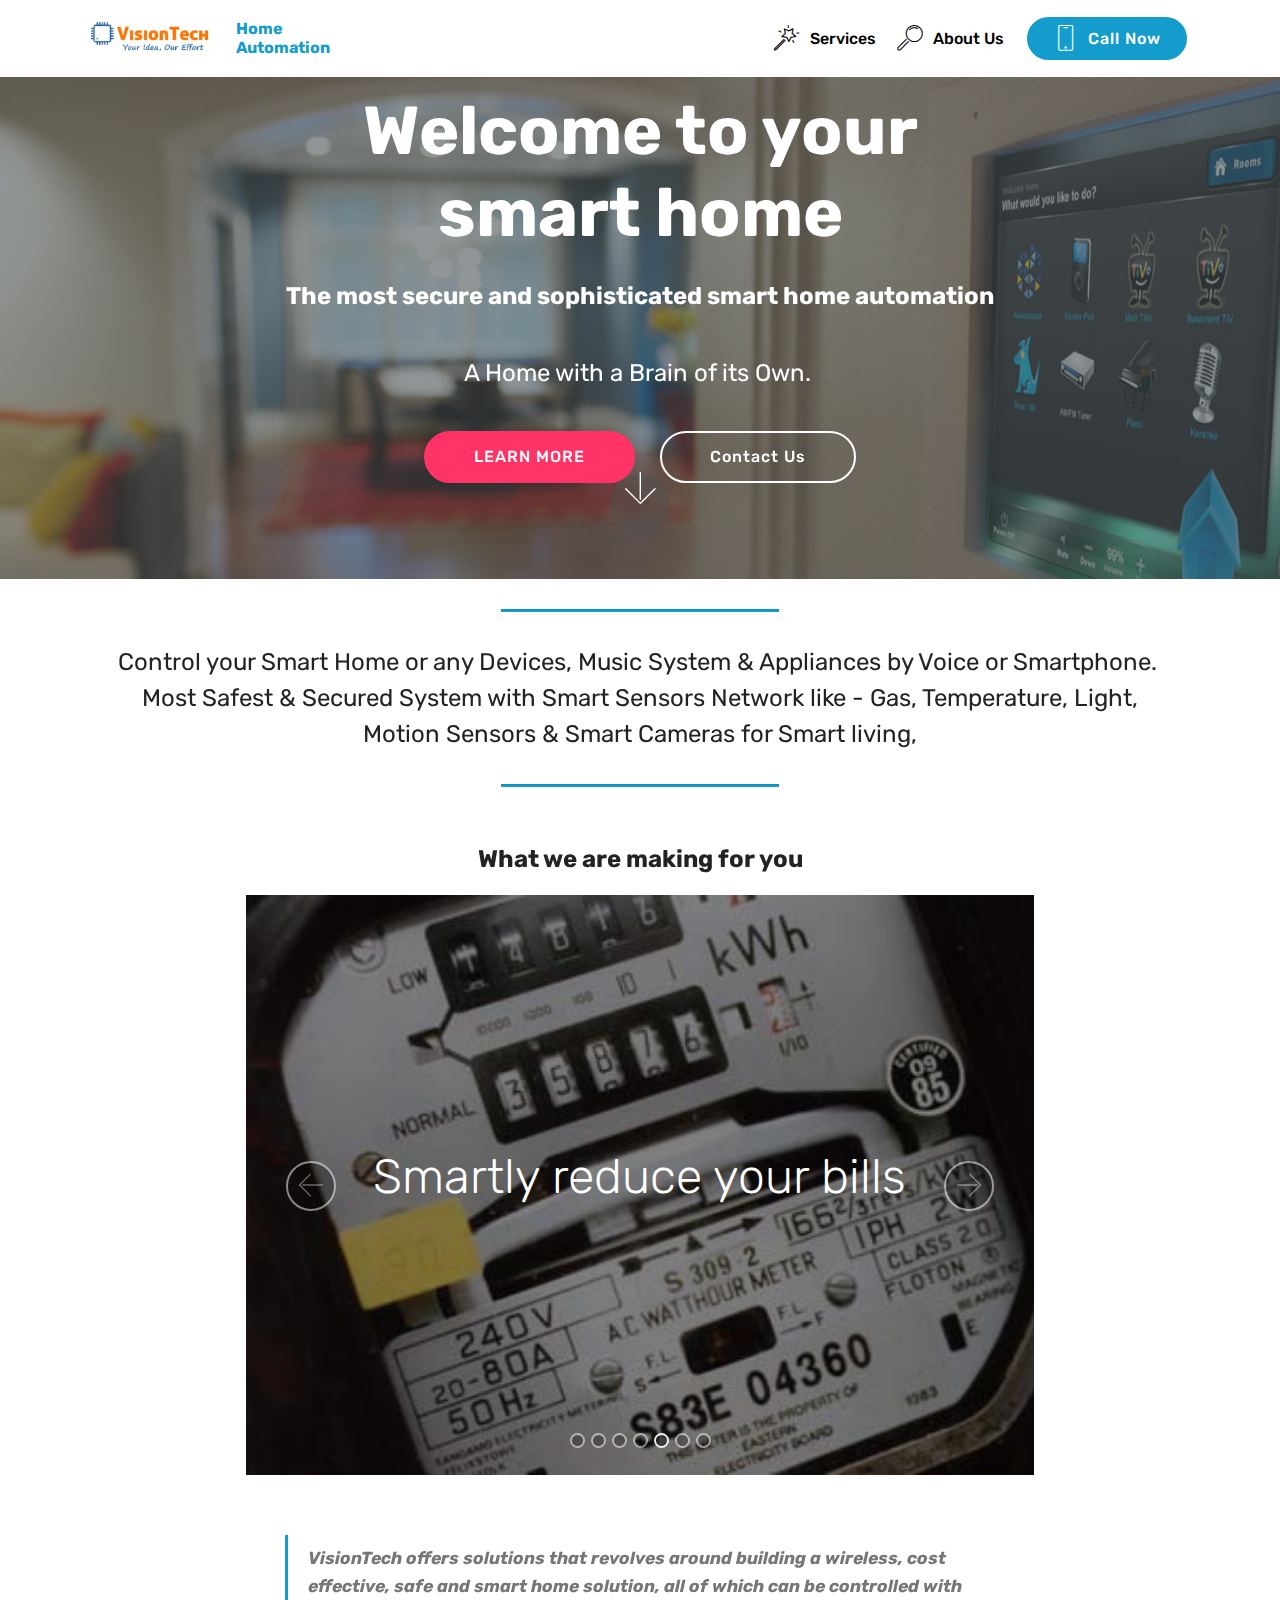
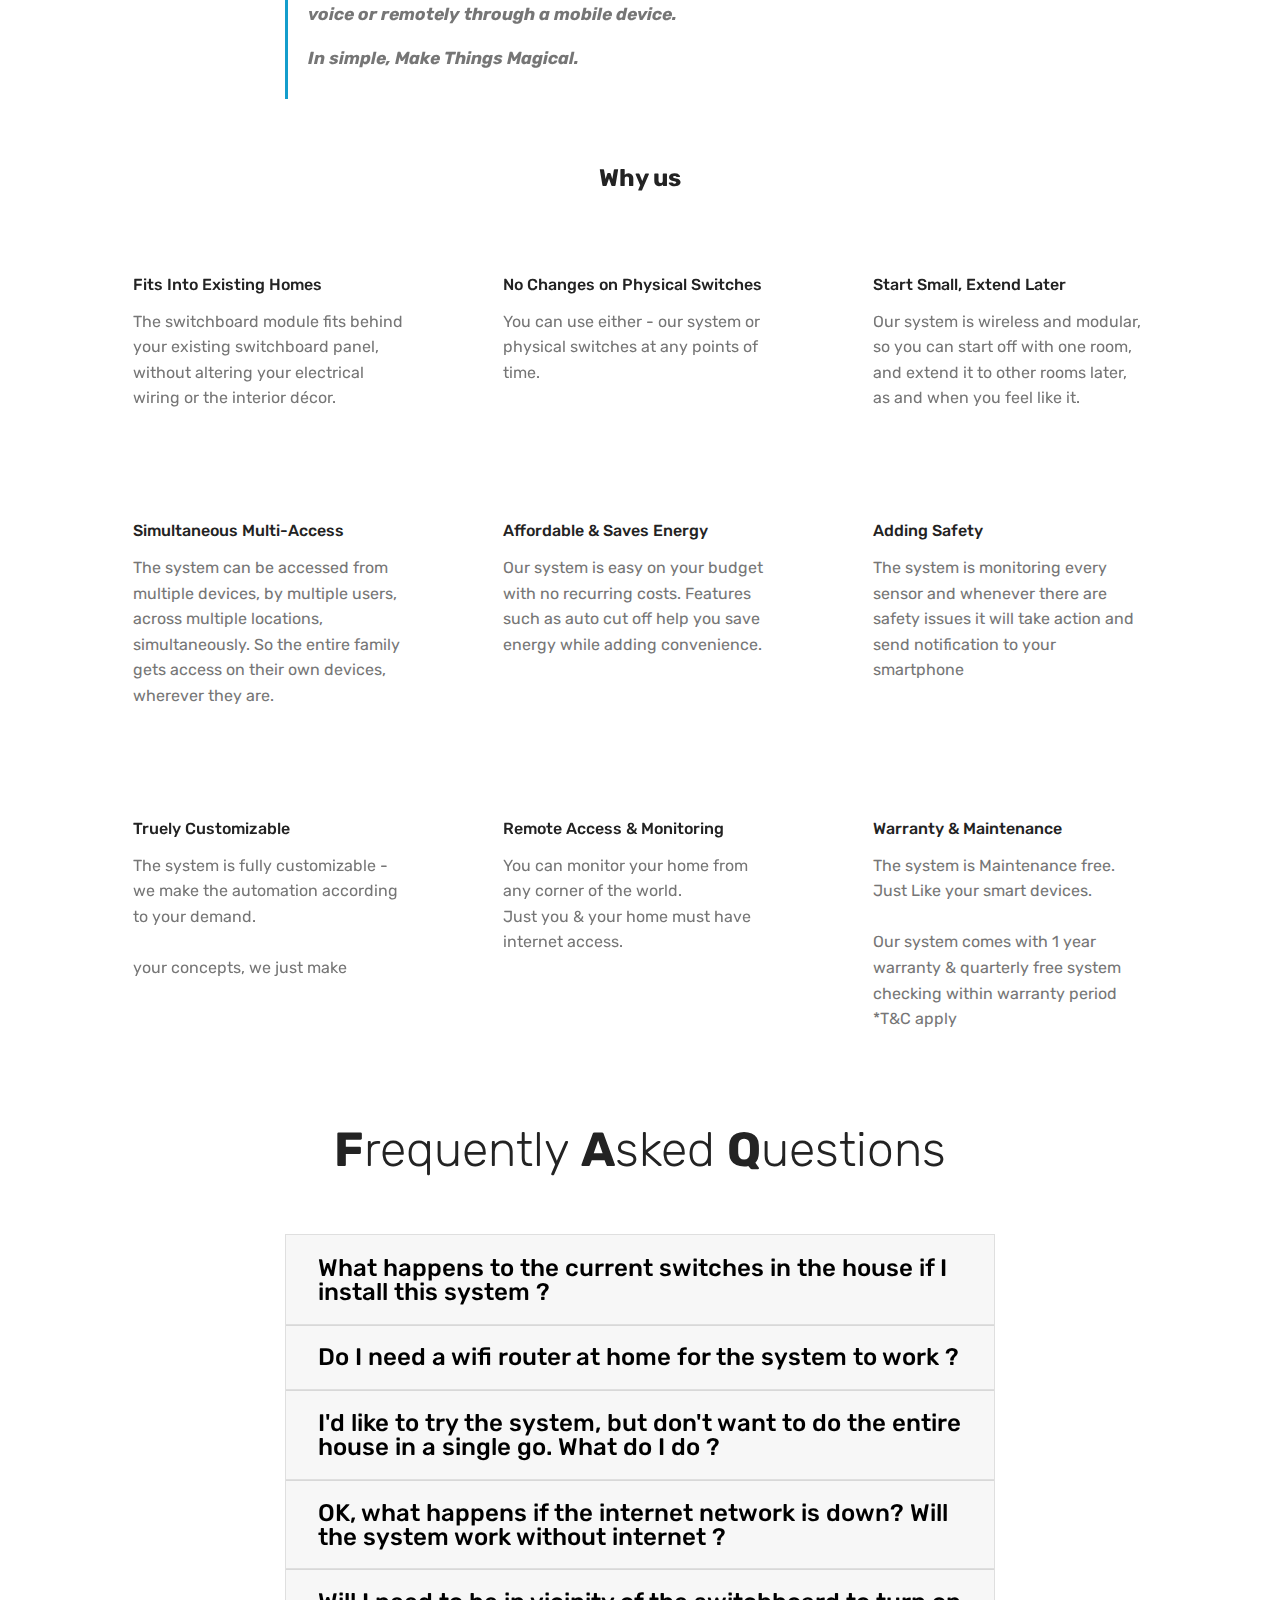
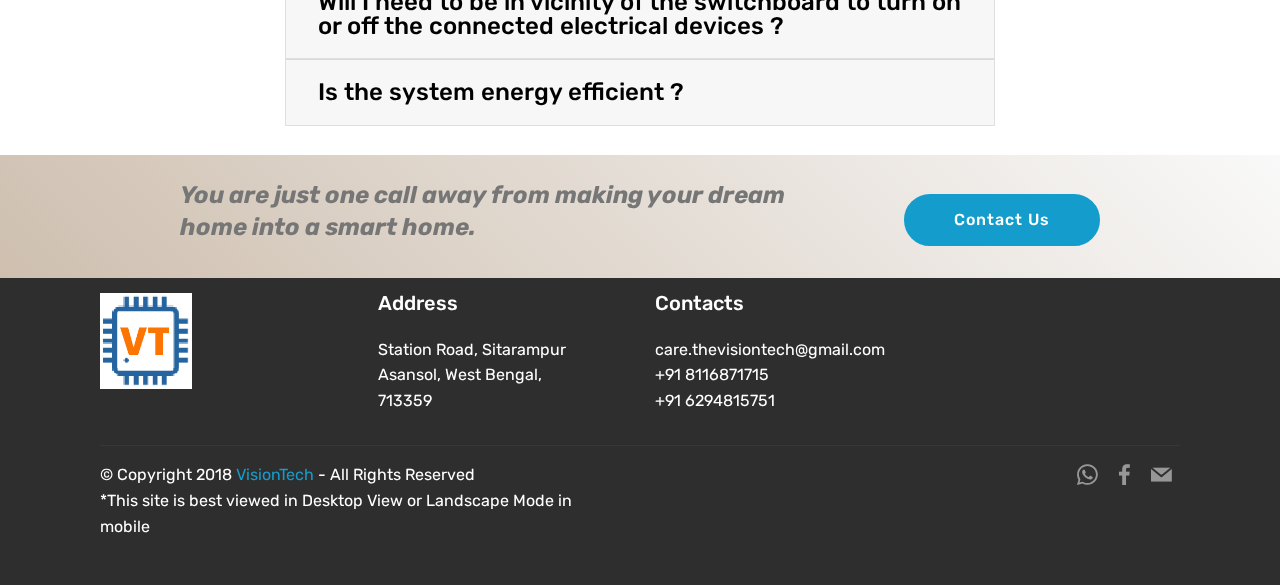
<file: index.html>
<!DOCTYPE html>
<html >
<head>
  <!-- Site made with Mobirise Website Builder v4.8.10, https://mobirise.com -->
  <meta charset="UTF-8">
  <meta http-equiv="X-UA-Compatible" content="IE=edge">
  <meta name="generator" content="Mobirise v4.8.10, mobirise.com">
  <meta name="viewport" content="width=device-width, initial-scale=1, minimum-scale=1">
  <link rel="shortcut icon" href="assets/images/vt-logo-for-favicon-128x134.png" type="image/x-icon">
  <meta name="description" content="">
  <title>Home</title>
  <link rel="stylesheet" href="assets/web/assets/mobirise-icons/mobirise-icons.css">
  <link rel="stylesheet" href="assets/tether/tether.min.css">
  <link rel="stylesheet" href="assets/bootstrap/css/bootstrap.min.css">
  <link rel="stylesheet" href="assets/bootstrap/css/bootstrap-grid.min.css">
  <link rel="stylesheet" href="assets/bootstrap/css/bootstrap-reboot.min.css">
  <link rel="stylesheet" href="assets/dropdown/css/style.css">
  <link rel="stylesheet" href="assets/socicon/css/styles.css">
  <link rel="stylesheet" href="assets/theme/css/style.css">
  <link rel="stylesheet" href="assets/mobirise/css/mbr-additional.css" type="text/css">
  
  
  
</head>
<body>
  <section class="menu cid-qTkzRZLJNu" once="menu" id="menu1-0">

    

    <nav class="navbar navbar-expand beta-menu navbar-dropdown align-items-center navbar-toggleable-sm">
        <button class="navbar-toggler navbar-toggler-right" type="button" data-toggle="collapse" data-target="#navbarSupportedContent" aria-controls="navbarSupportedContent" aria-expanded="false" aria-label="Toggle navigation">
            <div class="hamburger">
                <span></span>
                <span></span>
                <span></span>
                <span></span>
            </div>
        </button>
        <div class="menu-logo">
            <div class="navbar-brand">
                <span class="navbar-logo">
                    <a href="index.html">
                         <img src="assets/images/visiontech-2-418x178.png" alt="Mobirise" title="" style="height: 3.8rem;">
                    </a>
                </span>
                <span class="navbar-caption-wrap"><a class="navbar-caption text-primary display-4" href="https://mobirise.com">Home <br>Automation</a></span>
            </div>
        </div>
        <div class="collapse navbar-collapse" id="navbarSupportedContent">
            <ul class="navbar-nav nav-dropdown" data-app-modern-menu="true"><li class="nav-item dropdown">
                    <a class="nav-link link text-black display-4" href="page1.html#slider1-l"><span class="mbri-magic-stick mbr-iconfont mbr-iconfont-btn"></span>Services</a>
                </li>
                <li class="nav-item">
                    <a class="nav-link link text-black display-4" href="page2.html#content6-p"><span class="mbri-search mbr-iconfont mbr-iconfont-btn"></span>
                        
                        About Us
                    </a>
                </li></ul>
            <div class="navbar-buttons mbr-section-btn"><a class="btn btn-sm btn-primary display-4" href="tel:+918116871715"><span class="mbri-mobile mbr-iconfont mbr-iconfont-btn"></span>
                    Call Now</a></div>
        </div>
    </nav>
</section>

<section class="engine"><a href="https://mobirise.info/l">free web templates</a></section><section class="cid-qTkA127IK8 mbr-parallax-background" id="header2-1">

    

    <div class="mbr-overlay" style="opacity: 0.6; background-color: rgb(70, 80, 82);"></div>

    <div class="container align-center">
        <div class="row justify-content-md-center">
            <div class="mbr-white col-md-10">
                <h1 class="mbr-section-title mbr-bold pb-3 mbr-fonts-style display-1">Welcome to your <br>smart home</h1>
                
                <p class="mbr-text pb-3 mbr-fonts-style display-5"><strong>The most secure and sophisticated smart home automation</strong>
<br>
<br>A Home with a Brain of its Own.&nbsp;</p>
                <div class="mbr-section-btn"><a class="btn btn-md btn-secondary display-4" href="index.html#content5-d">LEARN MORE</a>
                    <a class="btn btn-md btn-white-outline display-4" href="index.html#footer1-9">Contact Us</a></div>
            </div>
        </div>
    </div>
    <div class="mbr-arrow hidden-sm-down" aria-hidden="true">
        <a href="#next">
            <i class="mbri-down mbr-iconfont"></i>
        </a>
    </div>
</section>

<section class="mbr-section article content9 cid-rdTnfEA1BL" id="content9-7">
    
     

    <div class="container">
        <div class="inner-container" style="width: 100%;">
            <hr class="line" style="width: 25%;">
            <div class="section-text align-center mbr-fonts-style display-5">Control your Smart Home or any Devices, Music System &amp; Appliances by Voice or Smartphone.&nbsp;<div>Most Safest &amp; Secured System with Smart Sensors Network like - Gas, Temperature, Light, </div><div>Motion Sensors &amp; Smart Cameras for Smart living,</div></div>
            <hr class="line" style="width: 25%;">
        </div>
        </div>
</section>

<section class="mbr-section content5 cid-rdQ2F6NtHG" id="content5-5">

    

    

    <div class="container">
        <div class="media-container-row">
            <div class="title col-12 col-md-8">
                <h2 class="align-center mbr-bold mbr-white pb-3 mbr-fonts-style display-5">What we are making for you</h2>
                
                
                
            </div>
        </div>
    </div>
</section>

<section class="carousel slide cid-rdPYr3YK9y" data-interval="false" id="slider2-4">

    
    <div class="container content-slider">
        <div class="content-slider-wrap">
            <div><div class="mbr-slider slide carousel" data-pause="true" data-keyboard="false" data-ride="carousel" data-interval="4000"><ol class="carousel-indicators"><li data-app-prevent-settings="" data-target="#slider2-4" data-slide-to="0"></li><li data-app-prevent-settings="" data-target="#slider2-4" data-slide-to="1"></li><li data-app-prevent-settings="" data-target="#slider2-4" data-slide-to="2"></li><li data-app-prevent-settings="" data-target="#slider2-4" data-slide-to="3"></li><li data-app-prevent-settings="" data-target="#slider2-4" class=" active" data-slide-to="4"></li><li data-app-prevent-settings="" data-target="#slider2-4" data-slide-to="5"></li><li data-app-prevent-settings="" data-target="#slider2-4" data-slide-to="6"></li></ol><div class="carousel-inner" role="listbox"><div class="carousel-item slider-fullscreen-image" data-bg-video-slide="false" style="background-image: url(assets/images/control-your-home-with-voice-902x489.jpg);"><div class="container container-slide"><div class="image_wrapper"><div class="mbr-overlay"></div><img src="assets/images/control-your-home-with-voice-902x489.jpg"><div class="carousel-caption justify-content-center"><div class="col-10 align-center"><p class="lead mbr-text mbr-fonts-style display-2">Control home with your voice</p></div></div></div></div></div><div class="carousel-item slider-fullscreen-image" data-bg-video-slide="false" style="background-image: url(assets/images/leave-home-care-free-627x364.jpg);"><div class="container container-slide"><div class="image_wrapper"><div class="mbr-overlay"></div><img src="assets/images/leave-home-care-free-627x364.jpg"><div class="carousel-caption justify-content-center"><div class="col-10 align-center"><p class="lead mbr-text mbr-fonts-style display-2">Leave your home care free</p></div></div></div></div></div><div class="carousel-item slider-fullscreen-image" data-bg-video-slide="false" style="background-image: url(assets/images/home-at-your-finger-tip-810x456.jpg);"><div class="container container-slide"><div class="image_wrapper"><div class="mbr-overlay"></div><img src="assets/images/home-at-your-finger-tip-810x456.jpg"><div class="carousel-caption justify-content-center"><div class="col-10 align-center"><p class="lead mbr-text mbr-fonts-style display-2">Home at your finger tip</p></div></div></div></div></div><div class="carousel-item slider-fullscreen-image" data-bg-video-slide="false" style="background-image: url(assets/images/house-alarm-companies-2000x1545.jpg);"><div class="container container-slide"><div class="image_wrapper"><div class="mbr-overlay"></div><img src="assets/images/house-alarm-companies-2000x1545.jpg"><div class="carousel-caption justify-content-center"><div class="col-10 align-center"><p class="lead mbr-text mbr-fonts-style display-2">Smart sensors for more safety&nbsp;</p></div></div></div></div></div><div class="carousel-item slider-fullscreen-image active" data-bg-video-slide="false" style="background-image: url(assets/images/reduce-bill-smartly-460x276.jpg);"><div class="container container-slide"><div class="image_wrapper"><div class="mbr-overlay"></div><img src="assets/images/reduce-bill-smartly-460x276.jpg"><div class="carousel-caption justify-content-center"><div class="col-10 align-center"><p class="lead mbr-text mbr-fonts-style display-2">Smartly reduce your bills</p></div></div></div></div></div><div class="carousel-item slider-fullscreen-image" data-bg-video-slide="false" style="background-image: url(assets/images/tb2qtumfbjtbknjszfnxxasfxxa-6000000002094-0-tbvideo-1-1920x1080.jpg);"><div class="container container-slide"><div class="image_wrapper"><div class="mbr-overlay"></div><img src="assets/images/tb2qtumfbjtbknjszfnxxasfxxa-6000000002094-0-tbvideo-1-1920x1080.jpg"><div class="carousel-caption justify-content-center"><div class="col-10 align-center"><p class="lead mbr-text mbr-fonts-style display-2">Stay safe from LPG leak &amp; fire&nbsp;</p></div></div></div></div></div><div class="carousel-item slider-fullscreen-image" data-bg-video-slide="false" style="background-image: url(assets/images/hd-ip-security-cameras-1024x768.png);"><div class="container container-slide"><div class="image_wrapper"><div class="mbr-overlay"></div><img src="assets/images/hd-ip-security-cameras-1024x768.png"><div class="carousel-caption justify-content-center"><div class="col-10 align-center"><p class="lead mbr-text mbr-fonts-style display-2">Securing home &amp; <br>live monitoring&nbsp;</p></div></div></div></div></div></div><a data-app-prevent-settings="" class="carousel-control carousel-control-prev" role="button" data-slide="prev" href="#slider2-4"><span aria-hidden="true" class="mbri-left mbr-iconfont"></span><span class="sr-only">Previous</span></a><a data-app-prevent-settings="" class="carousel-control carousel-control-next" role="button" data-slide="next" href="#slider2-4"><span aria-hidden="true" class="mbri-right mbr-iconfont"></span><span class="sr-only">Next</span></a></div></div> 
        </div>
    </div>
</section>

<section class="mbr-section article content1 cid-rdTQiOmdom" id="content2-a">

     

    <div class="container">
        <div class="media-container-row">
            <div class="mbr-text col-12 col-md-8 mbr-fonts-style display-5">
                <blockquote><p><strong>VisionTech offers solutions that revolves around building a wireless, cost effective, safe and smart home solution, all of which can be controlled with voice or remotely through a mobile device.</strong></p><p><strong>In simple, Make Things Magical.</strong></p></blockquote>
            </div>
        </div>
    </div>
</section>

<section class="mbr-section content5 cid-rdTSeSwbmg" id="content5-d">

    

    

    <div class="container">
        <div class="media-container-row">
            <div class="title col-12 col-md-8">
                <h2 class="align-center mbr-bold mbr-white pb-3 mbr-fonts-style display-5">Why us</h2>
                
                
                
            </div>
        </div>
    </div>
</section>

<section class="features4 cid-rdTRRc69SG" id="features4-b">
    
         

    
    <div class="container">
        <div class="media-container-row">
            <div class="card p-3 col-12 col-md-6 col-lg-4">
                <div class="card-wrapper media-container-row media-container-row">
                    <div class="card-box">
                        <h4 class="card-title pb-3 mbr-fonts-style display-7">Fits Into Existing Homes</h4>
                        <p class="mbr-text mbr-fonts-style display-7">
                            The switchboard module fits behind your existing switchboard panel, without altering your electrical wiring or the interior décor.
                        </p>
                    </div>
                </div>
            </div>

            <div class="card p-3 col-12 col-md-6 col-12 col-md-6 col-lg-4">
                <div class="card-wrapper media-container-row">
                    <div class="card-box">
                        <h4 class="card-title pb-3 mbr-fonts-style display-7">No Changes on Physical Switches</h4>
                        <p class="mbr-text mbr-fonts-style display-7">
                            You can use either - our system or physical switches at any points of time.<br><br></p>
                    </div>
                </div>
            </div>

            <div class="card p-3 col-12 col-md-6 col-lg-4">
                <div class="card-wrapper media-container-row">
                    <div class="card-box">
                        <h4 class="card-title pb-3 mbr-fonts-style display-7">Start Small, Extend Later</h4>
                        <p class="mbr-text mbr-fonts-style display-7">Our system is wireless and modular, so you can start off with one room, and extend it to other rooms later, as and when you feel like it.
                        </p>
                    </div>
                </div>
            </div>

            
        </div>
    </div>
</section>

<section class="features4 cid-rdTTwhq0zo" id="features4-e">
    
         

    
    <div class="container">
        <div class="media-container-row">
            <div class="card p-3 col-12 col-md-6 col-lg-4">
                <div class="card-wrapper media-container-row media-container-row">
                    <div class="card-box">
                        <h4 class="card-title pb-3 mbr-fonts-style display-7">Simultaneous Multi-Access</h4>
                        <p class="mbr-text mbr-fonts-style display-7">The system can be accessed from multiple devices, by multiple users, across multiple locations, simultaneously. So the entire family gets access on their own devices, wherever they are.
                        </p>
                    </div>
                </div>
            </div>

            <div class="card p-3 col-12 col-md-6 col-12 col-md-6 col-lg-4">
                <div class="card-wrapper media-container-row">
                    <div class="card-box">
                        <h4 class="card-title pb-3 mbr-fonts-style display-7">Affordable &amp; Saves Energy</h4>
                        <p class="mbr-text mbr-fonts-style display-7">Our system is easy on your budget with no recurring costs. Features such as auto cut off help you save energy while adding convenience.
                        </p>
                    </div>
                </div>
            </div>

            <div class="card p-3 col-12 col-md-6 col-lg-4">
                <div class="card-wrapper media-container-row">
                    <div class="card-box">
                        <h4 class="card-title pb-3 mbr-fonts-style display-7">Adding Safety</h4>
                        <p class="mbr-text mbr-fonts-style display-7">The system is monitoring every sensor and whenever there are safety issues it will take action and send notification to your smartphone&nbsp;</p>
                    </div>
                </div>
            </div>

            
        </div>
    </div>
</section>

<section class="features4 cid-rdTVGviU2m" id="features4-f">
    
         

    
    <div class="container">
        <div class="media-container-row">
            <div class="card p-3 col-12 col-md-6 col-lg-4">
                <div class="card-wrapper media-container-row media-container-row">
                    <div class="card-box">
                        <h4 class="card-title pb-3 mbr-fonts-style display-7">Truely Customizable</h4>
                        <p class="mbr-text mbr-fonts-style display-7">The system is fully customizable -<br>we make the automation according to your demand.&nbsp;<br><br>your concepts, we just make&nbsp;<br></p>
                    </div>
                </div>
            </div>

            <div class="card p-3 col-12 col-md-6 col-12 col-md-6 col-lg-4">
                <div class="card-wrapper media-container-row">
                    <div class="card-box">
                        <h4 class="card-title pb-3 mbr-fonts-style display-7">Remote Access &amp; Monitoring</h4>
                        <p class="mbr-text mbr-fonts-style display-7">You can monitor your home from any corner of the world.<br>Just you &amp; your home must have internet access.</p>
                    </div>
                </div>
            </div>

            <div class="card p-3 col-12 col-md-6 col-lg-4">
                <div class="card-wrapper media-container-row">
                    <div class="card-box">
                        <h4 class="card-title pb-3 mbr-fonts-style display-7">Warranty &amp; Maintenance</h4>
                        <p class="mbr-text mbr-fonts-style display-7">The system is Maintenance free.<br>Just Like your smart devices.<br><br>Our system comes with 1 year warranty &amp; quarterly free system checking within warranty period<br>*T&amp;C apply&nbsp;<br><br></p>
                    </div>
                </div>
            </div>

            
        </div>
    </div>
</section>

<section class="accordion1 cid-rdU6RTFRvb" id="accordion1-g">

    

    
    <div class="container">
        <div class="media-container-row">
            <div class="col-12 col-md-8">
                <div class="section-head text-center space30">
                    <h2 class="mbr-section-title pb-5 mbr-fonts-style display-2"><strong>F</strong>requently <strong>A</strong>sked <strong>Q</strong>uestions</h2>
                </div>
                <div class="clearfix"></div>
                <div id="bootstrap-accordion_10" class="panel-group accordionStyles accordion" role="tablist" aria-multiselectable="true">
                    <div class="card">
                        <div class="card-header" role="tab" id="headingOne">
                            <a role="button" class="panel-title collapsed text-black" data-toggle="collapse" data-core="" href="#collapse1_10" aria-expanded="false" aria-controls="collapse1">
                                <h4 class="mbr-fonts-style display-5">What happens to the current switches in the house if I install this system ?</h4>
                            </a>
                        </div>
                        <div id="collapse1_10" class="panel-collapse noScroll collapse " role="tabpanel" aria-labelledby="headingOne" data-parent="#bootstrap-accordion_10">
                            <div class="panel-body p-4">
                                <p class="mbr-fonts-style panel-text display-7">They work as they have always done. Our system works in tandem with the physical switches, so you can use either to control your devices.</p>
                            </div>
                        </div>
                    </div>
                    <div class="card">
                        <div class="card-header" role="tab" id="headingTwo">
                            <a role="button" class="collapsed panel-title text-black" data-toggle="collapse" data-core="" href="#collapse2_10" aria-expanded="false" aria-controls="collapse2">
                                <h4 class="mbr-fonts-style display-5">Do I need a wifi router at home for the system to work ?</h4>
                            </a>
                            
                        </div>
                        <div id="collapse2_10" class="panel-collapse noScroll collapse" role="tabpanel" aria-labelledby="headingTwo" data-parent="#bootstrap-accordion_10">
                            <div class="panel-body p-4">
                                <p class="mbr-fonts-style panel-text display-7">Yes, a wifi router is required. The system controller needs to be connected to the wifi router.</p>
                            </div>
                        </div>
                    </div>
                    <div class="card">
                        <div class="card-header" role="tab" id="headingThree">
                            <a role="button" class="collapsed text-black panel-title" data-toggle="collapse" data-core="" href="#collapse3_10" aria-expanded="false" aria-controls="collapse3">
                                <h4 class="mbr-fonts-style display-5">I'd like to try the system, but don't want to do the entire house in a single go. What do I do ?</h4>
                            </a>
                        </div>
                        <div id="collapse3_10" class="panel-collapse noScroll collapse" role="tabpanel" aria-labelledby="headingThree" data-parent="#bootstrap-accordion_10">
                            <div class="panel-body p-4">
                                <p class="mbr-fonts-style panel-text display-7">For trying out, we suggest you start with a single switchboard or a single room. So when you feel like it, you can keep expand the sytem to your entire home or other&nbsp;rooms.</p>
                            </div>
                        </div>
                    </div>
                    <div class="card">
                        <div class="card-header" role="tab" id="headingFour">
                            <a role="button" class="collapsed panel-title text-black" data-toggle="collapse" data-core="" href="#collapse4_10" aria-expanded="false" aria-controls="collapse4">
                                <h4 class="mbr-fonts-style display-5">OK, what happens if the internet network is down? Will the system work without internet ?</h4>
                            </a> 
                        </div>
                        <div id="collapse4_10" class="panel-collapse noScroll collapse" role="tabpanel" aria-labelledby="headingFour" data-parent="#bootstrap-accordion_10">
                            <div class="panel-body p-4">
                                <p class="mbr-fonts-style panel-text display-7">Its depends on what system you choosed. If the system is only "SMARTPHONE" controlled &amp; When you are at home, then no internet is required, as your phone and the home controller would be on the same wifi network. But if the system is "VOICE" controlled &nbsp;or when you are out of the home, then both the home controller and the phone will need internet access to talk to each other.</p>
                            </div>
                        </div>
                    </div>
                    <div class="card">
                        <div class="card-header" role="tab" id="headingFive">
                            <a role="button" class="collapsed panel-title text-black" data-toggle="collapse" data-core="" href="#collapse5_10" aria-expanded="false" aria-controls="collapse5">
                                <h4 class="mbr-fonts-style display-5">Will I need to be in vicinity of the switchboard to turn on or off the connected electrical devices ?</h4>
                            </a>
                        </div>
                        <div id="collapse5_10" class="panel-collapse noScroll collapse" role="tabpanel" aria-labelledby="headingFive" data-parent="#bootstrap-accordion_10">
                            <div class="panel-body p-4">
                                <p class="mbr-fonts-style panel-text display-7">No, being in vicinity is not required at all. In fact, you can control your electrical devices from anywhere in the world.</p>
                            </div>
                        </div>
                    </div>
                    <div class="card">
                        <div class="card-header" role="tab" id="headingSix">
                            <a role="button" class="collapsed panel-title text-black" data-toggle="collapse" data-core="" href="#collapse6_10" aria-expanded="false" aria-controls="collapse6">
                                <h4 class="mbr-fonts-style display-5">Is the system energy efficient ?&nbsp;</h4>
                            </a>
                        </div>
                        <div id="collapse6_10" class="panel-collapse noScroll collapse" role="tabpanel" aria-labelledby="headingSix" data-parent="#bootstrap-accordion_10">
                            <div class="panel-body p-4">
                                <p class="mbr-fonts-style panel-text display-7">The system is totaly energy efficients comapre to other makers. It is less than &lt;10 Watts/Room when fully functional. &nbsp;</p>
                            </div>
                        </div>
                    </div>
                </div>
            </div>
        </div>
    </div>
</section>

<section class="mbr-section info1 cid-rdUe2PC663" id="info1-i">

    

    
    <div class="container">
        <div class="row justify-content-center content-row">
            <div class="media-container-column title col-12 col-lg-7 col-md-6">
                <h3 class="mbr-section-subtitle align-left mbr-light pb-3 mbr-fonts-style display-5"><strong><em>You are just one call away from making your&nbsp;</em></strong><strong><em>dream home into a smart home.</em></strong></h3>
                
            </div>
            <div class="media-container-column col-12 col-lg-3 col-md-4">
                <div class="mbr-section-btn align-right py-4"><a class="btn btn-primary display-4" href="page1.html#form1-m">Contact Us</a></div>
            </div>
        </div>
    </div>
</section>

<section class="cid-rdTGPVH5od" id="footer1-9">

    

    

    <div class="container">
        <div class="media-container-row content text-white">
            <div class="col-12 col-md-3">
                <div class="media-wrap">
                    <a href="https://mobirise.co/">
                        <img src="assets/images/vt-logo-for-favicon-173x181.png" alt="Mobirise" title="">
                    </a>
                </div>
            </div>
            <div class="col-12 col-md-3 mbr-fonts-style display-7">
                <h5 class="pb-3">
                    Address
                </h5>
                <p class="mbr-text">Station Road, Sitarampur<br>Asansol, West Bengal,<br>713359</p>
            </div>
            <div class="col-12 col-md-3 mbr-fonts-style display-7">
                <h5 class="pb-3">
                    Contacts
                </h5>
                <p class="mbr-text">care.thevisiontech@gmail.com&nbsp;<br>+91 8116871715&nbsp;<br>+91 6294815751</p>
            </div>
            <div class="col-12 col-md-3 mbr-fonts-style display-7">
                <h5 class="pb-3"></h5>
                <p class="mbr-text"></p>
            </div>
        </div>
        <div class="footer-lower">
            <div class="media-container-row">
                <div class="col-sm-12">
                    <hr>
                </div>
            </div>
            <div class="media-container-row mbr-white">
                <div class="col-sm-6 copyright">
                    <p class="mbr-text mbr-fonts-style display-7">
                        © Copyright 2018 <a href="https://www.thevisiontech.in" target="_blank">VisionTech</a> - All Rights Reserved &nbsp; &nbsp;<br>*This site is best viewed in Desktop View or Landscape Mode in mobile &nbsp;</p>
                </div>
                <div class="col-md-6">
                    <div class="social-list align-right">
                        <div class="soc-item">
                            <a href="tel:+91-8116871715">
                                <span class="mbr-iconfont mbr-iconfont-social socicon-whatsapp socicon"></span>
                            </a>
                        </div>
                        <div class="soc-item">
                            <a href="https://www.facebook.com/VisionTech2018" target="_blank">
                                <span class="mbr-iconfont mbr-iconfont-social socicon-facebook socicon"></span>
                            </a>
                        </div>
                        <div class="soc-item">
                            <a href="mailto:care.thevisiontech@gmail.com">
                                <span class="mbr-iconfont mbr-iconfont-social socicon-mail socicon"></span>
                            </a>
                        </div>
                        
                        
                        
                    </div>
                </div>
            </div>
        </div>
    </div>
</section>


  <script src="assets/web/assets/jquery/jquery.min.js"></script>
  <script src="assets/popper/popper.min.js"></script>
  <script src="assets/tether/tether.min.js"></script>
  <script src="assets/bootstrap/js/bootstrap.min.js"></script>
  <script src="assets/smoothscroll/smooth-scroll.js"></script>
  <script src="assets/dropdown/js/script.min.js"></script>
  <script src="assets/touchswipe/jquery.touch-swipe.min.js"></script>
  <script src="assets/ytplayer/jquery.mb.ytplayer.min.js"></script>
  <script src="assets/vimeoplayer/jquery.mb.vimeo_player.js"></script>
  <script src="assets/mbr-switch-arrow/mbr-switch-arrow.js"></script>
  <script src="assets/bootstrapcarouselswipe/bootstrap-carousel-swipe.js"></script>
  <script src="assets/parallax/jarallax.min.js"></script>
  <script src="assets/theme/js/script.js"></script>
  <script src="assets/slidervideo/script.js"></script>
  
  
</body>
</html>
</file>
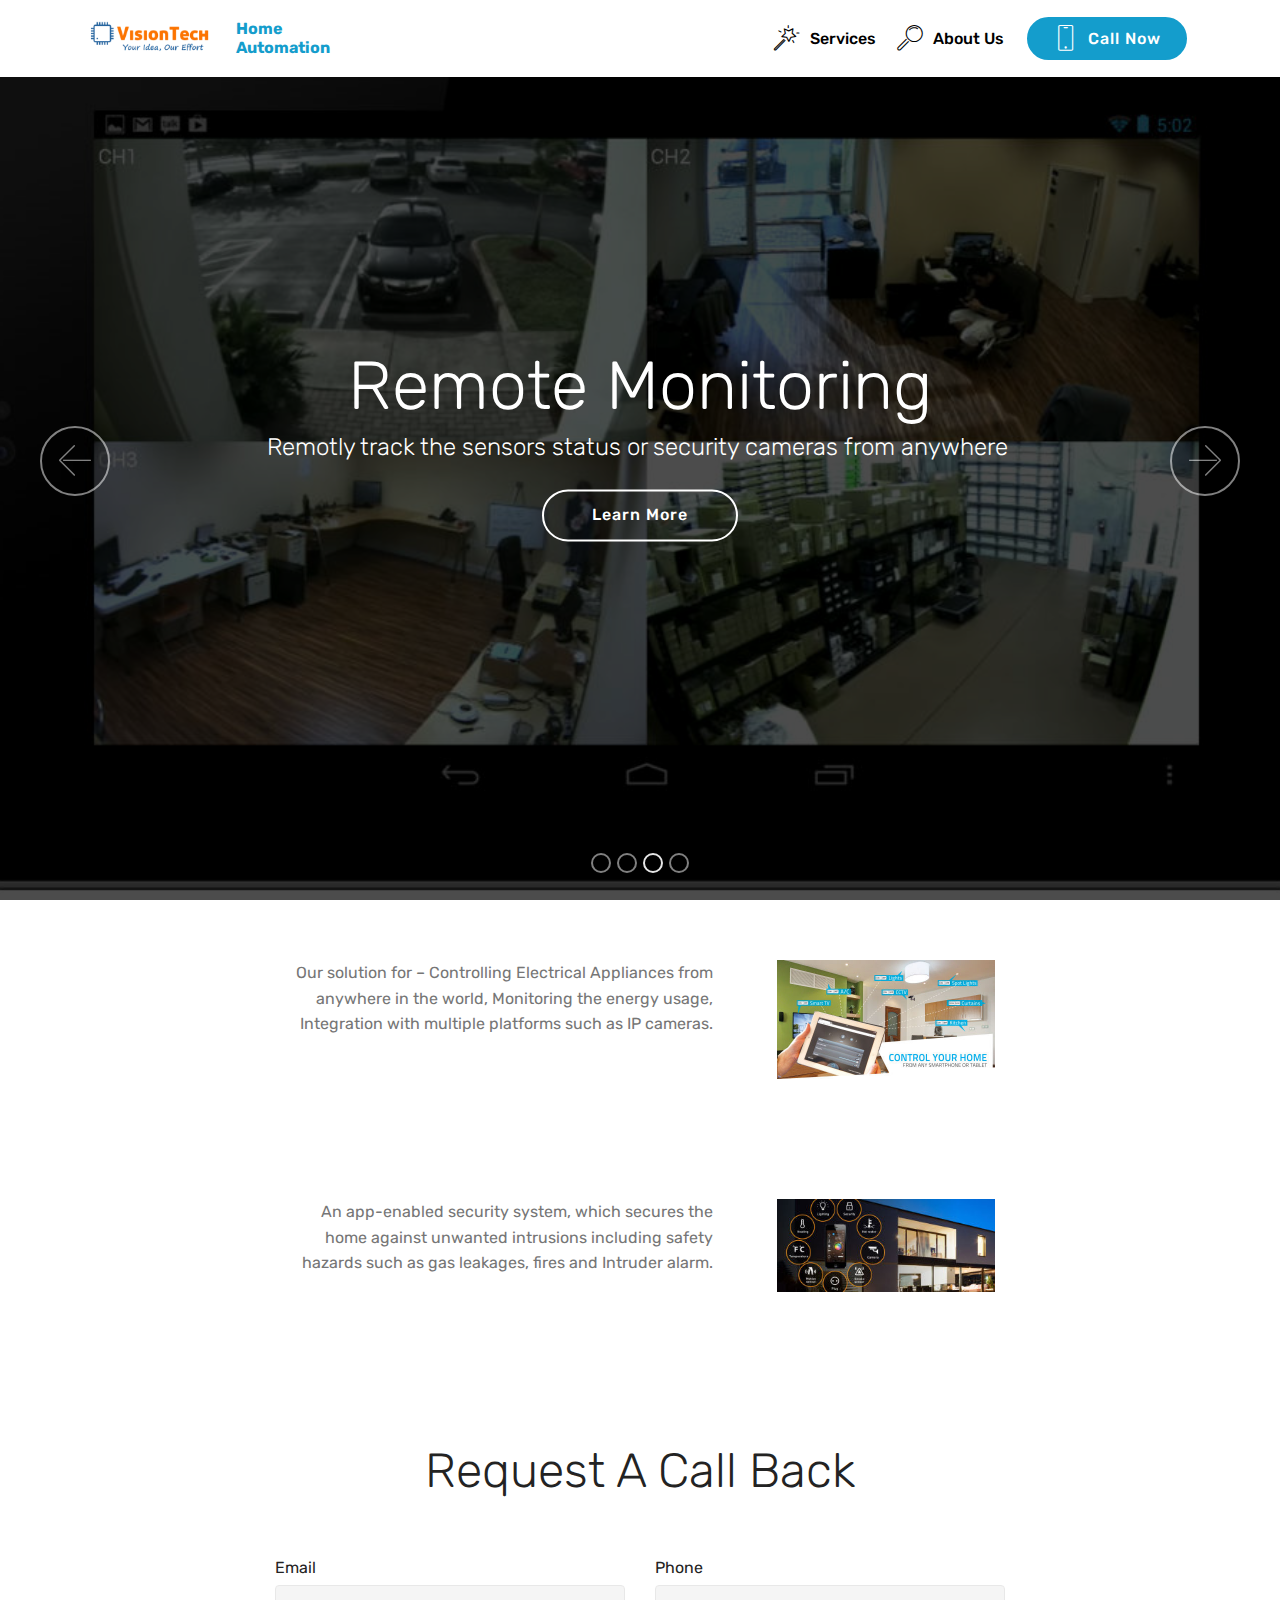
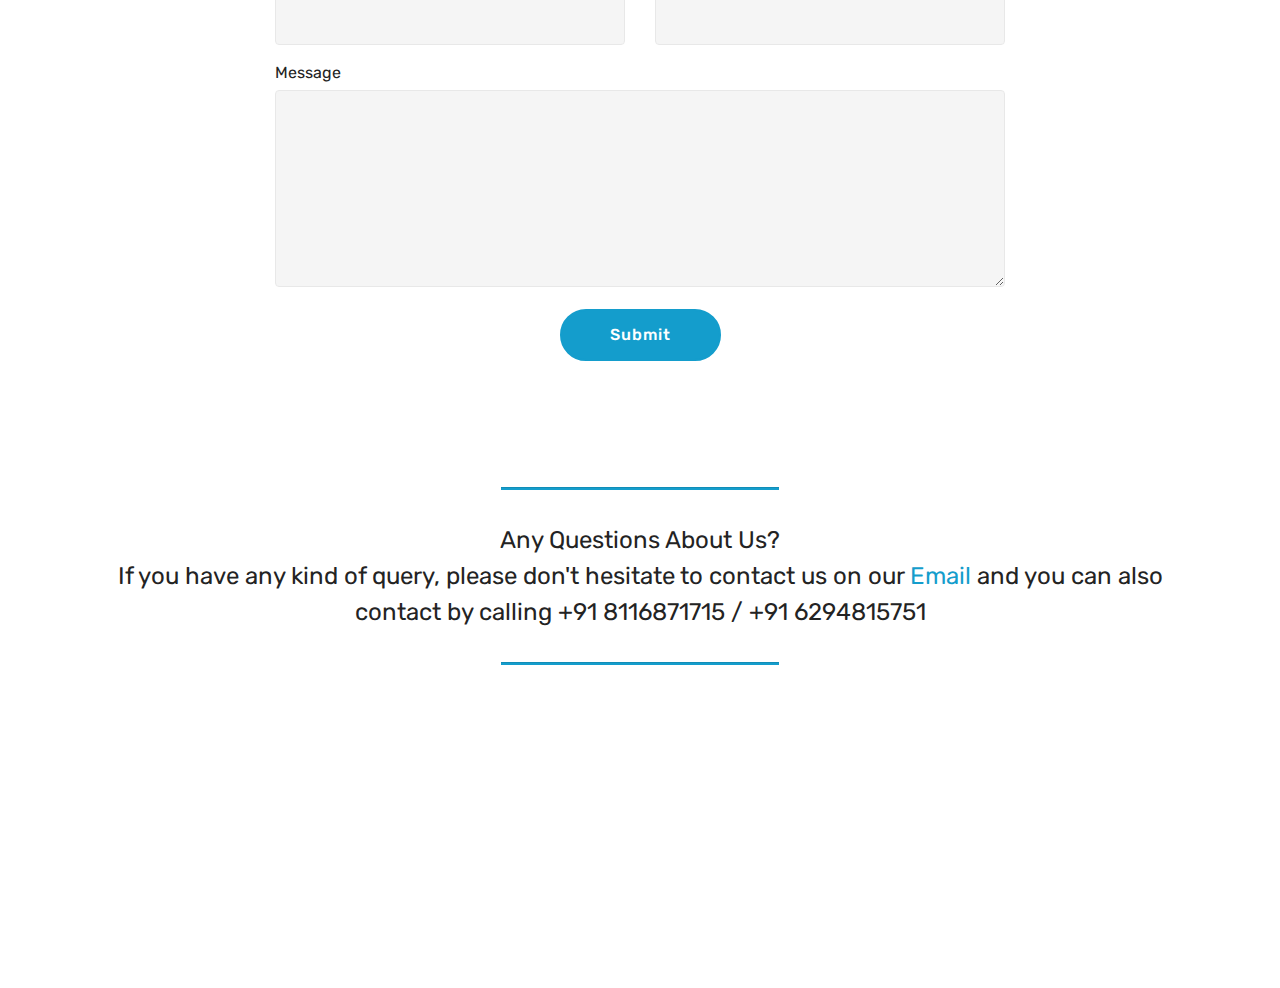
<file: page1.html>
<!DOCTYPE html>
<html >
<head>
  <!-- Site made with Mobirise Website Builder v4.8.10, https://mobirise.com -->
  <meta charset="UTF-8">
  <meta http-equiv="X-UA-Compatible" content="IE=edge">
  <meta name="generator" content="Mobirise v4.8.10, mobirise.com">
  <meta name="viewport" content="width=device-width, initial-scale=1, minimum-scale=1">
  <link rel="shortcut icon" href="assets/images/vt-logo-for-favicon-128x134.png" type="image/x-icon">
  <meta name="description" content="Web Site Creator Description">
  <title>Services</title>
  <link rel="stylesheet" href="assets/web/assets/mobirise-icons/mobirise-icons.css">
  <link rel="stylesheet" href="assets/tether/tether.min.css">
  <link rel="stylesheet" href="assets/bootstrap/css/bootstrap.min.css">
  <link rel="stylesheet" href="assets/bootstrap/css/bootstrap-grid.min.css">
  <link rel="stylesheet" href="assets/bootstrap/css/bootstrap-reboot.min.css">
  <link rel="stylesheet" href="assets/dropdown/css/style.css">
  <link rel="stylesheet" href="assets/socicon/css/styles.css">
  <link rel="stylesheet" href="assets/theme/css/style.css">
  <link rel="stylesheet" href="assets/mobirise/css/mbr-additional.css" type="text/css">
  
  
  
</head>
<body>
  <section class="menu cid-qTkzRZLJNu" once="menu" id="menu1-6">

    

    <nav class="navbar navbar-expand beta-menu navbar-dropdown align-items-center navbar-toggleable-sm">
        <button class="navbar-toggler navbar-toggler-right" type="button" data-toggle="collapse" data-target="#navbarSupportedContent" aria-controls="navbarSupportedContent" aria-expanded="false" aria-label="Toggle navigation">
            <div class="hamburger">
                <span></span>
                <span></span>
                <span></span>
                <span></span>
            </div>
        </button>
        <div class="menu-logo">
            <div class="navbar-brand">
                <span class="navbar-logo">
                    <a href="index.html">
                         <img src="assets/images/visiontech-2-418x178.png" alt="Mobirise" title="" style="height: 3.8rem;">
                    </a>
                </span>
                <span class="navbar-caption-wrap"><a class="navbar-caption text-primary display-4" href="https://mobirise.com">Home <br>Automation</a></span>
            </div>
        </div>
        <div class="collapse navbar-collapse" id="navbarSupportedContent">
            <ul class="navbar-nav nav-dropdown" data-app-modern-menu="true"><li class="nav-item dropdown">
                    <a class="nav-link link text-black display-4" href="page1.html#slider1-l"><span class="mbri-magic-stick mbr-iconfont mbr-iconfont-btn"></span>Services</a>
                </li>
                <li class="nav-item">
                    <a class="nav-link link text-black display-4" href="page2.html#content6-p"><span class="mbri-search mbr-iconfont mbr-iconfont-btn"></span>
                        
                        About Us
                    </a>
                </li></ul>
            <div class="navbar-buttons mbr-section-btn"><a class="btn btn-sm btn-primary display-4" href="tel:+918116871715"><span class="mbri-mobile mbr-iconfont mbr-iconfont-btn"></span>
                    Call Now</a></div>
        </div>
    </nav>
</section>

<section class="engine"><a href="https://mobirise.info/p">website templates free download</a></section><section class="carousel slide cid-rdYa5nanD4" data-interval="false" id="slider1-l">

    

    <div class="full-screen"><div class="mbr-slider slide carousel" data-pause="true" data-keyboard="false" data-ride="carousel" data-interval="3000"><ol class="carousel-indicators"><li data-app-prevent-settings="" data-target="#slider1-l" data-slide-to="0"></li><li data-app-prevent-settings="" data-target="#slider1-l" data-slide-to="1"></li><li data-app-prevent-settings="" data-target="#slider1-l" class=" active" data-slide-to="2"></li><li data-app-prevent-settings="" data-target="#slider1-l" data-slide-to="3"></li></ol><div class="carousel-inner" role="listbox"><div class="carousel-item slider-fullscreen-image" data-bg-video-slide="false" style="background-image: url(assets/images/smart-sensors-for-safety-security-1024x683.jpg);"><div class="container container-slide"><div class="image_wrapper"><div class="mbr-overlay" style="opacity: 0.8;"></div><img src="assets/images/smart-sensors-for-safety-security-1024x683.jpg"><div class="carousel-caption justify-content-center"><div class="col-10 align-center"><h2 class="mbr-fonts-style display-1">Smart Phone Controlled&nbsp;</h2><p class="lead mbr-text mbr-fonts-style display-5">&nbsp;Your all appliances at your finger tip &nbsp;</p><div class="mbr-section-btn" buttons="0"><a class="btn display-4 btn-white-outline" href="tel:+918116871715">Learn More</a> </div></div></div></div></div></div><div class="carousel-item slider-fullscreen-image" data-bg-video-slide="false" style="background-image: url(assets/images/voice-control-your-home-1600x916.jpg);"><div class="container container-slide"><div class="image_wrapper"><div class="mbr-overlay" style="opacity: 0.6;"></div><img src="assets/images/voice-control-your-home-1600x916.jpg"><div class="carousel-caption justify-content-center"><div class="col-10 align-center"><h2 class="mbr-fonts-style display-1">Voice Control</h2><p class="lead mbr-text mbr-fonts-style display-5">Command your home &amp; appliances by your voice</p><div class="mbr-section-btn" buttons="0"> <a class="btn  btn-white-outline display-4" href="tel:+918116871715">Learn More</a></div></div></div></div></div></div><div class="carousel-item slider-fullscreen-image active" data-bg-video-slide="false" style="background-image: url(assets/images/android-dvr-viewer-app-hd-surveillance-camera-1000x628.jpg);"><div class="container container-slide"><div class="image_wrapper"><div class="mbr-overlay" style="opacity: 0.7;"></div><img src="assets/images/android-dvr-viewer-app-hd-surveillance-camera-1000x628.jpg"><div class="carousel-caption justify-content-center"><div class="col-10 align-center"><h2 class="mbr-fonts-style display-1">Remote Monitoring</h2><p class="lead mbr-text mbr-fonts-style display-5">Remotly track the sensors status or security cameras from anywhere&nbsp;</p><div class="mbr-section-btn" buttons="0"><a class="btn display-4 btn-white-outline" href="tel:+918116871715">Learn More</a> </div></div></div></div></div></div><div class="carousel-item slider-fullscreen-image" data-bg-video-slide="false" style="background-image: url(assets/images/alarm-system-image-2-1920x1080.jpg);"><div class="container container-slide"><div class="image_wrapper"><div class="mbr-overlay" style="opacity: 0.8;"></div><img src="assets/images/alarm-system-image-2-1920x1080.jpg"><div class="carousel-caption justify-content-center"><div class="col-10 align-center"><h2 class="mbr-fonts-style display-1">Smart Security Solutions</h2><p class="lead mbr-text mbr-fonts-style display-5">Stay protected with smart security camerars &amp; network of motion sensors <br>Get notification if there any security issues &nbsp;</p><div class="mbr-section-btn" buttons="0"><a class="btn display-4 btn-white-outline" href="tel:+918116871715">Learn More</a> </div></div></div></div></div></div></div><a data-app-prevent-settings="" class="carousel-control carousel-control-prev" role="button" data-slide="prev" href="#slider1-l"><span aria-hidden="true" class="mbri-left mbr-iconfont"></span><span class="sr-only">Previous</span></a><a data-app-prevent-settings="" class="carousel-control carousel-control-next" role="button" data-slide="next" href="#slider1-l"><span aria-hidden="true" class="mbri-right mbr-iconfont"></span><span class="sr-only">Next</span></a></div></div>

</section>

<section class="mbr-section content7 cid-rdYr5ZhMP4" id="content7-r">
          
    

    <div class="container">
        <div class="media-container-row">
            <div class="col-12 col-md-8">
                <div class="media-container-row">
                    <div class="media-content">
                        <div class="mbr-section-text">
                            <p class="mbr-text align-right mb-0 mbr-fonts-style display-7">Our solution for – Controlling Electrical Appliances from anywhere in the world, Monitoring the energy usage, Integration with multiple platforms such as IP cameras.</p>
                        </div>
                    </div>
                    <div class="mbr-figure" style="width: 60%;">
                     <img src="assets/images/jm-homeautomation-web1-436x238.jpg" alt="Mobirise" title="">  
                    </div>
                </div>
            </div>
        </div>
    </div>
</section>

<section class="mbr-section content7 cid-rdYr71txQi" id="content7-s">
          
    

    <div class="container">
        <div class="media-container-row">
            <div class="col-12 col-md-8">
                <div class="media-container-row">
                    <div class="media-content">
                        <div class="mbr-section-text">
                            <p class="mbr-text align-right mb-0 mbr-fonts-style display-7">An app-enabled security system, which secures the home against unwanted intrusions including safety hazards such as gas leakages, fires and Intruder alarm.</p>
                        </div>
                    </div>
                    <div class="mbr-figure" style="width: 60%;">
                     <img src="assets/images/smart-home-benefits-436x131.jpg" alt="Mobirise" title="">  
                    </div>
                </div>
            </div>
        </div>
    </div>
</section>

<section class="mbr-section form1 cid-rdYjIKbWle" id="form1-m">

    

    
    <div class="container">
        <div class="row justify-content-center">
            <div class="title col-12 col-lg-8">
                <h2 class="mbr-section-title align-center pb-3 mbr-fonts-style display-2">Request A Call Back</h2>
                
            </div>
        </div>
    </div>
    <div class="container">
        <div class="row justify-content-center">
            <div class="media-container-column col-lg-8" data-form-type="formoid">
                    <div data-form-alert="" hidden="">Thanks for your request. We will reach you soon</div>
            
                    <form class="mbr-form" action="https://mobirise.com/" method="post" data-form-title="Mobirise Form"><input type="hidden" name="email" data-form-email="true" value="mAEXN95gH3euoFWs/SVr/xPGfTfr2lYMAx7QQVa4j2Fg5C/I22O4jpcQWTeCeDiReqho1KgJNk6v5wqhctF3S0x8GP9Ggl0sEgDjwKkIpTygjVCu/q86V6Oz8kvx/cMQ">
                        <div class="row row-sm-offset">
                            
                            <div class="col-md-4 multi-horizontal" data-for="email">
                                <div class="form-group">
                                    <label class="form-control-label mbr-fonts-style display-7" for="email-form1-m">Email</label>
                                    <input type="email" class="form-control" name="email" data-form-field="Email" required="" id="email-form1-m">
                                </div>
                            </div>
                            <div class="col-md-4 multi-horizontal" data-for="phone">
                                <div class="form-group">
                                    <label class="form-control-label mbr-fonts-style display-7" for="phone-form1-m">Phone</label>
                                    <input type="tel" class="form-control" name="phone" data-form-field="Phone" id="phone-form1-m">
                                </div>
                            </div>
                        </div>
                        <div class="form-group" data-for="message">
                            <label class="form-control-label mbr-fonts-style display-7" for="message-form1-m">Message</label>
                            <textarea type="text" class="form-control" name="message" rows="7" data-form-field="Message" id="message-form1-m"></textarea>
                        </div>
            
                        <span class="input-group-btn"><button href="" type="submit" class="btn btn-form btn-primary display-4">Submit</button></span>
                    </form>
            </div>
        </div>
    </div>
</section>

<section class="mbr-section article content9 cid-rdYCimK7a9" id="content9-t">
    
     

    <div class="container">
        <div class="inner-container" style="width: 100%;">
            <hr class="line" style="width: 25%;">
            <div class="section-text align-center mbr-fonts-style display-5">Any Questions About Us?
<div>
</div><div>If you have any kind of query, please don't hesitate to contact us on our <a href="mailto:care.thevisiontech@gmail.com">Email</a> and you can also contact by calling +91 8116871715 / +91 6294815751</div></div>
            <hr class="line" style="width: 25%;">
        </div>
        </div>
</section>

<section class="cid-rdY9IVTJM7 mbr-reveal" id="footer1-k">

    

    

    <div class="container">
        <div class="media-container-row content text-white">
            <div class="col-12 col-md-3">
                <div class="media-wrap">
                    <a href="https://mobirise.co/">
                        <img src="assets/images/vt-logo-for-favicon-173x181.png" alt="Mobirise" title="">
                    </a>
                </div>
            </div>
            <div class="col-12 col-md-3 mbr-fonts-style display-7">
                <h5 class="pb-3">
                    Address
                </h5>
                <p class="mbr-text">Station Road, Sitarampur<br>Asansol, West Bengal,<br>713359</p>
            </div>
            <div class="col-12 col-md-3 mbr-fonts-style display-7">
                <h5 class="pb-3">
                    Contacts
                </h5>
                <p class="mbr-text">care.thevisiontech@gmail.com&nbsp;<br>+91 8116871715&nbsp;<br>+91 6294815751</p>
            </div>
            <div class="col-12 col-md-3 mbr-fonts-style display-7">
                <h5 class="pb-3"></h5>
                <p class="mbr-text"></p>
            </div>
        </div>
        <div class="footer-lower">
            <div class="media-container-row">
                <div class="col-sm-12">
                    <hr>
                </div>
            </div>
            <div class="media-container-row mbr-white">
                <div class="col-sm-6 copyright">
                    <p class="mbr-text mbr-fonts-style display-7">
                        © Copyright 2018 <a href="https://www.thevisiontech.in" target="_blank">VisionTech</a> - All Rights Reserved &nbsp; &nbsp;<br>*This site is best viewed in Desktop View or Landscape Mode in mobile &nbsp;</p>
                </div>
                <div class="col-md-6">
                    <div class="social-list align-right">
                        <div class="soc-item">
                            <a href="tel:+91-8116871715">
                                <span class="mbr-iconfont mbr-iconfont-social socicon-whatsapp socicon"></span>
                            </a>
                        </div>
                        <div class="soc-item">
                            <a href="https://www.facebook.com/VisionTech2018" target="_blank">
                                <span class="mbr-iconfont mbr-iconfont-social socicon-facebook socicon"></span>
                            </a>
                        </div>
                        <div class="soc-item">
                            <a href="mailto:care.thevisiontech@gmail.com">
                                <span class="mbr-iconfont mbr-iconfont-social socicon-mail socicon"></span>
                            </a>
                        </div>
                        
                        
                        
                    </div>
                </div>
            </div>
        </div>
    </div>
</section>


  <script src="assets/web/assets/jquery/jquery.min.js"></script>
  <script src="assets/popper/popper.min.js"></script>
  <script src="assets/tether/tether.min.js"></script>
  <script src="assets/bootstrap/js/bootstrap.min.js"></script>
  <script src="assets/smoothscroll/smooth-scroll.js"></script>
  <script src="assets/dropdown/js/script.min.js"></script>
  <script src="assets/touchswipe/jquery.touch-swipe.min.js"></script>
  <script src="assets/ytplayer/jquery.mb.ytplayer.min.js"></script>
  <script src="assets/vimeoplayer/jquery.mb.vimeo_player.js"></script>
  <script src="assets/bootstrapcarouselswipe/bootstrap-carousel-swipe.js"></script>
  <script src="assets/theme/js/script.js"></script>
  <script src="assets/slidervideo/script.js"></script>
  <script src="assets/formoid/formoid.min.js"></script>
  
  
</body>
</html>
</file>
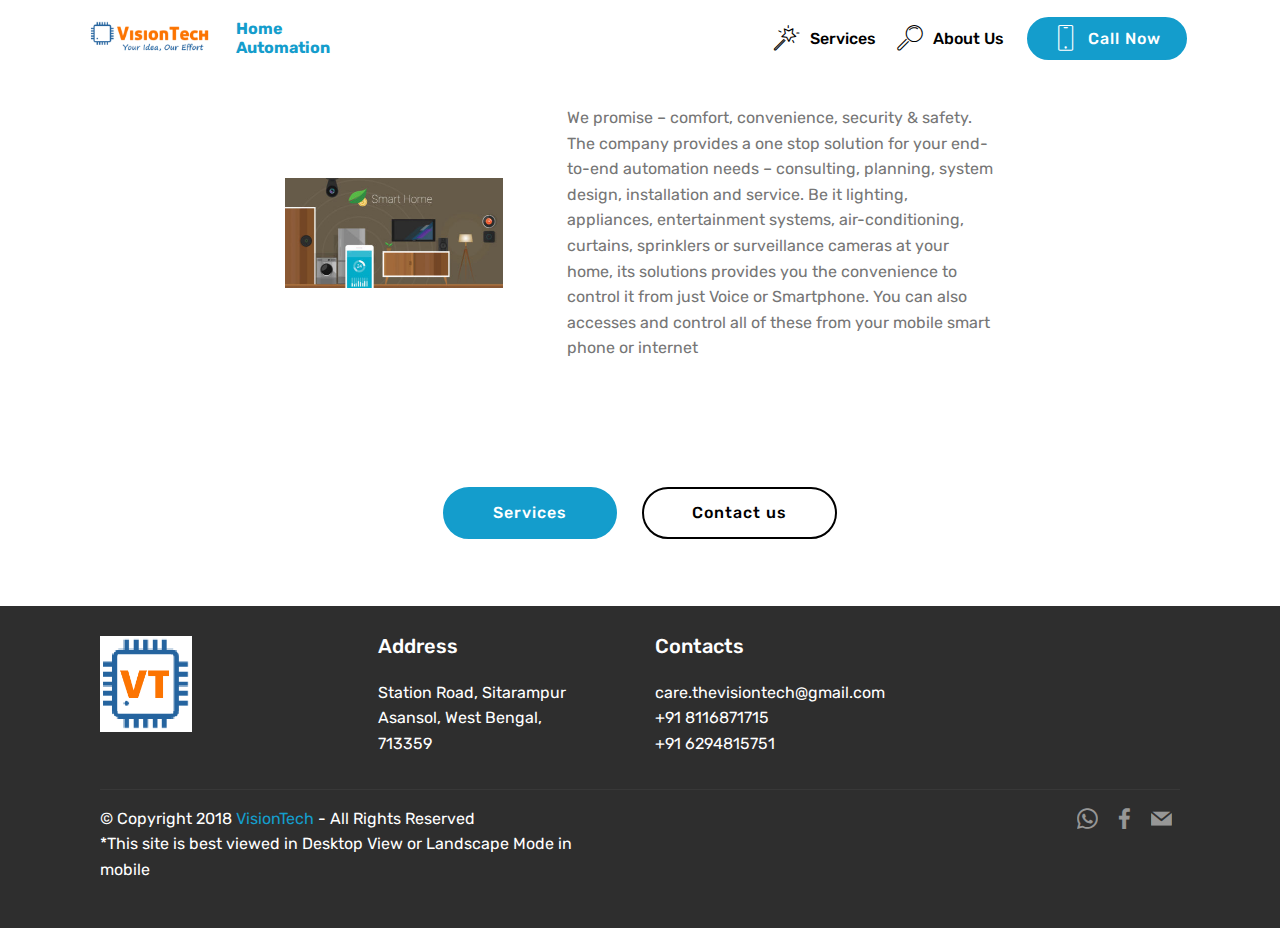
<file: page2.html>
<!DOCTYPE html>
<html >
<head>
  <!-- Site made with Mobirise Website Builder v4.8.10, https://mobirise.com -->
  <meta charset="UTF-8">
  <meta http-equiv="X-UA-Compatible" content="IE=edge">
  <meta name="generator" content="Mobirise v4.8.10, mobirise.com">
  <meta name="viewport" content="width=device-width, initial-scale=1, minimum-scale=1">
  <link rel="shortcut icon" href="assets/images/vt-logo-for-favicon-128x134.png" type="image/x-icon">
  <meta name="description" content="Website Generator Description">
  <title>About Us</title>
  <link rel="stylesheet" href="assets/web/assets/mobirise-icons/mobirise-icons.css">
  <link rel="stylesheet" href="assets/tether/tether.min.css">
  <link rel="stylesheet" href="assets/bootstrap/css/bootstrap.min.css">
  <link rel="stylesheet" href="assets/bootstrap/css/bootstrap-grid.min.css">
  <link rel="stylesheet" href="assets/bootstrap/css/bootstrap-reboot.min.css">
  <link rel="stylesheet" href="assets/dropdown/css/style.css">
  <link rel="stylesheet" href="assets/socicon/css/styles.css">
  <link rel="stylesheet" href="assets/theme/css/style.css">
  <link rel="stylesheet" href="assets/mobirise/css/mbr-additional.css" type="text/css">
  
  
  
</head>
<body>
  <section class="menu cid-qTkzRZLJNu" once="menu" id="menu1-n">

    

    <nav class="navbar navbar-expand beta-menu navbar-dropdown align-items-center navbar-toggleable-sm">
        <button class="navbar-toggler navbar-toggler-right" type="button" data-toggle="collapse" data-target="#navbarSupportedContent" aria-controls="navbarSupportedContent" aria-expanded="false" aria-label="Toggle navigation">
            <div class="hamburger">
                <span></span>
                <span></span>
                <span></span>
                <span></span>
            </div>
        </button>
        <div class="menu-logo">
            <div class="navbar-brand">
                <span class="navbar-logo">
                    <a href="index.html">
                         <img src="assets/images/visiontech-2-418x178.png" alt="Mobirise" title="" style="height: 3.8rem;">
                    </a>
                </span>
                <span class="navbar-caption-wrap"><a class="navbar-caption text-primary display-4" href="https://mobirise.com">Home <br>Automation</a></span>
            </div>
        </div>
        <div class="collapse navbar-collapse" id="navbarSupportedContent">
            <ul class="navbar-nav nav-dropdown" data-app-modern-menu="true"><li class="nav-item dropdown">
                    <a class="nav-link link text-black display-4" href="page1.html#slider1-l"><span class="mbri-magic-stick mbr-iconfont mbr-iconfont-btn"></span>Services</a>
                </li>
                <li class="nav-item">
                    <a class="nav-link link text-black display-4" href="page2.html#content6-p"><span class="mbri-search mbr-iconfont mbr-iconfont-btn"></span>
                        
                        About Us
                    </a>
                </li></ul>
            <div class="navbar-buttons mbr-section-btn"><a class="btn btn-sm btn-primary display-4" href="tel:+918116871715"><span class="mbri-mobile mbr-iconfont mbr-iconfont-btn"></span>
                    Call Now</a></div>
        </div>
    </nav>
</section>

<section class="engine"><a href="https://mobirise.info/z">best free html templates</a></section><section class="mbr-section content6 cid-rdYoE9plfe" id="content6-p">
    
     
    
    <div class="container">
        <div class="media-container-row">
            <div class="col-12 col-md-8">
                <div class="media-container-row">
                    <div class="mbr-figure" style="width: 60%;">
                      <img src="assets/images/budget-smart-home-intro-436x218.jpg" alt="Mobirise" title="">  
                    </div>
                    <div class="media-content">
                        <div class="mbr-section-text">
                            <p class="mbr-text mb-0 mbr-fonts-style display-7">We promise – comfort, convenience, security &amp; safety. The company provides a one stop solution for your end-to-end automation needs – consulting, planning, system design, installation and service. Be it lighting, appliances, entertainment systems, air-conditioning, curtains, sprinklers or surveillance cameras at your home, its solutions provides you the convenience to control it from just Voice or Smartphone. You can also accesses and control all of these from your mobile smart phone or internet</p>
                        </div>
                    </div>
                </div>
            </div>
        </div>
    </div>
</section>

<section class="mbr-section content8 cid-rdYqxM7LaL" id="content8-q">

    

    <div class="container">
        <div class="media-container-row title">
            <div class="col-12 col-md-8">
                <div class="mbr-section-btn align-center"><a class="btn btn-primary display-4" href="page1.html#slider1-l">Services</a>
                    <a class="btn btn-black-outline display-4" href="page1.html#form1-m">Contact us</a></div>
            </div>
        </div>
    </div>
</section>

<section class="cid-rdYmroPIkR" id="footer1-o">

    

    

    <div class="container">
        <div class="media-container-row content text-white">
            <div class="col-12 col-md-3">
                <div class="media-wrap">
                    <a href="https://mobirise.co/">
                        <img src="assets/images/vt-logo-for-favicon-173x181.png" alt="Mobirise" title="">
                    </a>
                </div>
            </div>
            <div class="col-12 col-md-3 mbr-fonts-style display-7">
                <h5 class="pb-3">
                    Address
                </h5>
                <p class="mbr-text">Station Road, Sitarampur<br>Asansol, West Bengal,<br>713359</p>
            </div>
            <div class="col-12 col-md-3 mbr-fonts-style display-7">
                <h5 class="pb-3">
                    Contacts
                </h5>
                <p class="mbr-text">care.thevisiontech@gmail.com&nbsp;<br>+91 8116871715&nbsp;<br>+91 6294815751</p>
            </div>
            <div class="col-12 col-md-3 mbr-fonts-style display-7">
                <h5 class="pb-3"></h5>
                <p class="mbr-text"></p>
            </div>
        </div>
        <div class="footer-lower">
            <div class="media-container-row">
                <div class="col-sm-12">
                    <hr>
                </div>
            </div>
            <div class="media-container-row mbr-white">
                <div class="col-sm-6 copyright">
                    <p class="mbr-text mbr-fonts-style display-7">
                        © Copyright 2018 <a href="https://www.thevisiontech.in" target="_blank">VisionTech</a> - All Rights Reserved &nbsp; &nbsp;<br>*This site is best viewed in Desktop View or Landscape Mode in mobile &nbsp;</p>
                </div>
                <div class="col-md-6">
                    <div class="social-list align-right">
                        <div class="soc-item">
                            <a href="tel:+91-8116871715">
                                <span class="mbr-iconfont mbr-iconfont-social socicon-whatsapp socicon"></span>
                            </a>
                        </div>
                        <div class="soc-item">
                            <a href="https://www.facebook.com/VisionTech2018" target="_blank">
                                <span class="mbr-iconfont mbr-iconfont-social socicon-facebook socicon"></span>
                            </a>
                        </div>
                        <div class="soc-item">
                            <a href="mailto:care.thevisiontech@gmail.com">
                                <span class="mbr-iconfont mbr-iconfont-social socicon-mail socicon"></span>
                            </a>
                        </div>
                        
                        
                        
                    </div>
                </div>
            </div>
        </div>
    </div>
</section>


  <script src="assets/web/assets/jquery/jquery.min.js"></script>
  <script src="assets/popper/popper.min.js"></script>
  <script src="assets/tether/tether.min.js"></script>
  <script src="assets/bootstrap/js/bootstrap.min.js"></script>
  <script src="assets/smoothscroll/smooth-scroll.js"></script>
  <script src="assets/dropdown/js/script.min.js"></script>
  <script src="assets/touchswipe/jquery.touch-swipe.min.js"></script>
  <script src="assets/theme/js/script.js"></script>
  
  
</body>
</html>
</file>
<file: assets/web/assets/mobirise-icons/mobirise-icons.css>
@font-face {
  font-family: 'MobiriseIcons';
  src:  url('mobirise-icons.eot?spat4u');
  src:  url('mobirise-icons.eot?spat4u#iefix') format('embedded-opentype'),
    url('mobirise-icons.ttf?spat4u') format('truetype'),
    url('mobirise-icons.woff?spat4u') format('woff'),
    url('mobirise-icons.svg?spat4u#MobiriseIcons') format('svg');
  font-weight: normal;
  font-style: normal;
}

[class^="mbri-"], [class*=" mbri-"] {
  /* use !important to prevent issues with browser extensions that change fonts */
  font-family: MobiriseIcons !important;
  speak: none;
  font-style: normal;
  font-weight: normal;
  font-variant: normal;
  text-transform: none;
  line-height: 1;

  /* Better Font Rendering =========== */
  -webkit-font-smoothing: antialiased;
  -moz-osx-font-smoothing: grayscale;
}

.mbri-add-submenu:before {
  content: "\e900";
}
.mbri-alert:before {
  content: "\e901";
}
.mbri-align-center:before {
  content: "\e902";
}
.mbri-align-justify:before {
  content: "\e903";
}
.mbri-align-left:before {
  content: "\e904";
}
.mbri-align-right:before {
  content: "\e905";
}
.mbri-android:before {
  content: "\e906";
}
.mbri-apple:before {
  content: "\e907";
}
.mbri-arrow-down:before {
  content: "\e908";
}
.mbri-arrow-next:before {
  content: "\e909";
}
.mbri-arrow-prev:before {
  content: "\e90a";
}
.mbri-arrow-up:before {
  content: "\e90b";
}
.mbri-bold:before {
  content: "\e90c";
}
.mbri-bookmark:before {
  content: "\e90d";
}
.mbri-bootstrap:before {
  content: "\e90e";
}
.mbri-briefcase:before {
  content: "\e90f";
}
.mbri-browse:before {
  content: "\e910";
}
.mbri-bulleted-list:before {
  content: "\e911";
}
.mbri-calendar:before {
  content: "\e912";
}
.mbri-camera:before {
  content: "\e913";
}
.mbri-cart-add:before {
  content: "\e914";
}
.mbri-cart-full:before {
  content: "\e915";
}
.mbri-cash:before {
  content: "\e916";
}
.mbri-change-style:before {
  content: "\e917";
}
.mbri-chat:before {
  content: "\e918";
}
.mbri-clock:before {
  content: "\e919";
}
.mbri-close:before {
  content: "\e91a";
}
.mbri-cloud:before {
  content: "\e91b";
}
.mbri-code:before {
  content: "\e91c";
}
.mbri-contact-form:before {
  content: "\e91d";
}
.mbri-credit-card:before {
  content: "\e91e";
}
.mbri-cursor-click:before {
  content: "\e91f";
}
.mbri-cust-feedback:before {
  content: "\e920";
}
.mbri-database:before {
  content: "\e921";
}
.mbri-delivery:before {
  content: "\e922";
}
.mbri-desktop:before {
  content: "\e923";
}
.mbri-devices:before {
  content: "\e924";
}
.mbri-down:before {
  content: "\e925";
}
.mbri-download:before {
  content: "\e989";
}
.mbri-drag-n-drop:before {
  content: "\e927";
}
.mbri-drag-n-drop2:before {
  content: "\e928";
}
.mbri-edit:before {
  content: "\e929";
}
.mbri-edit2:before {
  content: "\e92a";
}
.mbri-error:before {
  content: "\e92b";
}
.mbri-extension:before {
  content: "\e92c";
}
.mbri-features:before {
  content: "\e92d";
}
.mbri-file:before {
  content: "\e92e";
}
.mbri-flag:before {
  content: "\e92f";
}
.mbri-folder:before {
  content: "\e930";
}
.mbri-gift:before {
  content: "\e931";
}
.mbri-github:before {
  content: "\e932";
}
.mbri-globe:before {
  content: "\e933";
}
.mbri-globe-2:before {
  content: "\e934";
}
.mbri-growing-chart:before {
  content: "\e935";
}
.mbri-hearth:before {
  content: "\e936";
}
.mbri-help:before {
  content: "\e937";
}
.mbri-home:before {
  content: "\e938";
}
.mbri-hot-cup:before {
  content: "\e939";
}
.mbri-idea:before {
  content: "\e93a";
}
.mbri-image-gallery:before {
  content: "\e93b";
}
.mbri-image-slider:before {
  content: "\e93c";
}
.mbri-info:before {
  content: "\e93d";
}
.mbri-italic:before {
  content: "\e93e";
}
.mbri-key:before {
  content: "\e93f";
}
.mbri-laptop:before {
  content: "\e940";
}
.mbri-layers:before {
  content: "\e941";
}
.mbri-left-right:before {
  content: "\e942";
}
.mbri-left:before {
  content: "\e943";
}
.mbri-letter:before {
  content: "\e944";
}
.mbri-like:before {
  content: "\e945";
}
.mbri-link:before {
  content: "\e946";
}
.mbri-lock:before {
  content: "\e947";
}
.mbri-login:before {
  content: "\e948";
}
.mbri-logout:before {
  content: "\e949";
}
.mbri-magic-stick:before {
  content: "\e94a";
}
.mbri-map-pin:before {
  content: "\e94b";
}
.mbri-menu:before {
  content: "\e94c";
}
.mbri-mobile:before {
  content: "\e94d";
}
.mbri-mobile2:before {
  content: "\e94e";
}
.mbri-mobirise:before {
  content: "\e94f";
}
.mbri-more-horizontal:before {
  content: "\e950";
}
.mbri-more-vertical:before {
  content: "\e951";
}
.mbri-music:before {
  content: "\e952";
}
.mbri-new-file:before {
  content: "\e953";
}
.mbri-numbered-list:before {
  content: "\e954";
}
.mbri-opened-folder:before {
  content: "\e955";
}
.mbri-pages:before {
  content: "\e956";
}
.mbri-paper-plane:before {
  content: "\e957";
}
.mbri-paperclip:before {
  content: "\e958";
}
.mbri-photo:before {
  content: "\e959";
}
.mbri-photos:before {
  content: "\e95a";
}
.mbri-pin:before {
  content: "\e95b";
}
.mbri-play:before {
  content: "\e95c";
}
.mbri-plus:before {
  content: "\e95d";
}
.mbri-preview:before {
  content: "\e95e";
}
.mbri-print:before {
  content: "\e95f";
}
.mbri-protect:before {
  content: "\e960";
}
.mbri-question:before {
  content: "\e961";
}
.mbri-quote-left:before {
  content: "\e962";
}
.mbri-quote-right:before {
  content: "\e963";
}
.mbri-refresh:before {
  content: "\e964";
}
.mbri-responsive:before {
  content: "\e965";
}
.mbri-right:before {
  content: "\e966";
}
.mbri-rocket:before {
  content: "\e967";
}
.mbri-sad-face:before {
  content: "\e968";
}
.mbri-sale:before {
  content: "\e969";
}
.mbri-save:before {
  content: "\e96a";
}
.mbri-search:before {
  content: "\e96b";
}
.mbri-setting:before {
  content: "\e96c";
}
.mbri-setting2:before {
  content: "\e96d";
}
.mbri-setting3:before {
  content: "\e96e";
}
.mbri-share:before {
  content: "\e96f";
}
.mbri-shopping-bag:before {
  content: "\e970";
}
.mbri-shopping-basket:before {
  content: "\e971";
}
.mbri-shopping-cart:before {
  content: "\e972";
}
.mbri-sites:before {
  content: "\e973";
}
.mbri-smile-face:before {
  content: "\e974";
}
.mbri-speed:before {
  content: "\e975";
}
.mbri-star:before {
  content: "\e976";
}
.mbri-success:before {
  content: "\e977";
}
.mbri-sun:before {
  content: "\e978";
}
.mbri-sun2:before {
  content: "\e979";
}
.mbri-tablet:before {
  content: "\e97a";
}
.mbri-tablet-vertical:before {
  content: "\e97b";
}
.mbri-target:before {
  content: "\e97c";
}
.mbri-timer:before {
  content: "\e97d";
}
.mbri-to-ftp:before {
  content: "\e97e";
}
.mbri-to-local-drive:before {
  content: "\e97f";
}
.mbri-touch-swipe:before {
  content: "\e980";
}
.mbri-touch:before {
  content: "\e981";
}
.mbri-trash:before {
  content: "\e982";
}
.mbri-underline:before {
  content: "\e983";
}
.mbri-unlink:before {
  content: "\e984";
}
.mbri-unlock:before {
  content: "\e985";
}
.mbri-up-down:before {
  content: "\e986";
}
.mbri-up:before {
  content: "\e987";
}
.mbri-update:before {
  content: "\e988";
}
.mbri-upload:before {
 content: "\e926"; 
}
.mbri-user:before {
  content: "\e98a";
}
.mbri-user2:before {
  content: "\e98b";
}
.mbri-users:before {
  content: "\e98c";
}
.mbri-video:before {
  content: "\e98d";
}
.mbri-video-play:before {
  content: "\e98e";
}
.mbri-watch:before {
  content: "\e98f";
}
.mbri-website-theme:before {
  content: "\e990";
}
.mbri-wifi:before {
  content: "\e991";
}
.mbri-windows:before {
  content: "\e992";
}
.mbri-zoom-out:before {
  content: "\e993";
}
.mbri-redo:before {
  content: "\e994";
}
.mbri-undo:before {
  content: "\e995";
}
</file>
<file: assets/dropdown/css/style.css>
.navbar-dropdown {
  left: 0;
  padding: 0;
  position: absolute;
  right: 0;
  top: 0;
  transition: all 0.45s ease;
  z-index: 1030;
  background: #282828; }
  .navbar-dropdown .navbar-logo {
    margin-right: 0.8rem;
    transition: margin 0.3s ease-in-out;
    vertical-align: middle; }
    .navbar-dropdown .navbar-logo img {
      height: 3.125rem;
      transition: all 0.3s ease-in-out; }
    .navbar-dropdown .navbar-logo.mbr-iconfont {
      font-size: 3.125rem;
      line-height: 3.125rem; }
  .navbar-dropdown .navbar-caption {
    font-weight: 700;
    white-space: normal;
    vertical-align: -4px;
    line-height: 3.125rem !important; }
    .navbar-dropdown .navbar-caption, .navbar-dropdown .navbar-caption:hover {
      color: inherit;
      text-decoration: none; }
  .navbar-dropdown .mbr-iconfont + .navbar-caption {
    vertical-align: -1px; }
  .navbar-dropdown.navbar-fixed-top {
    position: fixed; }
  .navbar-dropdown .navbar-brand span {
    vertical-align: -4px; }
  .navbar-dropdown.bg-color.transparent {
    background: none; }
  .navbar-dropdown.navbar-short .navbar-brand {
    padding: 0.625rem 0; }
    .navbar-dropdown.navbar-short .navbar-brand span {
      vertical-align: -1px; }
  .navbar-dropdown.navbar-short .navbar-caption {
    line-height: 2.375rem !important;
    vertical-align: -2px; }
  .navbar-dropdown.navbar-short .navbar-logo {
    margin-right: 0.5rem; }
    .navbar-dropdown.navbar-short .navbar-logo img {
      height: 2.375rem; }
    .navbar-dropdown.navbar-short .navbar-logo.mbr-iconfont {
      font-size: 2.375rem;
      line-height: 2.375rem; }
  .navbar-dropdown.navbar-short .mbr-table-cell {
    height: 3.625rem; }
  .navbar-dropdown .navbar-close {
    left: 0.6875rem;
    position: fixed;
    top: 0.75rem;
    z-index: 1000; }
  .navbar-dropdown .hamburger-icon {
    content: "";
    display: inline-block;
    vertical-align: middle;
    width: 16px;
    -webkit-box-shadow: 0 -6px 0 1px #282828,0 0 0 1px #282828,0 6px 0 1px #282828;
    -moz-box-shadow: 0 -6px 0 1px #282828,0 0 0 1px #282828,0 6px 0 1px #282828;
    box-shadow: 0 -6px 0 1px #282828,0 0 0 1px #282828,0 6px 0 1px #282828; }

.dropdown-menu .dropdown-toggle[data-toggle="dropdown-submenu"]::after {
  border-bottom: 0.35em solid transparent;
  border-left: 0.35em solid;
  border-right: 0;
  border-top: 0.35em solid transparent;
  margin-left: 0.3rem; }

.dropdown-menu .dropdown-item:focus {
  outline: 0; }

.nav-dropdown {
  font-size: 0.75rem;
  font-weight: 500;
  height: auto !important; }
  .nav-dropdown .nav-btn {
    padding-left: 1rem; }
  .nav-dropdown .link {
    margin: .667em 1.667em;
    font-weight: 500;
    padding: 0;
    transition: color .2s ease-in-out; }
    .nav-dropdown .link.dropdown-toggle {
      margin-right: 2.583em; }
      .nav-dropdown .link.dropdown-toggle::after {
        margin-left: .25rem;
        border-top: 0.35em solid;
        border-right: 0.35em solid transparent;
        border-left: 0.35em solid transparent;
        border-bottom: 0; }
      .nav-dropdown .link.dropdown-toggle[aria-expanded="true"] {
        margin: 0;
        padding: 0.667em 3.263em  0.667em 1.667em; }
  .nav-dropdown .link::after,
  .nav-dropdown .dropdown-item::after {
    color: inherit; }
  .nav-dropdown .btn {
    font-size: 0.75rem;
    font-weight: 700;
    letter-spacing: 0;
    margin-bottom: 0;
    padding-left: 1.25rem;
    padding-right: 1.25rem; }
  .nav-dropdown .dropdown-menu {
    border-radius: 0;
    border: 0;
    left: 0;
    margin: 0;
    padding-bottom: 1.25rem;
    padding-top: 1.25rem;
    position: relative; }
  .nav-dropdown .dropdown-submenu {
    margin-left: 0.125rem;
    top: 0; }
  .nav-dropdown .dropdown-item {
    font-weight: 500;
    line-height: 2;
    padding: 0.3846em 4.615em 0.3846em 1.5385em;
    position: relative;
    transition: color .2s ease-in-out, background-color .2s ease-in-out; }
    .nav-dropdown .dropdown-item::after {
      margin-top: -0.3077em;
      position: absolute;
      right: 1.1538em;
      top: 50%; }
    .nav-dropdown .dropdown-item:focus, .nav-dropdown .dropdown-item:hover {
      background: none; }

@media (max-width: 767px) {
  .nav-dropdown.navbar-toggleable-sm {
    bottom: 0;
    display: none;
    left: 0;
    overflow-x: hidden;
    position: fixed;
    top: 0;
    transform: translateX(-100%);
    -ms-transform: translateX(-100%);
    -webkit-transform: translateX(-100%);
    width: 18.75rem;
    z-index: 999; } }
.nav-dropdown.navbar-toggleable-xl {
  bottom: 0;
  display: none;
  left: 0;
  overflow-x: hidden;
  position: fixed;
  top: 0;
  transform: translateX(-100%);
  -ms-transform: translateX(-100%);
  -webkit-transform: translateX(-100%);
  width: 18.75rem;
  z-index: 999; }

.nav-dropdown-sm {
  display: block !important;
  overflow-x: hidden;
  overflow: auto;
  padding-top: 3.875rem; }
  .nav-dropdown-sm::after {
    content: "";
    display: block;
    height: 3rem;
    width: 100%; }
  .nav-dropdown-sm.collapse.in ~ .navbar-close {
    display: block !important; }
  .nav-dropdown-sm.collapsing, .nav-dropdown-sm.collapse.in {
    transform: translateX(0);
    -ms-transform: translateX(0);
    -webkit-transform: translateX(0);
    transition: all 0.25s ease-out;
    -webkit-transition: all 0.25s ease-out;
    background: #282828; }
  .nav-dropdown-sm.collapsing[aria-expanded="false"] {
    transform: translateX(-100%);
    -ms-transform: translateX(-100%);
    -webkit-transform: translateX(-100%); }
  .nav-dropdown-sm .nav-item {
    display: block;
    margin-left: 0 !important;
    padding-left: 0; }
  .nav-dropdown-sm .link,
  .nav-dropdown-sm .dropdown-item {
    border-top: 1px dotted rgba(255, 255, 255, 0.1);
    font-size: 0.8125rem;
    line-height: 1.6;
    margin: 0 !important;
    padding: 0.875rem 2.4rem 0.875rem 1.5625rem !important;
    position: relative;
    white-space: normal; }
    .nav-dropdown-sm .link:focus, .nav-dropdown-sm .link:hover,
    .nav-dropdown-sm .dropdown-item:focus,
    .nav-dropdown-sm .dropdown-item:hover {
      background: rgba(0, 0, 0, 0.2) !important;
      color: #c0a375; }
  .nav-dropdown-sm .nav-btn {
    position: relative;
    padding: 1.5625rem 1.5625rem 0 1.5625rem; }
    .nav-dropdown-sm .nav-btn::before {
      border-top: 1px dotted rgba(255, 255, 255, 0.1);
      content: "";
      left: 0;
      position: absolute;
      top: 0;
      width: 100%; }
    .nav-dropdown-sm .nav-btn + .nav-btn {
      padding-top: 0.625rem; }
      .nav-dropdown-sm .nav-btn + .nav-btn::before {
        display: none; }
  .nav-dropdown-sm .btn {
    padding: 0.625rem 0; }
  .nav-dropdown-sm .dropdown-toggle[data-toggle="dropdown-submenu"]::after {
    margin-left: .25rem;
    border-top: 0.35em solid;
    border-right: 0.35em solid transparent;
    border-left: 0.35em solid transparent;
    border-bottom: 0; }
  .nav-dropdown-sm .dropdown-toggle[data-toggle="dropdown-submenu"][aria-expanded="true"]::after {
    border-top: 0;
    border-right: 0.35em solid transparent;
    border-left: 0.35em solid transparent;
    border-bottom: 0.35em solid; }
  .nav-dropdown-sm .dropdown-menu {
    margin: 0;
    padding: 0;
    position: relative;
    top: 0;
    left: 0;
    width: 100%;
    border: 0;
    float: none;
    border-radius: 0;
    background: none; }
  .nav-dropdown-sm .dropdown-submenu {
    left: 100%;
    margin-left: 0.125rem;
    margin-top: -1.25rem;
    top: 0; }

.navbar-toggleable-sm .nav-dropdown .dropdown-menu {
  position: absolute; }

.navbar-toggleable-sm .nav-dropdown .dropdown-submenu {
  left: 100%;
  margin-left: 0.125rem;
  margin-top: -1.25rem;
  top: 0; }

.navbar-toggleable-sm.opened .nav-dropdown .dropdown-menu {
  position: relative; }

.navbar-toggleable-sm.opened .nav-dropdown .dropdown-submenu {
  left: 0;
  margin-left: 00rem;
  margin-top: 0rem;
  top: 0; }

.is-builder .nav-dropdown.collapsing {
  transition: none !important; }

/*# sourceMappingURL=style.css.map */
</file>
<file: assets/socicon/css/styles.css>
@charset "UTF-8";

@font-face {
  font-family: "socicon";
  src:url("../fonts/socicon.eot");
  src:url("../fonts/socicon.eot?#iefix") format("embedded-opentype"),
    url("../fonts/socicon.woff") format("woff"),
    url("../fonts/socicon.ttf") format("truetype"),
    url("../fonts/socicon.svg#socicon") format("svg");
  font-weight: normal;
  font-style: normal;

}

[data-icon]:before {
  font-family: "socicon" !important;
  content: attr(data-icon);
  font-style: normal !important;
  font-weight: normal !important;
  font-variant: normal !important;
  text-transform: none !important;
  speak: none;
  line-height: 1;
  -webkit-font-smoothing: antialiased;
  -moz-osx-font-smoothing: grayscale;
}

[class^="socicon-"]:before,
[class*=" socicon-"]:before {
  font-family: "socicon" !important;
  font-style: normal !important;
  font-weight: normal !important;
  font-variant: normal !important;
  text-transform: none !important;
  speak: none;
  line-height: 1;
  -webkit-font-smoothing: antialiased;
  -moz-osx-font-smoothing: grayscale;
}

.socicon-modelmayhem:before {
  content: "\e000";
}
.socicon-mixcloud:before {
  content: "\e001";
}
.socicon-drupal:before {
  content: "\e002";
}
.socicon-swarm:before {
  content: "\e003";
}
.socicon-istock:before {
  content: "\e004";
}
.socicon-yammer:before {
  content: "\e005";
}
.socicon-ello:before {
  content: "\e006";
}
.socicon-stackoverflow:before {
  content: "\e007";
}
.socicon-persona:before {
  content: "\e008";
}
.socicon-triplej:before {
  content: "\e009";
}
.socicon-houzz:before {
  content: "\e00a";
}
.socicon-rss:before {
  content: "\e00b";
}
.socicon-paypal:before {
  content: "\e00c";
}
.socicon-odnoklassniki:before {
  content: "\e00d";
}
.socicon-airbnb:before {
  content: "\e00e";
}
.socicon-periscope:before {
  content: "\e00f";
}
.socicon-outlook:before {
  content: "\e010";
}
.socicon-coderwall:before {
  content: "\e011";
}
.socicon-tripadvisor:before {
  content: "\e012";
}
.socicon-appnet:before {
  content: "\e013";
}
.socicon-goodreads:before {
  content: "\e014";
}
.socicon-tripit:before {
  content: "\e015";
}
.socicon-lanyrd:before {
  content: "\e016";
}
.socicon-slideshare:before {
  content: "\e017";
}
.socicon-buffer:before {
  content: "\e018";
}
.socicon-disqus:before {
  content: "\e019";
}
.socicon-vkontakte:before {
  content: "\e01a";
}
.socicon-whatsapp:before {
  content: "\e01b";
}
.socicon-patreon:before {
  content: "\e01c";
}
.socicon-storehouse:before {
  content: "\e01d";
}
.socicon-pocket:before {
  content: "\e01e";
}
.socicon-mail:before {
  content: "\e01f";
}
.socicon-blogger:before {
  content: "\e020";
}
.socicon-technorati:before {
  content: "\e021";
}
.socicon-reddit:before {
  content: "\e022";
}
.socicon-dribbble:before {
  content: "\e023";
}
.socicon-stumbleupon:before {
  content: "\e024";
}
.socicon-digg:before {
  content: "\e025";
}
.socicon-envato:before {
  content: "\e026";
}
.socicon-behance:before {
  content: "\e027";
}
.socicon-delicious:before {
  content: "\e028";
}
.socicon-deviantart:before {
  content: "\e029";
}
.socicon-forrst:before {
  content: "\e02a";
}
.socicon-play:before {
  content: "\e02b";
}
.socicon-zerply:before {
  content: "\e02c";
}
.socicon-wikipedia:before {
  content: "\e02d";
}
.socicon-apple:before {
  content: "\e02e";
}
.socicon-flattr:before {
  content: "\e02f";
}
.socicon-github:before {
  content: "\e030";
}
.socicon-renren:before {
  content: "\e031";
}
.socicon-friendfeed:before {
  content: "\e032";
}
.socicon-newsvine:before {
  content: "\e033";
}
.socicon-identica:before {
  content: "\e034";
}
.socicon-bebo:before {
  content: "\e035";
}
.socicon-zynga:before {
  content: "\e036";
}
.socicon-steam:before {
  content: "\e037";
}
.socicon-xbox:before {
  content: "\e038";
}
.socicon-windows:before {
  content: "\e039";
}
.socicon-qq:before {
  content: "\e03a";
}
.socicon-douban:before {
  content: "\e03b";
}
.socicon-meetup:before {
  content: "\e03c";
}
.socicon-playstation:before {
  content: "\e03d";
}
.socicon-android:before {
  content: "\e03e";
}
.socicon-snapchat:before {
  content: "\e03f";
}
.socicon-twitter:before {
  content: "\e040";
}
.socicon-facebook:before {
  content: "\e041";
}
.socicon-googleplus:before {
  content: "\e042";
}
.socicon-pinterest:before {
  content: "\e043";
}
.socicon-foursquare:before {
  content: "\e044";
}
.socicon-yahoo:before {
  content: "\e045";
}
.socicon-skype:before {
  content: "\e046";
}
.socicon-yelp:before {
  content: "\e047";
}
.socicon-feedburner:before {
  content: "\e048";
}
.socicon-linkedin:before {
  content: "\e049";
}
.socicon-viadeo:before {
  content: "\e04a";
}
.socicon-xing:before {
  content: "\e04b";
}
.socicon-myspace:before {
  content: "\e04c";
}
.socicon-soundcloud:before {
  content: "\e04d";
}
.socicon-spotify:before {
  content: "\e04e";
}
.socicon-grooveshark:before {
  content: "\e04f";
}
.socicon-lastfm:before {
  content: "\e050";
}
.socicon-youtube:before {
  content: "\e051";
}
.socicon-vimeo:before {
  content: "\e052";
}
.socicon-dailymotion:before {
  content: "\e053";
}
.socicon-vine:before {
  content: "\e054";
}
.socicon-flickr:before {
  content: "\e055";
}
.socicon-500px:before {
  content: "\e056";
}
.socicon-wordpress:before {
  content: "\e058";
}
.socicon-tumblr:before {
  content: "\e059";
}
.socicon-twitch:before {
  content: "\e05a";
}
.socicon-8tracks:before {
  content: "\e05b";
}
.socicon-amazon:before {
  content: "\e05c";
}
.socicon-icq:before {
  content: "\e05d";
}
.socicon-smugmug:before {
  content: "\e05e";
}
.socicon-ravelry:before {
  content: "\e05f";
}
.socicon-weibo:before {
  content: "\e060";
}
.socicon-baidu:before {
  content: "\e061";
}
.socicon-angellist:before {
  content: "\e062";
}
.socicon-ebay:before {
  content: "\e063";
}
.socicon-imdb:before {
  content: "\e064";
}
.socicon-stayfriends:before {
  content: "\e065";
}
.socicon-residentadvisor:before {
  content: "\e066";
}
.socicon-google:before {
  content: "\e067";
}
.socicon-yandex:before {
  content: "\e068";
}
.socicon-sharethis:before {
  content: "\e069";
}
.socicon-bandcamp:before {
  content: "\e06a";
}
.socicon-itunes:before {
  content: "\e06b";
}
.socicon-deezer:before {
  content: "\e06c";
}
.socicon-telegram:before {
  content: "\e06e";
}
.socicon-openid:before {
  content: "\e06f";
}
.socicon-amplement:before {
  content: "\e070";
}
.socicon-viber:before {
  content: "\e071";
}
.socicon-zomato:before {
  content: "\e072";
}
.socicon-draugiem:before {
  content: "\e074";
}
.socicon-endomodo:before {
  content: "\e075";
}
.socicon-filmweb:before {
  content: "\e076";
}
.socicon-stackexchange:before {
  content: "\e077";
}
.socicon-wykop:before {
  content: "\e078";
}
.socicon-teamspeak:before {
  content: "\e079";
}
.socicon-teamviewer:before {
  content: "\e07a";
}
.socicon-ventrilo:before {
  content: "\e07b";
}
.socicon-younow:before {
  content: "\e07c";
}
.socicon-raidcall:before {
  content: "\e07d";
}
.socicon-mumble:before {
  content: "\e07e";
}
.socicon-medium:before {
  content: "\e06d";
}
.socicon-bebee:before {
  content: "\e07f";
}
.socicon-hitbox:before {
  content: "\e080";
}
.socicon-reverbnation:before {
  content: "\e081";
}
.socicon-formulr:before {
  content: "\e082";
}
.socicon-instagram:before {
  content: "\e057";
}
.socicon-battlenet:before {
  content: "\e083";
}
.socicon-chrome:before {
  content: "\e084";
}
.socicon-discord:before {
  content: "\e086";
}
.socicon-issuu:before {
  content: "\e087";
}
.socicon-macos:before {
  content: "\e088";
}
.socicon-firefox:before {
  content: "\e089";
}
.socicon-opera:before {
  content: "\e08d";
}
.socicon-keybase:before {
  content: "\e090";
}
.socicon-alliance:before {
  content: "\e091";
}
.socicon-livejournal:before {
  content: "\e092";
}
.socicon-googlephotos:before {
  content: "\e093";
}
.socicon-horde:before {
  content: "\e094";
}
.socicon-etsy:before {
  content: "\e095";
}
.socicon-zapier:before {
  content: "\e096";
}
.socicon-google-scholar:before {
  content: "\e097";
}
.socicon-researchgate:before {
  content: "\e098";
}
.socicon-wechat:before {
  content: "\e099";
}
.socicon-strava:before {
  content: "\e09a";
}
.socicon-line:before {
  content: "\e09b";
}
.socicon-lyft:before {
  content: "\e09c";
}
.socicon-uber:before {
  content: "\e09d";
}
.socicon-songkick:before {
  content: "\e09e";
}
.socicon-viewbug:before {
  content: "\e09f";
}
.socicon-googlegroups:before {
  content: "\e0a0";
}
.socicon-quora:before {
  content: "\e073";
}
.socicon-diablo:before {
  content: "\e085";
}
.socicon-blizzard:before {
  content: "\e0a1";
}
.socicon-hearthstone:before {
  content: "\e08b";
}
.socicon-heroes:before {
  content: "\e08a";
}
.socicon-overwatch:before {
  content: "\e08c";
}
.socicon-warcraft:before {
  content: "\e08e";
}
.socicon-starcraft:before {
  content: "\e08f";
}
.socicon-beam:before {
  content: "\e0a2";
}
.socicon-curse:before {
  content: "\e0a3";
}
.socicon-player:before {
  content: "\e0a4";
}
.socicon-streamjar:before {
  content: "\e0a5";
}
.socicon-nintendo:before {
  content: "\e0a6";
}
.socicon-hellocoton:before {
  content: "\e0a7";
}
</file>
<file: assets/theme/css/style.css>
/*!
 * Mobirise v4 theme (https://mobirise.com/)
 * Copyright 2017 Mobirise
 */
section {
  background-color: #eeeeee; }

section,
.container,
.container-fluid {
  position: relative;
  word-wrap: break-word; }

a.mbr-iconfont:hover {
  text-decoration: none; }

.article .lead p, .article .lead ul, .article .lead ol, .article .lead pre, .article .lead blockquote {
  margin-bottom: 0; }

a {
  font-style: normal;
  font-weight: 400;
  cursor: pointer; }
  a, a:hover {
    text-decoration: none; }

figure {
  margin-bottom: 0; }

body {
  color: #232323; }

h1, h2, h3, h4, h5, h6,
.h1, .h2, .h3, .h4, .h5, .h6,
.display-1, .display-2, .display-3, .display-4 {
  line-height: 1;
  word-break: break-word;
  word-wrap: break-word; }

b, strong {
  font-weight: bold; }

blockquote {
  padding: 10px 0 10px 20px;
  position: relative;
  border-left: 2px solid;
  border-color: #ff3366; }

input:-webkit-autofill, input:-webkit-autofill:hover, input:-webkit-autofill:focus, input:-webkit-autofill:active {
  transition-delay: 9999s;
  transition-property: background-color, color; }

textarea[type="hidden"] {
  display: none; }

body {
  position: relative; }

section {
  background-position: 50% 50%;
  background-repeat: no-repeat;
  background-size: cover; }
  section .mbr-background-video,
  section .mbr-background-video-preview {
    position: absolute;
    bottom: 0;
    left: 0;
    right: 0;
    top: 0; }

.hidden {
  visibility: hidden; }

.mbr-z-index20 {
  z-index: 20; }

/*! Base colors */
.mbr-white {
  color: #ffffff; }

.mbr-black {
  color: #000000; }

.mbr-bg-white {
  background-color: #ffffff; }

.mbr-bg-black {
  background-color: #000000; }

/*! Text-aligns */
.align-left {
  text-align: left; }

.align-center {
  text-align: center; }

.align-right {
  text-align: right; }

@media (max-width: 767px) {
  .align-left, .align-center, .align-right, .mbr-section-btn, .mbr-section-title {
    text-align: center; } }
/*! Font-weight  */
.mbr-light {
  font-weight: 300; }

.mbr-regular {
  font-weight: 400; }

.mbr-semibold {
  font-weight: 500; }

.mbr-bold {
  font-weight: 700; }

/*! Media  */
.media-size-item {
  -webkit-flex: 1 1 auto;
  -moz-flex: 1 1 auto;
  -ms-flex: 1 1 auto;
  -o-flex: 1 1 auto;
  flex: 1 1 auto; }

.media-content {
  -webkit-flex-basis: 100%;
  flex-basis: 100%; }

.media-container-row {
  display: -ms-flexbox;
  display: -webkit-flex;
  display: flex;
  -webkit-flex-direction: row;
  -ms-flex-direction: row;
  flex-direction: row;
  -webkit-flex-wrap: wrap;
  -ms-flex-wrap: wrap;
  flex-wrap: wrap;
  -webkit-justify-content: center;
  -ms-flex-pack: center;
  justify-content: center;
  -webkit-align-content: center;
  -ms-flex-line-pack: center;
  align-content: center;
  -webkit-align-items: start;
  -ms-flex-align: start;
  align-items: start; }
  .media-container-row .media-size-item {
    width: 400px; }

.media-container-column {
  display: -ms-flexbox;
  display: -webkit-flex;
  display: flex;
  -webkit-flex-direction: column;
  -ms-flex-direction: column;
  flex-direction: column;
  -webkit-flex-wrap: wrap;
  -ms-flex-wrap: wrap;
  flex-wrap: wrap;
  -webkit-justify-content: center;
  -ms-flex-pack: center;
  justify-content: center;
  -webkit-align-content: center;
  -ms-flex-line-pack: center;
  align-content: center;
  -webkit-align-items: stretch;
  -ms-flex-align: stretch;
  align-items: stretch; }
  .media-container-column > * {
    width: 100%; }

@media (min-width: 992px) {
  .media-container-row {
    -webkit-flex-wrap: nowrap;
    -ms-flex-wrap: nowrap;
    flex-wrap: nowrap; } }
figure {
  overflow: hidden; }

figure[mbr-media-size] {
  transition: width 0.1s; }

.mbr-figure img, .mbr-figure iframe {
  display: block;
  width: 100%; }

.card {
  background-color: transparent;
  border: none; }

.card-img {
  text-align: center;
  flex-shrink: 0;
  -webkit-flex-shrink: 0; }

.media {
  max-width: 100%;
  margin: 0 auto; }

.mbr-figure {
  -ms-flex-item-align: center;
  -ms-grid-row-align: center;
  -webkit-align-self: center;
  align-self: center; }

.media-container > div {
  max-width: 100%; }

.mbr-figure img, .card-img img {
  width: 100%; }

@media (max-width: 991px) {
  .media-size-item {
    width: auto !important; }

  .media {
    width: auto; }

  .mbr-figure {
    width: 100% !important; } }
/*! Buttons */
.mbr-section-btn {
  margin-left: -.25rem;
  margin-right: -.25rem;
  font-size: 0; }

nav .mbr-section-btn {
  margin-left: 0rem;
  margin-right: 0rem; }

/*! Btn icon margin */
.btn .mbr-iconfont, .btn.btn-sm .mbr-iconfont {
  cursor: pointer;
  margin-right: 0.5rem; }

.btn.btn-md .mbr-iconfont, .btn.btn-md .mbr-iconfont {
  margin-right: 0.8rem; }

.mbr-regular {
  font-weight: 400; }

.mbr-semibold {
  font-weight: 500; }

.mbr-bold {
  font-weight: 700; }

[type="submit"] {
  -webkit-appearance: none; }

/*! Full-screen */
.mbr-fullscreen .mbr-overlay {
  min-height: 100vh; }

.mbr-fullscreen {
  display: flex;
  display: -webkit-flex;
  display: -moz-flex;
  display: -ms-flex;
  display: -o-flex;
  align-items: center;
  -webkit-align-items: center;
  min-height: 100vh;
  padding-top: 3rem;
  padding-bottom: 3rem; }

/*! Map */
.map {
  height: 25rem;
  position: relative; }
  .map iframe {
    width: 100%;
    height: 100%; }

/* Form */
.form-asterisk {
  font-family: initial;
  position: absolute;
  top: -2px;
  font-weight: normal; }

/*! Scroll to top arrow */
.mbr-arrow-up {
  bottom: 25px;
  right: 90px;
  position: fixed;
  text-align: right;
  z-index: 5000;
  color: #ffffff;
  font-size: 32px;
  transform: rotate(180deg);
  -webkit-transform: rotate(180deg); }

.mbr-arrow-up a {
  background: rgba(0, 0, 0, 0.2);
  border-radius: 3px;
  color: #fff;
  display: inline-block;
  height: 60px;
  width: 60px;
  outline-style: none !important;
  position: relative;
  text-decoration: none;
  transition: all .3s ease-in-out;
  cursor: pointer;
  text-align: center; }
  .mbr-arrow-up a:hover {
    background-color: rgba(0, 0, 0, 0.4); }
  .mbr-arrow-up a i {
    line-height: 60px; }

.mbr-arrow-up-icon {
  display: block;
  color: #fff; }

.mbr-arrow-up-icon::before {
  content: "\203a";
  display: inline-block;
  font-family: serif;
  font-size: 32px;
  line-height: 1;
  font-style: normal;
  position: relative;
  top: 6px;
  left: -4px;
  -webkit-transform: rotate(-90deg);
  transform: rotate(-90deg); }

/*! Arrow Down */
.mbr-arrow {
  position: absolute;
  bottom: 45px;
  left: 50%;
  width: 60px;
  height: 60px;
  cursor: pointer;
  background-color: rgba(80, 80, 80, 0.5);
  border-radius: 50%;
  -webkit-transform: translateX(-50%);
  transform: translateX(-50%); }
  .mbr-arrow > a {
    display: inline-block;
    text-decoration: none;
    outline-style: none;
    -webkit-animation: arrowdown 1.7s ease-in-out infinite;
    animation: arrowdown 1.7s ease-in-out infinite; }
    .mbr-arrow > a > i {
      position: absolute;
      top: -2px;
      left: 15px;
      font-size: 2rem; }

@keyframes arrowdown {
  0% {
    transform: translateY(0px);
    -webkit-transform: translateY(0px); }
  50% {
    transform: translateY(-5px);
    -webkit-transform: translateY(-5px); }
  100% {
    transform: translateY(0px);
    -webkit-transform: translateY(0px); } }
@-webkit-keyframes arrowdown {
  0% {
    transform: translateY(0px);
    -webkit-transform: translateY(0px); }
  50% {
    transform: translateY(-5px);
    -webkit-transform: translateY(-5px); }
  100% {
    transform: translateY(0px);
    -webkit-transform: translateY(0px); } }
@media (max-width: 500px) {
  .mbr-arrow-up {
    left: 50%;
    right: auto;
    transform: translateX(-50%) rotate(180deg);
    -webkit-transform: translateX(-50%) rotate(180deg); } }
/*Gradients animation*/
@keyframes gradient-animation {
  from {
    background-position: 0% 100%;
    animation-timing-function: ease-in-out; }
  to {
    background-position: 100% 0%;
    animation-timing-function: ease-in-out; } }
@-webkit-keyframes gradient-animation {
  from {
    background-position: 0% 100%;
    animation-timing-function: ease-in-out; }
  to {
    background-position: 100% 0%;
    animation-timing-function: ease-in-out; } }
.bg-gradient {
  background-size: 200% 200%;
  animation: gradient-animation 5s infinite alternate;
  -webkit-animation: gradient-animation 5s infinite alternate; }

.menu .navbar-brand {
  display: -webkit-flex; }
  .menu .navbar-brand span {
    display: flex;
    display: -webkit-flex; }
  .menu .navbar-brand .navbar-caption-wrap {
    display: -webkit-flex; }
  .menu .navbar-brand .navbar-logo img {
    display: -webkit-flex; }
@media (min-width: 768px) and (max-width: 991px) {
  .menu .navbar-toggleable-sm .navbar-nav {
    display: -webkit-box;
    display: -webkit-flex;
    display: -ms-flexbox; } }
@media (min-width: 992px) {
  .menu .navbar-nav.nav-dropdown {
    display: -webkit-flex; }
  .menu .navbar-toggleable-sm .navbar-collapse {
    display: -webkit-flex !important; } }
@media (max-width: 767px) {
  .menu .navbar-collapse {
    overflow-y: auto;
    max-height: 80vh; }
  .menu .dropdown-menu {
    max-height: 60vh;
    overflow-y: auto; } }

.navbar {
  display: -webkit-flex;
  -webkit-flex-wrap: wrap;
  -webkit-align-items: center;
  -webkit-justify-content: space-between; }

.navbar-collapse {
  -webkit-flex-basis: 100%;
  -webkit-flex-grow: 1;
  -webkit-align-items: center; }

.nav-dropdown .link {
  padding: .667em 1.667em !important;
  margin: 0 !important; }

.nav {
  display: -webkit-flex;
  -webkit-flex-wrap: wrap; }

.row {
  display: -webkit-flex;
  -webkit-flex-wrap: wrap; }

.justify-content-center {
  -webkit-justify-content: center; }

.form-inline {
  display: -webkit-flex;
  -webkit-flex-flow: row wrap;
  -webkit-align-items: center; }

.card-wrapper {
  -webkit-flex: 1; }

.carousel-control {
  z-index: 10;
  display: -webkit-flex;
  -webkit-align-items: center;
  -webkit-justify-content: center; }

.carousel-controls {
  display: -webkit-flex; }

.media {
  display: -webkit-flex; }

/*# sourceMappingURL=style.css.map */
.engine {
	position: absolute;
	text-indent: -2400px;
	text-align: center;
	padding: 0;
	top: 0;
	left: -2400px;
}
</file>
<file: assets/mobirise/css/mbr-additional.css>
@import url(https://fonts.googleapis.com/css?family=Rubik:300,300i,400,400i,500,500i,700,700i,900,900i);





body {
  font-style: normal;
  line-height: 1.5;
}
.mbr-section-title {
  font-style: normal;
  line-height: 1.2;
}
.mbr-section-subtitle {
  line-height: 1.3;
}
.mbr-text {
  font-style: normal;
  line-height: 1.6;
}
.display-1 {
  font-family: 'Rubik', sans-serif;
  font-size: 4.25rem;
}
.display-1 > .mbr-iconfont {
  font-size: 6.8rem;
}
.display-2 {
  font-family: 'Rubik', sans-serif;
  font-size: 3rem;
}
.display-2 > .mbr-iconfont {
  font-size: 4.8rem;
}
.display-4 {
  font-family: 'Rubik', sans-serif;
  font-size: 1rem;
}
.display-4 > .mbr-iconfont {
  font-size: 1.6rem;
}
.display-5 {
  font-family: 'Rubik', sans-serif;
  font-size: 1.5rem;
}
.display-5 > .mbr-iconfont {
  font-size: 2.4rem;
}
.display-7 {
  font-family: 'Rubik', sans-serif;
  font-size: 1rem;
}
.display-7 > .mbr-iconfont {
  font-size: 1.6rem;
}
/* ---- Fluid typography for mobile devices ---- */
/* 1.4 - font scale ratio ( bootstrap == 1.42857 ) */
/* 100vw - current viewport width */
/* (48 - 20)  48 == 48rem == 768px, 20 == 20rem == 320px(minimal supported viewport) */
/* 0.65 - min scale variable, may vary */
@media (max-width: 768px) {
  .display-1 {
    font-size: 3.4rem;
    font-size: calc( 2.1374999999999997rem + (4.25 - 2.1374999999999997) * ((100vw - 20rem) / (48 - 20)));
    line-height: calc( 1.4 * (2.1374999999999997rem + (4.25 - 2.1374999999999997) * ((100vw - 20rem) / (48 - 20))));
  }
  .display-2 {
    font-size: 2.4rem;
    font-size: calc( 1.7rem + (3 - 1.7) * ((100vw - 20rem) / (48 - 20)));
    line-height: calc( 1.4 * (1.7rem + (3 - 1.7) * ((100vw - 20rem) / (48 - 20))));
  }
  .display-4 {
    font-size: 0.8rem;
    font-size: calc( 1rem + (1 - 1) * ((100vw - 20rem) / (48 - 20)));
    line-height: calc( 1.4 * (1rem + (1 - 1) * ((100vw - 20rem) / (48 - 20))));
  }
  .display-5 {
    font-size: 1.2rem;
    font-size: calc( 1.175rem + (1.5 - 1.175) * ((100vw - 20rem) / (48 - 20)));
    line-height: calc( 1.4 * (1.175rem + (1.5 - 1.175) * ((100vw - 20rem) / (48 - 20))));
  }
}
/* Buttons */
.btn {
  font-weight: 500;
  border-width: 2px;
  font-style: normal;
  letter-spacing: 1px;
  margin: .4rem .8rem;
  white-space: normal;
  -webkit-transition: all 0.3s ease-in-out;
  -moz-transition: all 0.3s ease-in-out;
  transition: all 0.3s ease-in-out;
  display: inline-flex;
  align-items: center;
  justify-content: center;
  word-break: break-word;
  -webkit-align-items: center;
  -webkit-justify-content: center;
  display: -webkit-inline-flex;
  padding: 1rem 3rem;
  border-radius: 3px;
}
.btn-sm {
  font-weight: 500;
  letter-spacing: 1px;
  -webkit-transition: all 0.3s ease-in-out;
  -moz-transition: all 0.3s ease-in-out;
  transition: all 0.3s ease-in-out;
  padding: 0.6rem 1.5rem;
  border-radius: 3px;
}
.btn-md {
  font-weight: 500;
  letter-spacing: 1px;
  margin: .4rem .8rem !important;
  -webkit-transition: all 0.3s ease-in-out;
  -moz-transition: all 0.3s ease-in-out;
  transition: all 0.3s ease-in-out;
  padding: 1rem 3rem;
  border-radius: 3px;
}
.btn-lg {
  font-weight: 500;
  letter-spacing: 1px;
  margin: .4rem .8rem !important;
  -webkit-transition: all 0.3s ease-in-out;
  -moz-transition: all 0.3s ease-in-out;
  transition: all 0.3s ease-in-out;
  padding: 1.2rem 3.2rem;
  border-radius: 3px;
}
.bg-primary {
  background-color: #149dcc !important;
}
.bg-success {
  background-color: #f7ed4a !important;
}
.bg-info {
  background-color: #82786e !important;
}
.bg-warning {
  background-color: #879a9f !important;
}
.bg-danger {
  background-color: #b1a374 !important;
}
.btn-primary,
.btn-primary:active {
  background-color: #149dcc !important;
  border-color: #149dcc !important;
  color: #ffffff !important;
}
.btn-primary:hover,
.btn-primary:focus,
.btn-primary.focus,
.btn-primary.active {
  color: #ffffff !important;
  background-color: #0d6786 !important;
  border-color: #0d6786 !important;
}
.btn-primary.disabled,
.btn-primary:disabled {
  color: #ffffff !important;
  background-color: #0d6786 !important;
  border-color: #0d6786 !important;
}
.btn-secondary,
.btn-secondary:active {
  background-color: #ff3366 !important;
  border-color: #ff3366 !important;
  color: #ffffff !important;
}
.btn-secondary:hover,
.btn-secondary:focus,
.btn-secondary.focus,
.btn-secondary.active {
  color: #ffffff !important;
  background-color: #e50039 !important;
  border-color: #e50039 !important;
}
.btn-secondary.disabled,
.btn-secondary:disabled {
  color: #ffffff !important;
  background-color: #e50039 !important;
  border-color: #e50039 !important;
}
.btn-info,
.btn-info:active {
  background-color: #82786e !important;
  border-color: #82786e !important;
  color: #ffffff !important;
}
.btn-info:hover,
.btn-info:focus,
.btn-info.focus,
.btn-info.active {
  color: #ffffff !important;
  background-color: #59524b !important;
  border-color: #59524b !important;
}
.btn-info.disabled,
.btn-info:disabled {
  color: #ffffff !important;
  background-color: #59524b !important;
  border-color: #59524b !important;
}
.btn-success,
.btn-success:active {
  background-color: #f7ed4a !important;
  border-color: #f7ed4a !important;
  color: #3f3c03 !important;
}
.btn-success:hover,
.btn-success:focus,
.btn-success.focus,
.btn-success.active {
  color: #3f3c03 !important;
  background-color: #eadd0a !important;
  border-color: #eadd0a !important;
}
.btn-success.disabled,
.btn-success:disabled {
  color: #3f3c03 !important;
  background-color: #eadd0a !important;
  border-color: #eadd0a !important;
}
.btn-warning,
.btn-warning:active {
  background-color: #879a9f !important;
  border-color: #879a9f !important;
  color: #ffffff !important;
}
.btn-warning:hover,
.btn-warning:focus,
.btn-warning.focus,
.btn-warning.active {
  color: #ffffff !important;
  background-color: #617479 !important;
  border-color: #617479 !important;
}
.btn-warning.disabled,
.btn-warning:disabled {
  color: #ffffff !important;
  background-color: #617479 !important;
  border-color: #617479 !important;
}
.btn-danger,
.btn-danger:active {
  background-color: #b1a374 !important;
  border-color: #b1a374 !important;
  color: #ffffff !important;
}
.btn-danger:hover,
.btn-danger:focus,
.btn-danger.focus,
.btn-danger.active {
  color: #ffffff !important;
  background-color: #8b7d4e !important;
  border-color: #8b7d4e !important;
}
.btn-danger.disabled,
.btn-danger:disabled {
  color: #ffffff !important;
  background-color: #8b7d4e !important;
  border-color: #8b7d4e !important;
}
.btn-white {
  color: #333333 !important;
}
.btn-white,
.btn-white:active {
  background-color: #ffffff !important;
  border-color: #ffffff !important;
  color: #808080 !important;
}
.btn-white:hover,
.btn-white:focus,
.btn-white.focus,
.btn-white.active {
  color: #808080 !important;
  background-color: #d9d9d9 !important;
  border-color: #d9d9d9 !important;
}
.btn-white.disabled,
.btn-white:disabled {
  color: #808080 !important;
  background-color: #d9d9d9 !important;
  border-color: #d9d9d9 !important;
}
.btn-black,
.btn-black:active {
  background-color: #333333 !important;
  border-color: #333333 !important;
  color: #ffffff !important;
}
.btn-black:hover,
.btn-black:focus,
.btn-black.focus,
.btn-black.active {
  color: #ffffff !important;
  background-color: #0d0d0d !important;
  border-color: #0d0d0d !important;
}
.btn-black.disabled,
.btn-black:disabled {
  color: #ffffff !important;
  background-color: #0d0d0d !important;
  border-color: #0d0d0d !important;
}
.btn-primary-outline,
.btn-primary-outline:active {
  background: none;
  border-color: #0b566f;
  color: #0b566f;
}
.btn-primary-outline:hover,
.btn-primary-outline:focus,
.btn-primary-outline.focus,
.btn-primary-outline.active {
  color: #ffffff;
  background-color: #149dcc;
  border-color: #149dcc;
}
.btn-primary-outline.disabled,
.btn-primary-outline:disabled {
  color: #ffffff !important;
  background-color: #149dcc !important;
  border-color: #149dcc !important;
}
.btn-secondary-outline,
.btn-secondary-outline:active {
  background: none;
  border-color: #cc0033;
  color: #cc0033;
}
.btn-secondary-outline:hover,
.btn-secondary-outline:focus,
.btn-secondary-outline.focus,
.btn-secondary-outline.active {
  color: #ffffff;
  background-color: #ff3366;
  border-color: #ff3366;
}
.btn-secondary-outline.disabled,
.btn-secondary-outline:disabled {
  color: #ffffff !important;
  background-color: #ff3366 !important;
  border-color: #ff3366 !important;
}
.btn-info-outline,
.btn-info-outline:active {
  background: none;
  border-color: #4b453f;
  color: #4b453f;
}
.btn-info-outline:hover,
.btn-info-outline:focus,
.btn-info-outline.focus,
.btn-info-outline.active {
  color: #ffffff;
  background-color: #82786e;
  border-color: #82786e;
}
.btn-info-outline.disabled,
.btn-info-outline:disabled {
  color: #ffffff !important;
  background-color: #82786e !important;
  border-color: #82786e !important;
}
.btn-success-outline,
.btn-success-outline:active {
  background: none;
  border-color: #d2c609;
  color: #d2c609;
}
.btn-success-outline:hover,
.btn-success-outline:focus,
.btn-success-outline.focus,
.btn-success-outline.active {
  color: #3f3c03;
  background-color: #f7ed4a;
  border-color: #f7ed4a;
}
.btn-success-outline.disabled,
.btn-success-outline:disabled {
  color: #3f3c03 !important;
  background-color: #f7ed4a !important;
  border-color: #f7ed4a !important;
}
.btn-warning-outline,
.btn-warning-outline:active {
  background: none;
  border-color: #55666b;
  color: #55666b;
}
.btn-warning-outline:hover,
.btn-warning-outline:focus,
.btn-warning-outline.focus,
.btn-warning-outline.active {
  color: #ffffff;
  background-color: #879a9f;
  border-color: #879a9f;
}
.btn-warning-outline.disabled,
.btn-warning-outline:disabled {
  color: #ffffff !important;
  background-color: #879a9f !important;
  border-color: #879a9f !important;
}
.btn-danger-outline,
.btn-danger-outline:active {
  background: none;
  border-color: #7a6e45;
  color: #7a6e45;
}
.btn-danger-outline:hover,
.btn-danger-outline:focus,
.btn-danger-outline.focus,
.btn-danger-outline.active {
  color: #ffffff;
  background-color: #b1a374;
  border-color: #b1a374;
}
.btn-danger-outline.disabled,
.btn-danger-outline:disabled {
  color: #ffffff !important;
  background-color: #b1a374 !important;
  border-color: #b1a374 !important;
}
.btn-black-outline,
.btn-black-outline:active {
  background: none;
  border-color: #000000;
  color: #000000;
}
.btn-black-outline:hover,
.btn-black-outline:focus,
.btn-black-outline.focus,
.btn-black-outline.active {
  color: #ffffff;
  background-color: #333333;
  border-color: #333333;
}
.btn-black-outline.disabled,
.btn-black-outline:disabled {
  color: #ffffff !important;
  background-color: #333333 !important;
  border-color: #333333 !important;
}
.btn-white-outline,
.btn-white-outline:active,
.btn-white-outline.active {
  background: none;
  border-color: #ffffff;
  color: #ffffff;
}
.btn-white-outline:hover,
.btn-white-outline:focus,
.btn-white-outline.focus {
  color: #333333;
  background-color: #ffffff;
  border-color: #ffffff;
}
.text-primary {
  color: #149dcc !important;
}
.text-secondary {
  color: #ff3366 !important;
}
.text-success {
  color: #f7ed4a !important;
}
.text-info {
  color: #82786e !important;
}
.text-warning {
  color: #879a9f !important;
}
.text-danger {
  color: #b1a374 !important;
}
.text-white {
  color: #ffffff !important;
}
.text-black {
  color: #000000 !important;
}
a.text-primary:hover,
a.text-primary:focus {
  color: #0b566f !important;
}
a.text-secondary:hover,
a.text-secondary:focus {
  color: #cc0033 !important;
}
a.text-success:hover,
a.text-success:focus {
  color: #d2c609 !important;
}
a.text-info:hover,
a.text-info:focus {
  color: #4b453f !important;
}
a.text-warning:hover,
a.text-warning:focus {
  color: #55666b !important;
}
a.text-danger:hover,
a.text-danger:focus {
  color: #7a6e45 !important;
}
a.text-white:hover,
a.text-white:focus {
  color: #b3b3b3 !important;
}
a.text-black:hover,
a.text-black:focus {
  color: #4d4d4d !important;
}
.alert-success {
  background-color: #70c770;
}
.alert-info {
  background-color: #82786e;
}
.alert-warning {
  background-color: #879a9f;
}
.alert-danger {
  background-color: #b1a374;
}
.mbr-section-btn a.btn:not(.btn-form) {
  border-radius: 100px;
}
.mbr-section-btn a.btn:not(.btn-form):hover,
.mbr-section-btn a.btn:not(.btn-form):focus {
  box-shadow: none !important;
}
.mbr-section-btn a.btn:not(.btn-form):hover,
.mbr-section-btn a.btn:not(.btn-form):focus {
  box-shadow: 0 10px 40px 0 rgba(0, 0, 0, 0.2) !important;
  -webkit-box-shadow: 0 10px 40px 0 rgba(0, 0, 0, 0.2) !important;
}
.mbr-gallery-filter li a {
  border-radius: 100px !important;
}
.mbr-gallery-filter li.active .btn {
  background-color: #149dcc;
  border-color: #149dcc;
  color: #ffffff;
}
.mbr-gallery-filter li.active .btn:focus {
  box-shadow: none;
}
.nav-tabs .nav-link {
  border-radius: 100px !important;
}
.btn-form {
  border-radius: 0;
}
.btn-form:hover {
  cursor: pointer;
}
a,
a:hover {
  color: #149dcc;
}
.mbr-plan-header.bg-primary .mbr-plan-subtitle,
.mbr-plan-header.bg-primary .mbr-plan-price-desc {
  color: #b4e6f8;
}
.mbr-plan-header.bg-success .mbr-plan-subtitle,
.mbr-plan-header.bg-success .mbr-plan-price-desc {
  color: #ffffff;
}
.mbr-plan-header.bg-info .mbr-plan-subtitle,
.mbr-plan-header.bg-info .mbr-plan-price-desc {
  color: #beb8b2;
}
.mbr-plan-header.bg-warning .mbr-plan-subtitle,
.mbr-plan-header.bg-warning .mbr-plan-price-desc {
  color: #ced6d8;
}
.mbr-plan-header.bg-danger .mbr-plan-subtitle,
.mbr-plan-header.bg-danger .mbr-plan-price-desc {
  color: #dfd9c6;
}
/* Scroll to top button*/
.scrollToTop_wraper {
  display: none;
}
#scrollToTop a i:before {
  content: '';
  position: absolute;
  height: 40%;
  top: 25%;
  background: #fff;
  width: 2px;
  left: calc(50% - 1px);
}
#scrollToTop a i:after {
  content: '';
  position: absolute;
  display: block;
  border-top: 2px solid #fff;
  border-right: 2px solid #fff;
  width: 40%;
  height: 40%;
  left: 30%;
  bottom: 30%;
  transform: rotate(135deg);
  -webkit-transform: rotate(135deg);
}
/* Others*/
.note-check a[data-value=Rubik] {
  font-style: normal;
}
.mbr-arrow a {
  color: #ffffff;
}
@media (max-width: 767px) {
  .mbr-arrow {
    display: none;
  }
}
.form-control-label {
  position: relative;
  cursor: pointer;
  margin-bottom: .357em;
  padding: 0;
}
.alert {
  color: #ffffff;
  border-radius: 0;
  border: 0;
  font-size: .875rem;
  line-height: 1.5;
  margin-bottom: 1.875rem;
  padding: 1.25rem;
  position: relative;
}
.alert.alert-form::after {
  background-color: inherit;
  bottom: -7px;
  content: "";
  display: block;
  height: 14px;
  left: 50%;
  margin-left: -7px;
  position: absolute;
  transform: rotate(45deg);
  width: 14px;
  -webkit-transform: rotate(45deg);
}
.form-control {
  background-color: #f5f5f5;
  box-shadow: none;
  color: #565656;
  font-family: 'Rubik', sans-serif;
  font-size: 1rem;
  line-height: 1.43;
  min-height: 3.5em;
  padding: 1.07em .5em;
}
.form-control > .mbr-iconfont {
  font-size: 1.6rem;
}
.form-control,
.form-control:focus {
  border: 1px solid #e8e8e8;
}
.form-active .form-control:invalid {
  border-color: red;
}
.mbr-overlay {
  background-color: #000;
  bottom: 0;
  left: 0;
  opacity: .5;
  position: absolute;
  right: 0;
  top: 0;
  z-index: 0;
}
blockquote {
  font-style: italic;
  padding: 10px 0 10px 20px;
  font-size: 1.09rem;
  position: relative;
  border-color: #149dcc;
  border-width: 3px;
}
ul,
ol,
pre,
blockquote {
  margin-bottom: 2.3125rem;
}
pre {
  background: #f4f4f4;
  padding: 10px 24px;
  white-space: pre-wrap;
}
.inactive {
  -webkit-user-select: none;
  -moz-user-select: none;
  -ms-user-select: none;
  user-select: none;
  pointer-events: none;
  -webkit-user-drag: none;
  user-drag: none;
}
.mbr-section__comments .row {
  justify-content: center;
  -webkit-justify-content: center;
}
/* Forms */
.mbr-form .btn {
  margin: .4rem 0;
}
.mbr-form .input-group-btn a.btn {
  border-radius: 100px !important;
}
.mbr-form .input-group-btn a.btn:hover {
  box-shadow: 0 10px 40px 0 rgba(0, 0, 0, 0.2);
}
.mbr-form .input-group-btn button[type="submit"] {
  border-radius: 100px !important;
  padding: 1rem 3rem;
}
.mbr-form .input-group-btn button[type="submit"]:hover {
  box-shadow: 0 10px 40px 0 rgba(0, 0, 0, 0.2);
}
.form2 .form-control {
  border-top-left-radius: 100px;
  border-bottom-left-radius: 100px;
}
.form2 .input-group-btn a.btn {
  border-top-left-radius: 0 !important;
  border-bottom-left-radius: 0 !important;
}
.form2 .input-group-btn button[type="submit"] {
  border-top-left-radius: 0 !important;
  border-bottom-left-radius: 0 !important;
}
.form3 input[type="email"] {
  border-radius: 100px !important;
}
@media (max-width: 349px) {
  .form2 input[type="email"] {
    border-radius: 100px !important;
  }
  .form2 .input-group-btn a.btn {
    border-radius: 100px !important;
  }
  .form2 .input-group-btn button[type="submit"] {
    border-radius: 100px !important;
  }
}
@media (max-width: 767px) {
  .btn {
    font-size: .75rem !important;
  }
  .btn .mbr-iconfont {
    font-size: 1rem !important;
  }
}
/* Social block */
.btn-social {
  font-size: 20px;
  border-radius: 50%;
  padding: 0;
  width: 44px;
  height: 44px;
  line-height: 44px;
  text-align: center;
  position: relative;
  border: 2px solid #c0a375;
  border-color: #149dcc;
  color: #232323;
  cursor: pointer;
}
.btn-social i {
  top: 0;
  line-height: 44px;
  width: 44px;
}
.btn-social:hover {
  color: #fff;
  background: #149dcc;
}
.btn-social + .btn {
  margin-left: .1rem;
}
/* Footer */
.mbr-footer-content li::before,
.mbr-footer .mbr-contacts li::before {
  background: #149dcc;
}
.mbr-footer-content li a:hover,
.mbr-footer .mbr-contacts li a:hover {
  color: #149dcc;
}
.footer3 input[type="email"],
.footer4 input[type="email"] {
  border-radius: 100px !important;
}
.footer3 .input-group-btn a.btn,
.footer4 .input-group-btn a.btn {
  border-radius: 100px !important;
}
.footer3 .input-group-btn button[type="submit"],
.footer4 .input-group-btn button[type="submit"] {
  border-radius: 100px !important;
}
/* Headers*/
.header13 .form-inline input[type="email"],
.header14 .form-inline input[type="email"] {
  border-radius: 100px;
}
.header13 .form-inline input[type="text"],
.header14 .form-inline input[type="text"] {
  border-radius: 100px;
}
.header13 .form-inline input[type="tel"],
.header14 .form-inline input[type="tel"] {
  border-radius: 100px;
}
.header13 .form-inline a.btn,
.header14 .form-inline a.btn {
  border-radius: 100px;
}
.header13 .form-inline button,
.header14 .form-inline button {
  border-radius: 100px !important;
}
.offset-1 {
  margin-left: 8.33333%;
}
.offset-2 {
  margin-left: 16.66667%;
}
.offset-3 {
  margin-left: 25%;
}
.offset-4 {
  margin-left: 33.33333%;
}
.offset-5 {
  margin-left: 41.66667%;
}
.offset-6 {
  margin-left: 50%;
}
.offset-7 {
  margin-left: 58.33333%;
}
.offset-8 {
  margin-left: 66.66667%;
}
.offset-9 {
  margin-left: 75%;
}
.offset-10 {
  margin-left: 83.33333%;
}
.offset-11 {
  margin-left: 91.66667%;
}
@media (min-width: 576px) {
  .offset-sm-0 {
    margin-left: 0%;
  }
  .offset-sm-1 {
    margin-left: 8.33333%;
  }
  .offset-sm-2 {
    margin-left: 16.66667%;
  }
  .offset-sm-3 {
    margin-left: 25%;
  }
  .offset-sm-4 {
    margin-left: 33.33333%;
  }
  .offset-sm-5 {
    margin-left: 41.66667%;
  }
  .offset-sm-6 {
    margin-left: 50%;
  }
  .offset-sm-7 {
    margin-left: 58.33333%;
  }
  .offset-sm-8 {
    margin-left: 66.66667%;
  }
  .offset-sm-9 {
    margin-left: 75%;
  }
  .offset-sm-10 {
    margin-left: 83.33333%;
  }
  .offset-sm-11 {
    margin-left: 91.66667%;
  }
}
@media (min-width: 768px) {
  .offset-md-0 {
    margin-left: 0%;
  }
  .offset-md-1 {
    margin-left: 8.33333%;
  }
  .offset-md-2 {
    margin-left: 16.66667%;
  }
  .offset-md-3 {
    margin-left: 25%;
  }
  .offset-md-4 {
    margin-left: 33.33333%;
  }
  .offset-md-5 {
    margin-left: 41.66667%;
  }
  .offset-md-6 {
    margin-left: 50%;
  }
  .offset-md-7 {
    margin-left: 58.33333%;
  }
  .offset-md-8 {
    margin-left: 66.66667%;
  }
  .offset-md-9 {
    margin-left: 75%;
  }
  .offset-md-10 {
    margin-left: 83.33333%;
  }
  .offset-md-11 {
    margin-left: 91.66667%;
  }
}
@media (min-width: 992px) {
  .offset-lg-0 {
    margin-left: 0%;
  }
  .offset-lg-1 {
    margin-left: 8.33333%;
  }
  .offset-lg-2 {
    margin-left: 16.66667%;
  }
  .offset-lg-3 {
    margin-left: 25%;
  }
  .offset-lg-4 {
    margin-left: 33.33333%;
  }
  .offset-lg-5 {
    margin-left: 41.66667%;
  }
  .offset-lg-6 {
    margin-left: 50%;
  }
  .offset-lg-7 {
    margin-left: 58.33333%;
  }
  .offset-lg-8 {
    margin-left: 66.66667%;
  }
  .offset-lg-9 {
    margin-left: 75%;
  }
  .offset-lg-10 {
    margin-left: 83.33333%;
  }
  .offset-lg-11 {
    margin-left: 91.66667%;
  }
}
@media (min-width: 1200px) {
  .offset-xl-0 {
    margin-left: 0%;
  }
  .offset-xl-1 {
    margin-left: 8.33333%;
  }
  .offset-xl-2 {
    margin-left: 16.66667%;
  }
  .offset-xl-3 {
    margin-left: 25%;
  }
  .offset-xl-4 {
    margin-left: 33.33333%;
  }
  .offset-xl-5 {
    margin-left: 41.66667%;
  }
  .offset-xl-6 {
    margin-left: 50%;
  }
  .offset-xl-7 {
    margin-left: 58.33333%;
  }
  .offset-xl-8 {
    margin-left: 66.66667%;
  }
  .offset-xl-9 {
    margin-left: 75%;
  }
  .offset-xl-10 {
    margin-left: 83.33333%;
  }
  .offset-xl-11 {
    margin-left: 91.66667%;
  }
}
.navbar-toggler {
  -webkit-align-self: flex-start;
  -ms-flex-item-align: start;
  align-self: flex-start;
  padding: 0.25rem 0.75rem;
  font-size: 1.25rem;
  line-height: 1;
  background: transparent;
  border: 1px solid transparent;
  -webkit-border-radius: 0.25rem;
  border-radius: 0.25rem;
}
.navbar-toggler:focus,
.navbar-toggler:hover {
  text-decoration: none;
}
.navbar-toggler-icon {
  display: inline-block;
  width: 1.5em;
  height: 1.5em;
  vertical-align: middle;
  content: "";
  background: no-repeat center center;
  -webkit-background-size: 100% 100%;
  -o-background-size: 100% 100%;
  background-size: 100% 100%;
}
.navbar-toggler-left {
  position: absolute;
  left: 1rem;
}
.navbar-toggler-right {
  position: absolute;
  right: 1rem;
}
@media (max-width: 575px) {
  .navbar-toggleable .navbar-nav .dropdown-menu {
    position: static;
    float: none;
  }
  .navbar-toggleable > .container {
    padding-right: 0;
    padding-left: 0;
  }
}
@media (min-width: 576px) {
  .navbar-toggleable {
    -webkit-box-orient: horizontal;
    -webkit-box-direction: normal;
    -webkit-flex-direction: row;
    -ms-flex-direction: row;
    flex-direction: row;
    -webkit-flex-wrap: nowrap;
    -ms-flex-wrap: nowrap;
    flex-wrap: nowrap;
    -webkit-box-align: center;
    -webkit-align-items: center;
    -ms-flex-align: center;
    align-items: center;
  }
  .navbar-toggleable .navbar-nav {
    -webkit-box-orient: horizontal;
    -webkit-box-direction: normal;
    -webkit-flex-direction: row;
    -ms-flex-direction: row;
    flex-direction: row;
  }
  .navbar-toggleable .navbar-nav .nav-link {
    padding-right: .5rem;
    padding-left: .5rem;
  }
  .navbar-toggleable > .container {
    display: -webkit-box;
    display: -webkit-flex;
    display: -ms-flexbox;
    display: flex;
    -webkit-flex-wrap: nowrap;
    -ms-flex-wrap: nowrap;
    flex-wrap: nowrap;
    -webkit-box-align: center;
    -webkit-align-items: center;
    -ms-flex-align: center;
    align-items: center;
  }
  .navbar-toggleable .navbar-collapse {
    display: -webkit-box !important;
    display: -webkit-flex !important;
    display: -ms-flexbox !important;
    display: flex !important;
    width: 100%;
  }
  .navbar-toggleable .navbar-toggler {
    display: none;
  }
}
@media (max-width: 767px) {
  .navbar-toggleable-sm .navbar-nav .dropdown-menu {
    position: static;
    float: none;
  }
  .navbar-toggleable-sm > .container {
    padding-right: 0;
    padding-left: 0;
  }
}
@media (min-width: 768px) {
  .navbar-toggleable-sm {
    -webkit-box-orient: horizontal;
    -webkit-box-direction: normal;
    -webkit-flex-direction: row;
    -ms-flex-direction: row;
    flex-direction: row;
    -webkit-flex-wrap: nowrap;
    -ms-flex-wrap: nowrap;
    flex-wrap: nowrap;
    -webkit-box-align: center;
    -webkit-align-items: center;
    -ms-flex-align: center;
    align-items: center;
  }
  .navbar-toggleable-sm .navbar-nav {
    -webkit-box-orient: horizontal;
    -webkit-box-direction: normal;
    -webkit-flex-direction: row;
    -ms-flex-direction: row;
    flex-direction: row;
  }
  .navbar-toggleable-sm .navbar-nav .nav-link {
    padding-right: .5rem;
    padding-left: .5rem;
  }
  .navbar-toggleable-sm > .container {
    display: -webkit-box;
    display: -webkit-flex;
    display: -ms-flexbox;
    display: flex;
    -webkit-flex-wrap: nowrap;
    -ms-flex-wrap: nowrap;
    flex-wrap: nowrap;
    -webkit-box-align: center;
    -webkit-align-items: center;
    -ms-flex-align: center;
    align-items: center;
  }
  .navbar-toggleable-sm .navbar-collapse {
    display: none;
    width: 100%;
  }
  .navbar-toggleable-sm .navbar-toggler {
    display: none;
  }
}
@media (max-width: 991px) {
  .navbar-toggleable-md .navbar-nav .dropdown-menu {
    position: static;
    float: none;
  }
  .navbar-toggleable-md > .container {
    padding-right: 0;
    padding-left: 0;
  }
}
@media (min-width: 992px) {
  .navbar-toggleable-md {
    -webkit-box-orient: horizontal;
    -webkit-box-direction: normal;
    -webkit-flex-direction: row;
    -ms-flex-direction: row;
    flex-direction: row;
    -webkit-flex-wrap: nowrap;
    -ms-flex-wrap: nowrap;
    flex-wrap: nowrap;
    -webkit-box-align: center;
    -webkit-align-items: center;
    -ms-flex-align: center;
    align-items: center;
  }
  .navbar-toggleable-md .navbar-nav {
    -webkit-box-orient: horizontal;
    -webkit-box-direction: normal;
    -webkit-flex-direction: row;
    -ms-flex-direction: row;
    flex-direction: row;
  }
  .navbar-toggleable-md .navbar-nav .nav-link {
    padding-right: .5rem;
    padding-left: .5rem;
  }
  .navbar-toggleable-md > .container {
    display: -webkit-box;
    display: -webkit-flex;
    display: -ms-flexbox;
    display: flex;
    -webkit-flex-wrap: nowrap;
    -ms-flex-wrap: nowrap;
    flex-wrap: nowrap;
    -webkit-box-align: center;
    -webkit-align-items: center;
    -ms-flex-align: center;
    align-items: center;
  }
  .navbar-toggleable-md .navbar-collapse {
    display: -webkit-box !important;
    display: -webkit-flex !important;
    display: -ms-flexbox !important;
    display: flex !important;
    width: 100%;
  }
  .navbar-toggleable-md .navbar-toggler {
    display: none;
  }
}
@media (max-width: 1199px) {
  .navbar-toggleable-lg .navbar-nav .dropdown-menu {
    position: static;
    float: none;
  }
  .navbar-toggleable-lg > .container {
    padding-right: 0;
    padding-left: 0;
  }
}
@media (min-width: 1200px) {
  .navbar-toggleable-lg {
    -webkit-box-orient: horizontal;
    -webkit-box-direction: normal;
    -webkit-flex-direction: row;
    -ms-flex-direction: row;
    flex-direction: row;
    -webkit-flex-wrap: nowrap;
    -ms-flex-wrap: nowrap;
    flex-wrap: nowrap;
    -webkit-box-align: center;
    -webkit-align-items: center;
    -ms-flex-align: center;
    align-items: center;
  }
  .navbar-toggleable-lg .navbar-nav {
    -webkit-box-orient: horizontal;
    -webkit-box-direction: normal;
    -webkit-flex-direction: row;
    -ms-flex-direction: row;
    flex-direction: row;
  }
  .navbar-toggleable-lg .navbar-nav .nav-link {
    padding-right: .5rem;
    padding-left: .5rem;
  }
  .navbar-toggleable-lg > .container {
    display: -webkit-box;
    display: -webkit-flex;
    display: -ms-flexbox;
    display: flex;
    -webkit-flex-wrap: nowrap;
    -ms-flex-wrap: nowrap;
    flex-wrap: nowrap;
    -webkit-box-align: center;
    -webkit-align-items: center;
    -ms-flex-align: center;
    align-items: center;
  }
  .navbar-toggleable-lg .navbar-collapse {
    display: -webkit-box !important;
    display: -webkit-flex !important;
    display: -ms-flexbox !important;
    display: flex !important;
    width: 100%;
  }
  .navbar-toggleable-lg .navbar-toggler {
    display: none;
  }
}
.navbar-toggleable-xl {
  -webkit-box-orient: horizontal;
  -webkit-box-direction: normal;
  -webkit-flex-direction: row;
  -ms-flex-direction: row;
  flex-direction: row;
  -webkit-flex-wrap: nowrap;
  -ms-flex-wrap: nowrap;
  flex-wrap: nowrap;
  -webkit-box-align: center;
  -webkit-align-items: center;
  -ms-flex-align: center;
  align-items: center;
}
.navbar-toggleable-xl .navbar-nav .dropdown-menu {
  position: static;
  float: none;
}
.navbar-toggleable-xl > .container {
  padding-right: 0;
  padding-left: 0;
}
.navbar-toggleable-xl .navbar-nav {
  -webkit-box-orient: horizontal;
  -webkit-box-direction: normal;
  -webkit-flex-direction: row;
  -ms-flex-direction: row;
  flex-direction: row;
}
.navbar-toggleable-xl .navbar-nav .nav-link {
  padding-right: .5rem;
  padding-left: .5rem;
}
.navbar-toggleable-xl > .container {
  display: -webkit-box;
  display: -webkit-flex;
  display: -ms-flexbox;
  display: flex;
  -webkit-flex-wrap: nowrap;
  -ms-flex-wrap: nowrap;
  flex-wrap: nowrap;
  -webkit-box-align: center;
  -webkit-align-items: center;
  -ms-flex-align: center;
  align-items: center;
}
.navbar-toggleable-xl .navbar-collapse {
  display: -webkit-box !important;
  display: -webkit-flex !important;
  display: -ms-flexbox !important;
  display: flex !important;
  width: 100%;
}
.navbar-toggleable-xl .navbar-toggler {
  display: none;
}
.card-img {
  width: auto;
}
.menu .navbar.collapsed:not(.beta-menu) {
  flex-direction: column;
  -webkit-flex-direction: column;
}
.carousel-item.active,
.carousel-item-next,
.carousel-item-prev {
  display: -webkit-box;
  display: -webkit-flex;
  display: -ms-flexbox;
  display: flex;
}
.note-air-layout .dropup .dropdown-menu,
.note-air-layout .navbar-fixed-bottom .dropdown .dropdown-menu {
  bottom: initial !important;
}
html,
body {
  height: auto;
  min-height: 100vh;
}
.dropup .dropdown-toggle::after {
  display: none;
}
@media screen and (-ms-high-contrast: active), (-ms-high-contrast: none) {
  .card-wrapper {
    flex: auto!important;
  }
}
.cid-qTkzRZLJNu .navbar {
  padding: .5rem 0;
  background: #ffffff;
  transition: none;
  min-height: 77px;
}
.cid-qTkzRZLJNu .navbar-dropdown.bg-color.transparent.opened {
  background: #ffffff;
}
.cid-qTkzRZLJNu a {
  font-style: normal;
}
.cid-qTkzRZLJNu .nav-item span {
  padding-right: 0.4em;
  line-height: 0.5em;
  vertical-align: text-bottom;
  position: relative;
  text-decoration: none;
}
.cid-qTkzRZLJNu .nav-item a {
  display: flex;
  align-items: center;
  justify-content: center;
  padding: 0.7rem 0 !important;
  margin: 0rem .65rem !important;
}
.cid-qTkzRZLJNu .nav-item:focus,
.cid-qTkzRZLJNu .nav-link:focus {
  outline: none;
}
.cid-qTkzRZLJNu .btn {
  padding: 0.4rem 1.5rem;
  display: inline-flex;
  align-items: center;
}
.cid-qTkzRZLJNu .btn .mbr-iconfont {
  font-size: 1.6rem;
}
.cid-qTkzRZLJNu .menu-logo {
  margin-right: auto;
}
.cid-qTkzRZLJNu .menu-logo .navbar-brand {
  display: flex;
  margin-left: 5rem;
  padding: 0;
  transition: padding .2s;
  min-height: 3.8rem;
  align-items: center;
}
.cid-qTkzRZLJNu .menu-logo .navbar-brand .navbar-caption-wrap {
  display: -webkit-flex;
  -webkit-align-items: center;
  align-items: center;
  word-break: break-word;
  min-width: 7rem;
  margin: .3rem 0;
}
.cid-qTkzRZLJNu .menu-logo .navbar-brand .navbar-caption-wrap .navbar-caption {
  line-height: 1.2rem !important;
  padding-right: 2rem;
}
.cid-qTkzRZLJNu .menu-logo .navbar-brand .navbar-logo {
  font-size: 4rem;
  transition: font-size 0.25s;
}
.cid-qTkzRZLJNu .menu-logo .navbar-brand .navbar-logo img {
  display: flex;
}
.cid-qTkzRZLJNu .menu-logo .navbar-brand .navbar-logo .mbr-iconfont {
  transition: font-size 0.25s;
}
.cid-qTkzRZLJNu .navbar-toggleable-sm .navbar-collapse {
  justify-content: flex-end;
  -webkit-justify-content: flex-end;
  padding-right: 5rem;
  width: auto;
}
.cid-qTkzRZLJNu .navbar-toggleable-sm .navbar-collapse .navbar-nav {
  flex-wrap: wrap;
  -webkit-flex-wrap: wrap;
  padding-left: 0;
}
.cid-qTkzRZLJNu .navbar-toggleable-sm .navbar-collapse .navbar-nav .nav-item {
  -webkit-align-self: center;
  align-self: center;
}
.cid-qTkzRZLJNu .navbar-toggleable-sm .navbar-collapse .navbar-buttons {
  padding-left: 0;
  padding-bottom: 0;
}
.cid-qTkzRZLJNu .dropdown .dropdown-menu {
  background: #ffffff;
  display: none;
  position: absolute;
  min-width: 5rem;
  padding-top: 1.4rem;
  padding-bottom: 1.4rem;
  text-align: left;
}
.cid-qTkzRZLJNu .dropdown .dropdown-menu .dropdown-item {
  width: auto;
  padding: 0.235em 1.5385em 0.235em 1.5385em !important;
}
.cid-qTkzRZLJNu .dropdown .dropdown-menu .dropdown-item::after {
  right: 0.5rem;
}
.cid-qTkzRZLJNu .dropdown .dropdown-menu .dropdown-submenu {
  margin: 0;
}
.cid-qTkzRZLJNu .dropdown.open > .dropdown-menu {
  display: block;
}
.cid-qTkzRZLJNu .navbar-toggleable-sm.opened:after {
  position: absolute;
  width: 100vw;
  height: 100vh;
  content: '';
  background-color: rgba(0, 0, 0, 0.1);
  left: 0;
  bottom: 0;
  transform: translateY(100%);
  -webkit-transform: translateY(100%);
  z-index: 1000;
}
.cid-qTkzRZLJNu .navbar.navbar-short {
  min-height: 60px;
  transition: all .2s;
}
.cid-qTkzRZLJNu .navbar.navbar-short .navbar-toggler-right {
  top: 20px;
}
.cid-qTkzRZLJNu .navbar.navbar-short .navbar-logo a {
  font-size: 2.5rem !important;
  line-height: 2.5rem;
  transition: font-size 0.25s;
}
.cid-qTkzRZLJNu .navbar.navbar-short .navbar-logo a .mbr-iconfont {
  font-size: 2.5rem !important;
}
.cid-qTkzRZLJNu .navbar.navbar-short .navbar-logo a img {
  height: 3rem !important;
}
.cid-qTkzRZLJNu .navbar.navbar-short .navbar-brand {
  min-height: 3rem;
}
.cid-qTkzRZLJNu button.navbar-toggler {
  width: 31px;
  height: 18px;
  cursor: pointer;
  transition: all .2s;
  top: 1.5rem;
  right: 1rem;
}
.cid-qTkzRZLJNu button.navbar-toggler:focus {
  outline: none;
}
.cid-qTkzRZLJNu button.navbar-toggler .hamburger span {
  position: absolute;
  right: 0;
  width: 30px;
  height: 2px;
  border-right: 5px;
  background-color: #ffffff;
}
.cid-qTkzRZLJNu button.navbar-toggler .hamburger span:nth-child(1) {
  top: 0;
  transition: all .2s;
}
.cid-qTkzRZLJNu button.navbar-toggler .hamburger span:nth-child(2) {
  top: 8px;
  transition: all .15s;
}
.cid-qTkzRZLJNu button.navbar-toggler .hamburger span:nth-child(3) {
  top: 8px;
  transition: all .15s;
}
.cid-qTkzRZLJNu button.navbar-toggler .hamburger span:nth-child(4) {
  top: 16px;
  transition: all .2s;
}
.cid-qTkzRZLJNu nav.opened .hamburger span:nth-child(1) {
  top: 8px;
  width: 0;
  opacity: 0;
  right: 50%;
  transition: all .2s;
}
.cid-qTkzRZLJNu nav.opened .hamburger span:nth-child(2) {
  -webkit-transform: rotate(45deg);
  transform: rotate(45deg);
  transition: all .25s;
}
.cid-qTkzRZLJNu nav.opened .hamburger span:nth-child(3) {
  -webkit-transform: rotate(-45deg);
  transform: rotate(-45deg);
  transition: all .25s;
}
.cid-qTkzRZLJNu nav.opened .hamburger span:nth-child(4) {
  top: 8px;
  width: 0;
  opacity: 0;
  right: 50%;
  transition: all .2s;
}
.cid-qTkzRZLJNu .collapsed.navbar-expand {
  flex-direction: column;
}
.cid-qTkzRZLJNu .collapsed .btn {
  display: flex;
}
.cid-qTkzRZLJNu .collapsed .navbar-collapse {
  display: none !important;
  padding-right: 0 !important;
}
.cid-qTkzRZLJNu .collapsed .navbar-collapse.collapsing,
.cid-qTkzRZLJNu .collapsed .navbar-collapse.show {
  display: block !important;
}
.cid-qTkzRZLJNu .collapsed .navbar-collapse.collapsing .navbar-nav,
.cid-qTkzRZLJNu .collapsed .navbar-collapse.show .navbar-nav {
  display: block;
  text-align: center;
}
.cid-qTkzRZLJNu .collapsed .navbar-collapse.collapsing .navbar-nav .nav-item,
.cid-qTkzRZLJNu .collapsed .navbar-collapse.show .navbar-nav .nav-item {
  clear: both;
}
.cid-qTkzRZLJNu .collapsed .navbar-collapse.collapsing .navbar-buttons,
.cid-qTkzRZLJNu .collapsed .navbar-collapse.show .navbar-buttons {
  text-align: center;
}
.cid-qTkzRZLJNu .collapsed .navbar-collapse.collapsing .navbar-buttons:last-child,
.cid-qTkzRZLJNu .collapsed .navbar-collapse.show .navbar-buttons:last-child {
  margin-bottom: 1rem;
}
.cid-qTkzRZLJNu .collapsed button.navbar-toggler {
  display: block;
}
.cid-qTkzRZLJNu .collapsed .navbar-brand {
  margin-left: 1rem !important;
}
.cid-qTkzRZLJNu .collapsed .navbar-toggleable-sm {
  flex-direction: column;
  -webkit-flex-direction: column;
}
.cid-qTkzRZLJNu .collapsed .dropdown .dropdown-menu {
  width: 100%;
  text-align: center;
  position: relative;
  opacity: 0;
  display: block;
  height: 0;
  visibility: hidden;
  padding: 0;
  transition-duration: .5s;
  transition-property: opacity,padding,height;
}
.cid-qTkzRZLJNu .collapsed .dropdown.open > .dropdown-menu {
  position: relative;
  opacity: 1;
  height: auto;
  padding: 1.4rem 0;
  visibility: visible;
}
.cid-qTkzRZLJNu .collapsed .dropdown .dropdown-submenu {
  left: 0;
  text-align: center;
  width: 100%;
}
.cid-qTkzRZLJNu .collapsed .dropdown .dropdown-toggle[data-toggle="dropdown-submenu"]::after {
  margin-top: 0;
  position: inherit;
  right: 0;
  top: 50%;
  display: inline-block;
  width: 0;
  height: 0;
  margin-left: .3em;
  vertical-align: middle;
  content: "";
  border-top: .30em solid;
  border-right: .30em solid transparent;
  border-left: .30em solid transparent;
}
@media (max-width: 991px) {
  .cid-qTkzRZLJNu .navbar-expand {
    flex-direction: column;
  }
  .cid-qTkzRZLJNu img {
    height: 3.8rem !important;
  }
  .cid-qTkzRZLJNu .btn {
    display: flex;
  }
  .cid-qTkzRZLJNu button.navbar-toggler {
    display: block;
  }
  .cid-qTkzRZLJNu .navbar-brand {
    margin-left: 1rem !important;
  }
  .cid-qTkzRZLJNu .navbar-toggleable-sm {
    flex-direction: column;
    -webkit-flex-direction: column;
  }
  .cid-qTkzRZLJNu .navbar-collapse {
    display: none !important;
    padding-right: 0 !important;
  }
  .cid-qTkzRZLJNu .navbar-collapse.collapsing,
  .cid-qTkzRZLJNu .navbar-collapse.show {
    display: block !important;
  }
  .cid-qTkzRZLJNu .navbar-collapse.collapsing .navbar-nav,
  .cid-qTkzRZLJNu .navbar-collapse.show .navbar-nav {
    display: block;
    text-align: center;
  }
  .cid-qTkzRZLJNu .navbar-collapse.collapsing .navbar-nav .nav-item,
  .cid-qTkzRZLJNu .navbar-collapse.show .navbar-nav .nav-item {
    clear: both;
  }
  .cid-qTkzRZLJNu .navbar-collapse.collapsing .navbar-buttons,
  .cid-qTkzRZLJNu .navbar-collapse.show .navbar-buttons {
    text-align: center;
  }
  .cid-qTkzRZLJNu .navbar-collapse.collapsing .navbar-buttons:last-child,
  .cid-qTkzRZLJNu .navbar-collapse.show .navbar-buttons:last-child {
    margin-bottom: 1rem;
  }
  .cid-qTkzRZLJNu .dropdown .dropdown-menu {
    width: 100%;
    text-align: center;
    position: relative;
    opacity: 0;
    display: block;
    height: 0;
    visibility: hidden;
    padding: 0;
    transition-duration: .5s;
    transition-property: opacity,padding,height;
  }
  .cid-qTkzRZLJNu .dropdown.open > .dropdown-menu {
    position: relative;
    opacity: 1;
    height: auto;
    padding: 1.4rem 0;
    visibility: visible;
  }
  .cid-qTkzRZLJNu .dropdown .dropdown-submenu {
    left: 0;
    text-align: center;
    width: 100%;
  }
  .cid-qTkzRZLJNu .dropdown .dropdown-toggle[data-toggle="dropdown-submenu"]::after {
    margin-top: 0;
    position: inherit;
    right: 0;
    top: 50%;
    display: inline-block;
    width: 0;
    height: 0;
    margin-left: .3em;
    vertical-align: middle;
    content: "";
    border-top: .30em solid;
    border-right: .30em solid transparent;
    border-left: .30em solid transparent;
  }
}
@media (min-width: 767px) {
  .cid-qTkzRZLJNu .menu-logo {
    flex-shrink: 0;
  }
}
.cid-qTkzRZLJNu .navbar-collapse {
  flex-basis: auto;
}
.cid-qTkzRZLJNu .nav-link:hover,
.cid-qTkzRZLJNu .dropdown-item:hover {
  color: #55b4d4 !important;
}
.cid-qTkA127IK8 {
  padding-top: 90px;
  padding-bottom: 90px;
  background-image: url("../../../assets/images/home-automation-smart-home-guide-1920x817.jpg");
}
.cid-qTkA127IK8 H1 {
  color: #ffffff;
}
.cid-rdTnfEA1BL {
  padding-top: 30px;
  padding-bottom: 30px;
  background-color: #ffffff;
}
.cid-rdTnfEA1BL .line {
  background-color: #149dcc;
  color: #149dcc;
  align: center;
  height: 2px;
  margin: 0 auto;
}
.cid-rdTnfEA1BL .section-text {
  padding: 2rem 0;
}
.cid-rdTnfEA1BL .inner-container {
  margin: 0 auto;
}
@media (max-width: 768px) {
  .cid-rdTnfEA1BL .inner-container {
    width: 100% !important;
  }
}
.cid-rdQ2F6NtHG {
  padding-top: 30px;
  padding-bottom: 0px;
  background-color: #ffffff;
}
.cid-rdQ2F6NtHG H2 {
  color: #232323;
}
.cid-rdPYr3YK9y {
  padding-top: 0px;
  padding-bottom: 30px;
  background-color: #ffffff;
}
.cid-rdPYr3YK9y .content-slider {
  display: -webkit-flex;
  justify-content: center;
  -webkit-justify-content: center;
}
.cid-rdPYr3YK9y .modal-body .close {
  background: #1b1b1b;
}
.cid-rdPYr3YK9y .modal-body .close span {
  font-style: normal;
}
.cid-rdPYr3YK9y .carousel-inner > .active,
.cid-rdPYr3YK9y .carousel-inner > .next,
.cid-rdPYr3YK9y .carousel-inner > .prev {
  display: -webkit-flex;
}
.cid-rdPYr3YK9y .carousel-control .icon-next,
.cid-rdPYr3YK9y .carousel-control .icon-prev {
  margin-top: -18px;
  font-size: 40px;
  line-height: 27px;
}
.cid-rdPYr3YK9y .carousel-control:hover {
  background: #1b1b1b;
  color: #fff;
  opacity: 1;
}
@media (max-width: 767px) {
  .cid-rdPYr3YK9y .container .carousel-control {
    margin-bottom: 0;
  }
  .cid-rdPYr3YK9y .content-slider-wrap {
    width: 100%!important;
  }
}
.cid-rdPYr3YK9y .boxed-slider {
  position: relative;
  padding: 93px 0;
}
.cid-rdPYr3YK9y .boxed-slider > div {
  position: relative;
}
.cid-rdPYr3YK9y .container img {
  width: 100%;
}
.cid-rdPYr3YK9y .container img + .row {
  position: absolute;
  top: 50%;
  left: 0;
  right: 0;
  -webkit-transform: translateY(-50%);
  -moz-transform: translateY(-50%);
  transform: translateY(-50%);
  z-index: 2;
}
.cid-rdPYr3YK9y .mbr-section {
  padding: 0;
  background-attachment: scroll;
}
.cid-rdPYr3YK9y .mbr-table-cell {
  padding: 0;
}
.cid-rdPYr3YK9y .container .carousel-indicators {
  margin-bottom: 3px;
}
.cid-rdPYr3YK9y .carousel-caption {
  top: 50%;
  right: 0;
  bottom: auto;
  left: 0;
  display: -webkit-flex;
  align-items: center;
  -webkit-transform: translateY(-50%);
  transform: translateY(-50%);
  -webkit-align-items: center;
}
.cid-rdPYr3YK9y .mbr-overlay {
  z-index: 1;
}
.cid-rdPYr3YK9y .container-slide.container {
  width: 100%;
  min-height: 100vh;
  padding: 0;
}
.cid-rdPYr3YK9y .carousel-item {
  background-position: 50% 50%;
  background-repeat: no-repeat;
  background-size: cover;
  -o-transition: -o-transform 0.6s ease-in-out;
  -webkit-transition: -webkit-transform 0.6s ease-in-out;
  transition: transform 0.6s ease-in-out, -webkit-transform 0.6s ease-in-out, -o-transform 0.6s ease-in-out;
  -webkit-backface-visibility: hidden;
  backface-visibility: hidden;
  -webkit-perspective: 1000px;
  perspective: 1000px;
}
@media (max-width: 576px) {
  .cid-rdPYr3YK9y .carousel-item .container {
    width: 100%;
  }
}
.cid-rdPYr3YK9y .carousel-item-next.carousel-item-left,
.cid-rdPYr3YK9y .carousel-item-prev.carousel-item-right {
  -webkit-transform: translate3d(0, 0, 0);
  transform: translate3d(0, 0, 0);
}
.cid-rdPYr3YK9y .active.carousel-item-right,
.cid-rdPYr3YK9y .carousel-item-next {
  -webkit-transform: translate3d(100%, 0, 0);
  transform: translate3d(100%, 0, 0);
}
.cid-rdPYr3YK9y .active.carousel-item-left,
.cid-rdPYr3YK9y .carousel-item-prev {
  -webkit-transform: translate3d(-100%, 0, 0);
  transform: translate3d(-100%, 0, 0);
}
.cid-rdPYr3YK9y .mbr-slider .carousel-control {
  top: 50%;
  width: 50px;
  height: 50px;
  margin-top: -1.5rem;
  font-size: 35px;
  background-color: rgba(0, 0, 0, 0.5);
  border: 2px solid #fff;
  border-radius: 50%;
  transition: all .3s;
}
.cid-rdPYr3YK9y .mbr-slider .carousel-control.carousel-control-prev {
  left: 0;
  margin-left: 2.5rem;
}
.cid-rdPYr3YK9y .mbr-slider .carousel-control.carousel-control-next {
  right: 0;
  margin-right: 2.5rem;
}
.cid-rdPYr3YK9y .mbr-slider .carousel-control .mbr-iconfont {
  font-size: 1.5rem;
}
@media (max-width: 767px) {
  .cid-rdPYr3YK9y .mbr-slider .carousel-control {
    top: auto;
    bottom: 1rem;
  }
}
.cid-rdPYr3YK9y .mbr-slider .carousel-indicators {
  position: absolute;
  bottom: 0;
  margin-bottom: 1.5rem !important;
}
.cid-rdPYr3YK9y .mbr-slider .carousel-indicators li {
  max-width: 15px;
  height: 15px;
  max-height: 15px;
  margin: 3px;
  background-color: rgba(0, 0, 0, 0.5);
  border: 2px solid #fff;
  border-radius: 50%;
  opacity: .5;
  transition: all .3s;
}
.cid-rdPYr3YK9y .mbr-slider .carousel-indicators li.active,
.cid-rdPYr3YK9y .mbr-slider .carousel-indicators li:hover {
  opacity: .9;
}
.cid-rdPYr3YK9y .mbr-slider .carousel-indicators li::after,
.cid-rdPYr3YK9y .mbr-slider .carousel-indicators li::before {
  content: none;
}
.cid-rdPYr3YK9y .mbr-slider .carousel-indicators.ie-fix {
  left: 50%;
  display: block;
  width: 60%;
  margin-left: -30%;
  text-align: center;
}
@media (max-width: 576px) {
  .cid-rdPYr3YK9y .mbr-slider .carousel-indicators {
    display: none !important;
  }
}
.cid-rdPYr3YK9y .mbr-slider > .container img {
  width: 100%;
}
.cid-rdPYr3YK9y .mbr-slider > .container img + .row {
  position: absolute;
  top: 50%;
  right: 0;
  left: 0;
  z-index: 2;
  -moz-transform: translateY(-50%);
  -webkit-transform: translateY(-50%);
  transform: translateY(-50%);
}
.cid-rdPYr3YK9y .mbr-slider > .container .carousel-indicators {
  margin-bottom: 3px;
}
@media (max-width: 576px) {
  .cid-rdPYr3YK9y .mbr-slider > .container .carousel-control {
    margin-bottom: 0;
  }
}
.cid-rdPYr3YK9y .mbr-slider .mbr-section {
  padding: 0;
  background-attachment: scroll;
}
.cid-rdPYr3YK9y .mbr-slider .mbr-table-cell {
  padding: 0;
}
.cid-rdPYr3YK9y .carousel-item .container.container-slide {
  position: initial;
  width: auto;
  min-height: 0;
}
.cid-rdPYr3YK9y .full-screen .slider-fullscreen-image {
  min-height: 100vh;
  background-repeat: no-repeat;
  background-position: 50% 50%;
  background-size: cover;
}
.cid-rdPYr3YK9y .full-screen .slider-fullscreen-image.active {
  display: -o-flex;
}
.cid-rdPYr3YK9y .full-screen .container {
  width: auto;
  padding-right: 0;
  padding-left: 0;
}
.cid-rdPYr3YK9y .full-screen .carousel-item .container.container-slide {
  width: 100%;
  min-height: 100vh;
  padding: 0;
}
.cid-rdPYr3YK9y .full-screen .carousel-item .container.container-slide img {
  display: none;
}
.cid-rdPYr3YK9y .mbr-background-video-preview {
  position: absolute;
  top: 0;
  right: 0;
  bottom: 0;
  left: 0;
}
.cid-rdPYr3YK9y .mbr-overlay ~ .container-slide {
  z-index: auto;
}
.cid-rdPYr3YK9y .mbr-slider.slide .container {
  overflow: hidden;
  padding: 0;
}
.cid-rdPYr3YK9y .carousel-inner {
  height: 100%;
}
.cid-rdPYr3YK9y .slider-fullscreen-image {
  height: 100%;
  background: transparent !important;
}
.cid-rdPYr3YK9y .image_wrapper {
  height: 580px;
  width: 100%;
  position: relative;
  display: inline-block;
}
.cid-rdPYr3YK9y .image_wrapper img {
  width: auto !important;
  height: 100%;
}
.cid-rdPYr3YK9y .carousel-item .container-slide {
  text-align: center;
}
.cid-rdPYr3YK9y .content-slider-wrap {
  width: 71%;
}
.cid-rdPYr3YK9y P {
  text-align: center;
}
.cid-rdTQiOmdom {
  padding-top: 30px;
  padding-bottom: 0px;
  background-color: #ffffff;
}
.cid-rdTQiOmdom .mbr-text,
.cid-rdTQiOmdom blockquote {
  color: #767676;
}
.cid-rdTQiOmdom B {
  color: #232323;
}
.cid-rdTSeSwbmg {
  padding-top: 30px;
  padding-bottom: 0px;
  background-color: #ffffff;
}
.cid-rdTSeSwbmg H2 {
  color: #232323;
}
.cid-rdTRRc69SG {
  padding-top: 15px;
  padding-bottom: 0px;
  background-color: #ffffff;
}
.cid-rdTRRc69SG .card-box {
  background-color: #ffffff;
  padding: 2rem;
}
.cid-rdTRRc69SG h4 {
  font-weight: 500;
  margin-bottom: 0;
  text-align: left;
}
.cid-rdTRRc69SG p {
  color: #767676;
  text-align: left;
}
.cid-rdTRRc69SG .card-wrapper {
  position: relative;
  box-shadow: 0px 0px 0px 0px rgba(0, 0, 0, 0);
  transition: box-shadow 0.3s;
}
.cid-rdTRRc69SG .card-wrapper:hover {
  box-shadow: 0px 0px 30px 0px rgba(0, 0, 0, 0.05);
  transition: box-shadow 0.3s;
}
.cid-rdTRRc69SG .card-img {
  position: absolute;
  top: 0;
  left: 0;
  width: 100%;
  overflow: hidden;
}
.cid-rdTTwhq0zo {
  padding-top: 0px;
  padding-bottom: 0px;
  background-color: #ffffff;
}
.cid-rdTTwhq0zo .card-box {
  background-color: #ffffff;
  padding: 2rem;
}
.cid-rdTTwhq0zo h4 {
  font-weight: 500;
  margin-bottom: 0;
  text-align: left;
}
.cid-rdTTwhq0zo p {
  color: #767676;
  text-align: left;
}
.cid-rdTTwhq0zo .card-wrapper {
  position: relative;
  box-shadow: 0px 0px 0px 0px rgba(0, 0, 0, 0);
  transition: box-shadow 0.3s;
}
.cid-rdTTwhq0zo .card-wrapper:hover {
  box-shadow: 0px 0px 30px 0px rgba(0, 0, 0, 0.05);
  transition: box-shadow 0.3s;
}
.cid-rdTTwhq0zo .card-img {
  position: absolute;
  top: 0;
  left: 0;
  width: 100%;
  overflow: hidden;
}
.cid-rdTVGviU2m {
  padding-top: 0px;
  padding-bottom: 0px;
  background-color: #ffffff;
}
.cid-rdTVGviU2m .card-box {
  background-color: #ffffff;
  padding: 2rem;
}
.cid-rdTVGviU2m h4 {
  font-weight: 500;
  margin-bottom: 0;
  text-align: left;
}
.cid-rdTVGviU2m p {
  color: #767676;
  text-align: left;
}
.cid-rdTVGviU2m .card-wrapper {
  position: relative;
  box-shadow: 0px 0px 0px 0px rgba(0, 0, 0, 0);
  transition: box-shadow 0.3s;
}
.cid-rdTVGviU2m .card-wrapper:hover {
  box-shadow: 0px 0px 30px 0px rgba(0, 0, 0, 0.05);
  transition: box-shadow 0.3s;
}
.cid-rdTVGviU2m .card-img {
  position: absolute;
  top: 0;
  left: 0;
  width: 100%;
  overflow: hidden;
}
.cid-rdU6RTFRvb {
  padding-top: 0px;
  padding-bottom: 30px;
  position: relative;
  background-color: #ffffff;
}
.cid-rdU6RTFRvb .card {
  border-radius: 0px;
  margin-bottom: -1px;
}
.cid-rdU6RTFRvb .card .card-header {
  border-radius: 0px;
  border: 0px;
  padding: 0;
}
.cid-rdU6RTFRvb .card .card-header a.panel-title {
  margin-bottom: 0;
  font-style: normal;
  font-weight: 500;
  display: block;
  text-decoration: none !important;
  margin-top: -1px;
  line-height: normal;
}
.cid-rdU6RTFRvb .card .card-header a.panel-title:focus {
  text-decoration: none !important;
}
.cid-rdU6RTFRvb .card .card-header a.panel-title h4 {
  padding: 1.3rem 2rem;
  border: 1px solid #dfdfdf;
  margin-bottom: 0;
}
.cid-rdU6RTFRvb .card .card-header a.panel-title h4 .sign {
  padding-right: 1rem;
}
.cid-rdU6RTFRvb .card .panel-body {
  color: #767676;
}
.cid-rdUe2PC663 {
  padding-top: 15px;
  padding-bottom: 0px;
  background-color: #cebfaf;
  background: linear-gradient(45deg, #cebfaf, #f9f9f9);
}
.cid-rdUe2PC663 .mbr-section-subtitle {
  color: #767676;
}
.cid-rdUe2PC663 .btn {
  margin: 0 0 .5rem 0;
}
.cid-rdUe2PC663 .mbr-section-subtitle I {
  color: #232323;
}
.cid-rdTGPVH5od {
  padding-top: 15px;
  padding-bottom: 30px;
  background-color: #2e2e2e;
}
@media (max-width: 767px) {
  .cid-rdTGPVH5od .content {
    text-align: center;
  }
  .cid-rdTGPVH5od .content > div:not(:last-child) {
    margin-bottom: 2rem;
  }
}
@media (max-width: 767px) {
  .cid-rdTGPVH5od .media-wrap {
    margin-bottom: 1rem;
  }
}
.cid-rdTGPVH5od .media-wrap .mbr-iconfont-logo {
  font-size: 7.5rem;
  color: #f36;
}
.cid-rdTGPVH5od .media-wrap img {
  height: 6rem;
}
@media (max-width: 767px) {
  .cid-rdTGPVH5od .footer-lower .copyright {
    margin-bottom: 1rem;
    text-align: center;
  }
}
.cid-rdTGPVH5od .footer-lower hr {
  margin: 1rem 0;
  border-color: #fff;
  opacity: .05;
}
.cid-rdTGPVH5od .footer-lower .social-list {
  padding-left: 0;
  margin-bottom: 0;
  list-style: none;
  display: flex;
  -webkit-flex-wrap: wrap;
  flex-wrap: wrap;
  -webkit-justify-content: flex-end;
  justify-content: flex-end;
}
.cid-rdTGPVH5od .footer-lower .social-list .mbr-iconfont-social {
  font-size: 1.3rem;
  color: #fff;
}
.cid-rdTGPVH5od .footer-lower .social-list .soc-item {
  margin: 0 .5rem;
}
.cid-rdTGPVH5od .footer-lower .social-list a {
  margin: 0;
  opacity: .5;
  -webkit-transition: .2s linear;
  transition: .2s linear;
}
.cid-rdTGPVH5od .footer-lower .social-list a:hover {
  opacity: 1;
}
@media (max-width: 767px) {
  .cid-rdTGPVH5od .footer-lower .social-list {
    -webkit-justify-content: center;
    justify-content: center;
  }
}
.cid-qTkzRZLJNu .navbar {
  padding: .5rem 0;
  background: #ffffff;
  transition: none;
  min-height: 77px;
}
.cid-qTkzRZLJNu .navbar-dropdown.bg-color.transparent.opened {
  background: #ffffff;
}
.cid-qTkzRZLJNu a {
  font-style: normal;
}
.cid-qTkzRZLJNu .nav-item span {
  padding-right: 0.4em;
  line-height: 0.5em;
  vertical-align: text-bottom;
  position: relative;
  text-decoration: none;
}
.cid-qTkzRZLJNu .nav-item a {
  display: flex;
  align-items: center;
  justify-content: center;
  padding: 0.7rem 0 !important;
  margin: 0rem .65rem !important;
}
.cid-qTkzRZLJNu .nav-item:focus,
.cid-qTkzRZLJNu .nav-link:focus {
  outline: none;
}
.cid-qTkzRZLJNu .btn {
  padding: 0.4rem 1.5rem;
  display: inline-flex;
  align-items: center;
}
.cid-qTkzRZLJNu .btn .mbr-iconfont {
  font-size: 1.6rem;
}
.cid-qTkzRZLJNu .menu-logo {
  margin-right: auto;
}
.cid-qTkzRZLJNu .menu-logo .navbar-brand {
  display: flex;
  margin-left: 5rem;
  padding: 0;
  transition: padding .2s;
  min-height: 3.8rem;
  align-items: center;
}
.cid-qTkzRZLJNu .menu-logo .navbar-brand .navbar-caption-wrap {
  display: -webkit-flex;
  -webkit-align-items: center;
  align-items: center;
  word-break: break-word;
  min-width: 7rem;
  margin: .3rem 0;
}
.cid-qTkzRZLJNu .menu-logo .navbar-brand .navbar-caption-wrap .navbar-caption {
  line-height: 1.2rem !important;
  padding-right: 2rem;
}
.cid-qTkzRZLJNu .menu-logo .navbar-brand .navbar-logo {
  font-size: 4rem;
  transition: font-size 0.25s;
}
.cid-qTkzRZLJNu .menu-logo .navbar-brand .navbar-logo img {
  display: flex;
}
.cid-qTkzRZLJNu .menu-logo .navbar-brand .navbar-logo .mbr-iconfont {
  transition: font-size 0.25s;
}
.cid-qTkzRZLJNu .navbar-toggleable-sm .navbar-collapse {
  justify-content: flex-end;
  -webkit-justify-content: flex-end;
  padding-right: 5rem;
  width: auto;
}
.cid-qTkzRZLJNu .navbar-toggleable-sm .navbar-collapse .navbar-nav {
  flex-wrap: wrap;
  -webkit-flex-wrap: wrap;
  padding-left: 0;
}
.cid-qTkzRZLJNu .navbar-toggleable-sm .navbar-collapse .navbar-nav .nav-item {
  -webkit-align-self: center;
  align-self: center;
}
.cid-qTkzRZLJNu .navbar-toggleable-sm .navbar-collapse .navbar-buttons {
  padding-left: 0;
  padding-bottom: 0;
}
.cid-qTkzRZLJNu .dropdown .dropdown-menu {
  background: #ffffff;
  display: none;
  position: absolute;
  min-width: 5rem;
  padding-top: 1.4rem;
  padding-bottom: 1.4rem;
  text-align: left;
}
.cid-qTkzRZLJNu .dropdown .dropdown-menu .dropdown-item {
  width: auto;
  padding: 0.235em 1.5385em 0.235em 1.5385em !important;
}
.cid-qTkzRZLJNu .dropdown .dropdown-menu .dropdown-item::after {
  right: 0.5rem;
}
.cid-qTkzRZLJNu .dropdown .dropdown-menu .dropdown-submenu {
  margin: 0;
}
.cid-qTkzRZLJNu .dropdown.open > .dropdown-menu {
  display: block;
}
.cid-qTkzRZLJNu .navbar-toggleable-sm.opened:after {
  position: absolute;
  width: 100vw;
  height: 100vh;
  content: '';
  background-color: rgba(0, 0, 0, 0.1);
  left: 0;
  bottom: 0;
  transform: translateY(100%);
  -webkit-transform: translateY(100%);
  z-index: 1000;
}
.cid-qTkzRZLJNu .navbar.navbar-short {
  min-height: 60px;
  transition: all .2s;
}
.cid-qTkzRZLJNu .navbar.navbar-short .navbar-toggler-right {
  top: 20px;
}
.cid-qTkzRZLJNu .navbar.navbar-short .navbar-logo a {
  font-size: 2.5rem !important;
  line-height: 2.5rem;
  transition: font-size 0.25s;
}
.cid-qTkzRZLJNu .navbar.navbar-short .navbar-logo a .mbr-iconfont {
  font-size: 2.5rem !important;
}
.cid-qTkzRZLJNu .navbar.navbar-short .navbar-logo a img {
  height: 3rem !important;
}
.cid-qTkzRZLJNu .navbar.navbar-short .navbar-brand {
  min-height: 3rem;
}
.cid-qTkzRZLJNu button.navbar-toggler {
  width: 31px;
  height: 18px;
  cursor: pointer;
  transition: all .2s;
  top: 1.5rem;
  right: 1rem;
}
.cid-qTkzRZLJNu button.navbar-toggler:focus {
  outline: none;
}
.cid-qTkzRZLJNu button.navbar-toggler .hamburger span {
  position: absolute;
  right: 0;
  width: 30px;
  height: 2px;
  border-right: 5px;
  background-color: #ffffff;
}
.cid-qTkzRZLJNu button.navbar-toggler .hamburger span:nth-child(1) {
  top: 0;
  transition: all .2s;
}
.cid-qTkzRZLJNu button.navbar-toggler .hamburger span:nth-child(2) {
  top: 8px;
  transition: all .15s;
}
.cid-qTkzRZLJNu button.navbar-toggler .hamburger span:nth-child(3) {
  top: 8px;
  transition: all .15s;
}
.cid-qTkzRZLJNu button.navbar-toggler .hamburger span:nth-child(4) {
  top: 16px;
  transition: all .2s;
}
.cid-qTkzRZLJNu nav.opened .hamburger span:nth-child(1) {
  top: 8px;
  width: 0;
  opacity: 0;
  right: 50%;
  transition: all .2s;
}
.cid-qTkzRZLJNu nav.opened .hamburger span:nth-child(2) {
  -webkit-transform: rotate(45deg);
  transform: rotate(45deg);
  transition: all .25s;
}
.cid-qTkzRZLJNu nav.opened .hamburger span:nth-child(3) {
  -webkit-transform: rotate(-45deg);
  transform: rotate(-45deg);
  transition: all .25s;
}
.cid-qTkzRZLJNu nav.opened .hamburger span:nth-child(4) {
  top: 8px;
  width: 0;
  opacity: 0;
  right: 50%;
  transition: all .2s;
}
.cid-qTkzRZLJNu .collapsed.navbar-expand {
  flex-direction: column;
}
.cid-qTkzRZLJNu .collapsed .btn {
  display: flex;
}
.cid-qTkzRZLJNu .collapsed .navbar-collapse {
  display: none !important;
  padding-right: 0 !important;
}
.cid-qTkzRZLJNu .collapsed .navbar-collapse.collapsing,
.cid-qTkzRZLJNu .collapsed .navbar-collapse.show {
  display: block !important;
}
.cid-qTkzRZLJNu .collapsed .navbar-collapse.collapsing .navbar-nav,
.cid-qTkzRZLJNu .collapsed .navbar-collapse.show .navbar-nav {
  display: block;
  text-align: center;
}
.cid-qTkzRZLJNu .collapsed .navbar-collapse.collapsing .navbar-nav .nav-item,
.cid-qTkzRZLJNu .collapsed .navbar-collapse.show .navbar-nav .nav-item {
  clear: both;
}
.cid-qTkzRZLJNu .collapsed .navbar-collapse.collapsing .navbar-buttons,
.cid-qTkzRZLJNu .collapsed .navbar-collapse.show .navbar-buttons {
  text-align: center;
}
.cid-qTkzRZLJNu .collapsed .navbar-collapse.collapsing .navbar-buttons:last-child,
.cid-qTkzRZLJNu .collapsed .navbar-collapse.show .navbar-buttons:last-child {
  margin-bottom: 1rem;
}
.cid-qTkzRZLJNu .collapsed button.navbar-toggler {
  display: block;
}
.cid-qTkzRZLJNu .collapsed .navbar-brand {
  margin-left: 1rem !important;
}
.cid-qTkzRZLJNu .collapsed .navbar-toggleable-sm {
  flex-direction: column;
  -webkit-flex-direction: column;
}
.cid-qTkzRZLJNu .collapsed .dropdown .dropdown-menu {
  width: 100%;
  text-align: center;
  position: relative;
  opacity: 0;
  display: block;
  height: 0;
  visibility: hidden;
  padding: 0;
  transition-duration: .5s;
  transition-property: opacity,padding,height;
}
.cid-qTkzRZLJNu .collapsed .dropdown.open > .dropdown-menu {
  position: relative;
  opacity: 1;
  height: auto;
  padding: 1.4rem 0;
  visibility: visible;
}
.cid-qTkzRZLJNu .collapsed .dropdown .dropdown-submenu {
  left: 0;
  text-align: center;
  width: 100%;
}
.cid-qTkzRZLJNu .collapsed .dropdown .dropdown-toggle[data-toggle="dropdown-submenu"]::after {
  margin-top: 0;
  position: inherit;
  right: 0;
  top: 50%;
  display: inline-block;
  width: 0;
  height: 0;
  margin-left: .3em;
  vertical-align: middle;
  content: "";
  border-top: .30em solid;
  border-right: .30em solid transparent;
  border-left: .30em solid transparent;
}
@media (max-width: 991px) {
  .cid-qTkzRZLJNu .navbar-expand {
    flex-direction: column;
  }
  .cid-qTkzRZLJNu img {
    height: 3.8rem !important;
  }
  .cid-qTkzRZLJNu .btn {
    display: flex;
  }
  .cid-qTkzRZLJNu button.navbar-toggler {
    display: block;
  }
  .cid-qTkzRZLJNu .navbar-brand {
    margin-left: 1rem !important;
  }
  .cid-qTkzRZLJNu .navbar-toggleable-sm {
    flex-direction: column;
    -webkit-flex-direction: column;
  }
  .cid-qTkzRZLJNu .navbar-collapse {
    display: none !important;
    padding-right: 0 !important;
  }
  .cid-qTkzRZLJNu .navbar-collapse.collapsing,
  .cid-qTkzRZLJNu .navbar-collapse.show {
    display: block !important;
  }
  .cid-qTkzRZLJNu .navbar-collapse.collapsing .navbar-nav,
  .cid-qTkzRZLJNu .navbar-collapse.show .navbar-nav {
    display: block;
    text-align: center;
  }
  .cid-qTkzRZLJNu .navbar-collapse.collapsing .navbar-nav .nav-item,
  .cid-qTkzRZLJNu .navbar-collapse.show .navbar-nav .nav-item {
    clear: both;
  }
  .cid-qTkzRZLJNu .navbar-collapse.collapsing .navbar-buttons,
  .cid-qTkzRZLJNu .navbar-collapse.show .navbar-buttons {
    text-align: center;
  }
  .cid-qTkzRZLJNu .navbar-collapse.collapsing .navbar-buttons:last-child,
  .cid-qTkzRZLJNu .navbar-collapse.show .navbar-buttons:last-child {
    margin-bottom: 1rem;
  }
  .cid-qTkzRZLJNu .dropdown .dropdown-menu {
    width: 100%;
    text-align: center;
    position: relative;
    opacity: 0;
    display: block;
    height: 0;
    visibility: hidden;
    padding: 0;
    transition-duration: .5s;
    transition-property: opacity,padding,height;
  }
  .cid-qTkzRZLJNu .dropdown.open > .dropdown-menu {
    position: relative;
    opacity: 1;
    height: auto;
    padding: 1.4rem 0;
    visibility: visible;
  }
  .cid-qTkzRZLJNu .dropdown .dropdown-submenu {
    left: 0;
    text-align: center;
    width: 100%;
  }
  .cid-qTkzRZLJNu .dropdown .dropdown-toggle[data-toggle="dropdown-submenu"]::after {
    margin-top: 0;
    position: inherit;
    right: 0;
    top: 50%;
    display: inline-block;
    width: 0;
    height: 0;
    margin-left: .3em;
    vertical-align: middle;
    content: "";
    border-top: .30em solid;
    border-right: .30em solid transparent;
    border-left: .30em solid transparent;
  }
}
@media (min-width: 767px) {
  .cid-qTkzRZLJNu .menu-logo {
    flex-shrink: 0;
  }
}
.cid-qTkzRZLJNu .navbar-collapse {
  flex-basis: auto;
}
.cid-qTkzRZLJNu .nav-link:hover,
.cid-qTkzRZLJNu .dropdown-item:hover {
  color: #55b4d4 !important;
}
.cid-rdYa5nanD4 .modal-body .close {
  background: #1b1b1b;
}
.cid-rdYa5nanD4 .modal-body .close span {
  font-style: normal;
}
.cid-rdYa5nanD4 .carousel-inner > .active,
.cid-rdYa5nanD4 .carousel-inner > .next,
.cid-rdYa5nanD4 .carousel-inner > .prev {
  display: table;
}
.cid-rdYa5nanD4 .carousel-control .icon-next,
.cid-rdYa5nanD4 .carousel-control .icon-prev {
  margin-top: -18px;
  font-size: 40px;
  line-height: 27px;
}
.cid-rdYa5nanD4 .carousel-control:hover {
  background: #1b1b1b;
  color: #fff;
  opacity: 1;
}
@media (max-width: 767px) {
  .cid-rdYa5nanD4 .container .carousel-control {
    margin-bottom: 0;
  }
}
.cid-rdYa5nanD4 .boxed-slider {
  position: relative;
  padding: 93px 0;
}
.cid-rdYa5nanD4 .boxed-slider > div {
  position: relative;
}
.cid-rdYa5nanD4 .container img {
  width: 100%;
}
.cid-rdYa5nanD4 .container img + .row {
  position: absolute;
  top: 50%;
  left: 0;
  right: 0;
  -webkit-transform: translateY(-50%);
  -moz-transform: translateY(-50%);
  transform: translateY(-50%);
  z-index: 2;
}
.cid-rdYa5nanD4 .mbr-section {
  padding: 0;
  background-attachment: scroll;
}
.cid-rdYa5nanD4 .mbr-table-cell {
  padding: 0;
}
.cid-rdYa5nanD4 .container .carousel-indicators {
  margin-bottom: 3px;
}
.cid-rdYa5nanD4 .carousel-caption {
  top: 50%;
  right: 0;
  bottom: auto;
  left: 0;
  display: -webkit-flex;
  align-items: center;
  -webkit-transform: translateY(-50%);
  transform: translateY(-50%);
  -webkit-align-items: center;
}
.cid-rdYa5nanD4 .mbr-overlay {
  z-index: 1;
}
.cid-rdYa5nanD4 .container-slide.container {
  min-width: 100%;
  min-height: 100vh;
  padding: 0;
}
.cid-rdYa5nanD4 .carousel-item {
  background-position: 50% 50%;
  background-repeat: no-repeat;
  background-size: cover;
  -o-transition: -o-transform 0.6s ease-in-out;
  -webkit-transition: -webkit-transform 0.6s ease-in-out;
  transition: transform 0.6s ease-in-out, -webkit-transform 0.6s ease-in-out, -o-transform 0.6s ease-in-out;
  -webkit-backface-visibility: hidden;
  backface-visibility: hidden;
  -webkit-perspective: 1000px;
  perspective: 1000px;
}
@media (max-width: 576px) {
  .cid-rdYa5nanD4 .carousel-item .container {
    width: 100%;
  }
}
.cid-rdYa5nanD4 .carousel-item-next.carousel-item-left,
.cid-rdYa5nanD4 .carousel-item-prev.carousel-item-right {
  -webkit-transform: translate3d(0, 0, 0);
  transform: translate3d(0, 0, 0);
}
.cid-rdYa5nanD4 .active.carousel-item-right,
.cid-rdYa5nanD4 .carousel-item-next {
  -webkit-transform: translate3d(100%, 0, 0);
  transform: translate3d(100%, 0, 0);
}
.cid-rdYa5nanD4 .active.carousel-item-left,
.cid-rdYa5nanD4 .carousel-item-prev {
  -webkit-transform: translate3d(-100%, 0, 0);
  transform: translate3d(-100%, 0, 0);
}
.cid-rdYa5nanD4 .mbr-slider .carousel-control {
  top: 50%;
  width: 70px;
  height: 70px;
  margin-top: -1.5rem;
  font-size: 35px;
  background-color: rgba(0, 0, 0, 0.5);
  border: 2px solid #fff;
  border-radius: 50%;
  transition: all .3s;
}
.cid-rdYa5nanD4 .mbr-slider .carousel-control.carousel-control-prev {
  left: 0;
  margin-left: 2.5rem;
}
.cid-rdYa5nanD4 .mbr-slider .carousel-control.carousel-control-next {
  right: 0;
  margin-right: 2.5rem;
}
.cid-rdYa5nanD4 .mbr-slider .carousel-control .mbr-iconfont {
  font-size: 2rem;
}
@media (max-width: 767px) {
  .cid-rdYa5nanD4 .mbr-slider .carousel-control {
    top: auto;
    bottom: 1rem;
  }
}
.cid-rdYa5nanD4 .mbr-slider .carousel-indicators {
  position: absolute;
  bottom: 0;
  margin-bottom: 1.5rem !important;
}
.cid-rdYa5nanD4 .mbr-slider .carousel-indicators li {
  max-width: 20px;
  width: 20px;
  height: 20px;
  max-height: 20px;
  margin: 3px;
  background-color: rgba(0, 0, 0, 0.5);
  border: 2px solid #fff;
  border-radius: 50%;
  opacity: .5;
  transition: all .3s;
}
.cid-rdYa5nanD4 .mbr-slider .carousel-indicators li.active,
.cid-rdYa5nanD4 .mbr-slider .carousel-indicators li:hover {
  opacity: .9;
}
.cid-rdYa5nanD4 .mbr-slider .carousel-indicators li::after,
.cid-rdYa5nanD4 .mbr-slider .carousel-indicators li::before {
  content: none;
}
.cid-rdYa5nanD4 .mbr-slider .carousel-indicators.ie-fix {
  left: 50%;
  display: block;
  width: 60%;
  margin-left: -30%;
  text-align: center;
}
@media (max-width: 576px) {
  .cid-rdYa5nanD4 .mbr-slider .carousel-indicators {
    display: none !important;
  }
}
.cid-rdYa5nanD4 .mbr-slider > .container img {
  width: 100%;
}
.cid-rdYa5nanD4 .mbr-slider > .container img + .row {
  position: absolute;
  top: 50%;
  right: 0;
  left: 0;
  z-index: 2;
  -moz-transform: translateY(-50%);
  -webkit-transform: translateY(-50%);
  transform: translateY(-50%);
}
.cid-rdYa5nanD4 .mbr-slider > .container .carousel-indicators {
  margin-bottom: 3px;
}
@media (max-width: 576px) {
  .cid-rdYa5nanD4 .mbr-slider > .container .carousel-control {
    margin-bottom: 0;
  }
}
.cid-rdYa5nanD4 .mbr-slider .mbr-section {
  padding: 0;
  background-attachment: scroll;
}
.cid-rdYa5nanD4 .mbr-slider .mbr-table-cell {
  padding: 0;
}
.cid-rdYa5nanD4 .carousel-item .container.container-slide {
  position: initial;
  width: auto;
  min-height: 0;
}
.cid-rdYa5nanD4 .full-screen .slider-fullscreen-image {
  min-height: 100vh;
  background-repeat: no-repeat;
  background-position: 50% 50%;
  background-size: cover;
}
.cid-rdYa5nanD4 .full-screen .slider-fullscreen-image.active {
  display: -o-flex;
}
.cid-rdYa5nanD4 .full-screen .container {
  width: auto;
  padding-right: 0;
  padding-left: 0;
}
.cid-rdYa5nanD4 .full-screen .carousel-item .container.container-slide {
  width: 100%;
  min-height: 100vh;
  padding: 0;
}
.cid-rdYa5nanD4 .full-screen .carousel-item .container.container-slide img {
  display: none;
}
.cid-rdYa5nanD4 .mbr-background-video-preview {
  position: absolute;
  top: 0;
  right: 0;
  bottom: 0;
  left: 0;
}
.cid-rdYa5nanD4 .mbr-overlay ~ .container-slide {
  z-index: auto;
}
.cid-rdYr5ZhMP4 {
  padding-top: 60px;
  padding-bottom: 60px;
  background-color: #ffffff;
}
@media (min-width: 992px) {
  .cid-rdYr5ZhMP4 .mbr-figure {
    padding-left: 4rem;
  }
}
@media (max-width: 992px) {
  .cid-rdYr5ZhMP4 .mbr-figure {
    padding-top: 1rem;
  }
}
.cid-rdYr5ZhMP4 .mbr-text {
  color: #767676;
}
.cid-rdYr71txQi {
  padding-top: 60px;
  padding-bottom: 60px;
  background-color: #ffffff;
}
@media (min-width: 992px) {
  .cid-rdYr71txQi .mbr-figure {
    padding-left: 4rem;
  }
}
@media (max-width: 992px) {
  .cid-rdYr71txQi .mbr-figure {
    padding-top: 1rem;
  }
}
.cid-rdYr71txQi .mbr-text {
  color: #767676;
}
.cid-rdYjIKbWle {
  padding-top: 90px;
  padding-bottom: 90px;
  background-color: #ffffff;
}
.cid-rdYjIKbWle .title {
  margin-bottom: 2rem;
}
.cid-rdYjIKbWle .mbr-section-subtitle {
  color: #767676;
}
.cid-rdYjIKbWle a:not([href]):not([tabindex]) {
  color: #fff;
  border-radius: 3px;
}
.cid-rdYjIKbWle a.btn-white:not([href]):not([tabindex]) {
  color: #333;
}
.cid-rdYjIKbWle .multi-horizontal {
  flex-grow: 1;
  -webkit-flex-grow: 1;
  max-width: 100%;
}
.cid-rdYjIKbWle .input-group-btn {
  display: block;
  text-align: center;
}
.cid-rdYCimK7a9 {
  padding-top: 30px;
  padding-bottom: 30px;
  background-color: #ffffff;
}
.cid-rdYCimK7a9 .line {
  background-color: #149dcc;
  color: #149dcc;
  align: center;
  height: 2px;
  margin: 0 auto;
}
.cid-rdYCimK7a9 .section-text {
  padding: 2rem 0;
}
.cid-rdYCimK7a9 .inner-container {
  margin: 0 auto;
}
@media (max-width: 768px) {
  .cid-rdYCimK7a9 .inner-container {
    width: 100% !important;
  }
}
.cid-rdY9IVTJM7 {
  padding-top: 30px;
  padding-bottom: 0px;
  background-color: #2e2e2e;
}
@media (max-width: 767px) {
  .cid-rdY9IVTJM7 .content {
    text-align: center;
  }
  .cid-rdY9IVTJM7 .content > div:not(:last-child) {
    margin-bottom: 2rem;
  }
}
@media (max-width: 767px) {
  .cid-rdY9IVTJM7 .media-wrap {
    margin-bottom: 1rem;
  }
}
.cid-rdY9IVTJM7 .media-wrap .mbr-iconfont-logo {
  font-size: 7.5rem;
  color: #f36;
}
.cid-rdY9IVTJM7 .media-wrap img {
  height: 6rem;
}
@media (max-width: 767px) {
  .cid-rdY9IVTJM7 .footer-lower .copyright {
    margin-bottom: 1rem;
    text-align: center;
  }
}
.cid-rdY9IVTJM7 .footer-lower hr {
  margin: 1rem 0;
  border-color: #fff;
  opacity: .05;
}
.cid-rdY9IVTJM7 .footer-lower .social-list {
  padding-left: 0;
  margin-bottom: 0;
  list-style: none;
  display: flex;
  -webkit-flex-wrap: wrap;
  flex-wrap: wrap;
  -webkit-justify-content: flex-end;
  justify-content: flex-end;
}
.cid-rdY9IVTJM7 .footer-lower .social-list .mbr-iconfont-social {
  font-size: 1.3rem;
  color: #fff;
}
.cid-rdY9IVTJM7 .footer-lower .social-list .soc-item {
  margin: 0 .5rem;
}
.cid-rdY9IVTJM7 .footer-lower .social-list a {
  margin: 0;
  opacity: .5;
  -webkit-transition: .2s linear;
  transition: .2s linear;
}
.cid-rdY9IVTJM7 .footer-lower .social-list a:hover {
  opacity: 1;
}
@media (max-width: 767px) {
  .cid-rdY9IVTJM7 .footer-lower .social-list {
    -webkit-justify-content: center;
    justify-content: center;
  }
}
.cid-qTkzRZLJNu .navbar {
  padding: .5rem 0;
  background: #ffffff;
  transition: none;
  min-height: 77px;
}
.cid-qTkzRZLJNu .navbar-dropdown.bg-color.transparent.opened {
  background: #ffffff;
}
.cid-qTkzRZLJNu a {
  font-style: normal;
}
.cid-qTkzRZLJNu .nav-item span {
  padding-right: 0.4em;
  line-height: 0.5em;
  vertical-align: text-bottom;
  position: relative;
  text-decoration: none;
}
.cid-qTkzRZLJNu .nav-item a {
  display: flex;
  align-items: center;
  justify-content: center;
  padding: 0.7rem 0 !important;
  margin: 0rem .65rem !important;
}
.cid-qTkzRZLJNu .nav-item:focus,
.cid-qTkzRZLJNu .nav-link:focus {
  outline: none;
}
.cid-qTkzRZLJNu .btn {
  padding: 0.4rem 1.5rem;
  display: inline-flex;
  align-items: center;
}
.cid-qTkzRZLJNu .btn .mbr-iconfont {
  font-size: 1.6rem;
}
.cid-qTkzRZLJNu .menu-logo {
  margin-right: auto;
}
.cid-qTkzRZLJNu .menu-logo .navbar-brand {
  display: flex;
  margin-left: 5rem;
  padding: 0;
  transition: padding .2s;
  min-height: 3.8rem;
  align-items: center;
}
.cid-qTkzRZLJNu .menu-logo .navbar-brand .navbar-caption-wrap {
  display: -webkit-flex;
  -webkit-align-items: center;
  align-items: center;
  word-break: break-word;
  min-width: 7rem;
  margin: .3rem 0;
}
.cid-qTkzRZLJNu .menu-logo .navbar-brand .navbar-caption-wrap .navbar-caption {
  line-height: 1.2rem !important;
  padding-right: 2rem;
}
.cid-qTkzRZLJNu .menu-logo .navbar-brand .navbar-logo {
  font-size: 4rem;
  transition: font-size 0.25s;
}
.cid-qTkzRZLJNu .menu-logo .navbar-brand .navbar-logo img {
  display: flex;
}
.cid-qTkzRZLJNu .menu-logo .navbar-brand .navbar-logo .mbr-iconfont {
  transition: font-size 0.25s;
}
.cid-qTkzRZLJNu .navbar-toggleable-sm .navbar-collapse {
  justify-content: flex-end;
  -webkit-justify-content: flex-end;
  padding-right: 5rem;
  width: auto;
}
.cid-qTkzRZLJNu .navbar-toggleable-sm .navbar-collapse .navbar-nav {
  flex-wrap: wrap;
  -webkit-flex-wrap: wrap;
  padding-left: 0;
}
.cid-qTkzRZLJNu .navbar-toggleable-sm .navbar-collapse .navbar-nav .nav-item {
  -webkit-align-self: center;
  align-self: center;
}
.cid-qTkzRZLJNu .navbar-toggleable-sm .navbar-collapse .navbar-buttons {
  padding-left: 0;
  padding-bottom: 0;
}
.cid-qTkzRZLJNu .dropdown .dropdown-menu {
  background: #ffffff;
  display: none;
  position: absolute;
  min-width: 5rem;
  padding-top: 1.4rem;
  padding-bottom: 1.4rem;
  text-align: left;
}
.cid-qTkzRZLJNu .dropdown .dropdown-menu .dropdown-item {
  width: auto;
  padding: 0.235em 1.5385em 0.235em 1.5385em !important;
}
.cid-qTkzRZLJNu .dropdown .dropdown-menu .dropdown-item::after {
  right: 0.5rem;
}
.cid-qTkzRZLJNu .dropdown .dropdown-menu .dropdown-submenu {
  margin: 0;
}
.cid-qTkzRZLJNu .dropdown.open > .dropdown-menu {
  display: block;
}
.cid-qTkzRZLJNu .navbar-toggleable-sm.opened:after {
  position: absolute;
  width: 100vw;
  height: 100vh;
  content: '';
  background-color: rgba(0, 0, 0, 0.1);
  left: 0;
  bottom: 0;
  transform: translateY(100%);
  -webkit-transform: translateY(100%);
  z-index: 1000;
}
.cid-qTkzRZLJNu .navbar.navbar-short {
  min-height: 60px;
  transition: all .2s;
}
.cid-qTkzRZLJNu .navbar.navbar-short .navbar-toggler-right {
  top: 20px;
}
.cid-qTkzRZLJNu .navbar.navbar-short .navbar-logo a {
  font-size: 2.5rem !important;
  line-height: 2.5rem;
  transition: font-size 0.25s;
}
.cid-qTkzRZLJNu .navbar.navbar-short .navbar-logo a .mbr-iconfont {
  font-size: 2.5rem !important;
}
.cid-qTkzRZLJNu .navbar.navbar-short .navbar-logo a img {
  height: 3rem !important;
}
.cid-qTkzRZLJNu .navbar.navbar-short .navbar-brand {
  min-height: 3rem;
}
.cid-qTkzRZLJNu button.navbar-toggler {
  width: 31px;
  height: 18px;
  cursor: pointer;
  transition: all .2s;
  top: 1.5rem;
  right: 1rem;
}
.cid-qTkzRZLJNu button.navbar-toggler:focus {
  outline: none;
}
.cid-qTkzRZLJNu button.navbar-toggler .hamburger span {
  position: absolute;
  right: 0;
  width: 30px;
  height: 2px;
  border-right: 5px;
  background-color: #ffffff;
}
.cid-qTkzRZLJNu button.navbar-toggler .hamburger span:nth-child(1) {
  top: 0;
  transition: all .2s;
}
.cid-qTkzRZLJNu button.navbar-toggler .hamburger span:nth-child(2) {
  top: 8px;
  transition: all .15s;
}
.cid-qTkzRZLJNu button.navbar-toggler .hamburger span:nth-child(3) {
  top: 8px;
  transition: all .15s;
}
.cid-qTkzRZLJNu button.navbar-toggler .hamburger span:nth-child(4) {
  top: 16px;
  transition: all .2s;
}
.cid-qTkzRZLJNu nav.opened .hamburger span:nth-child(1) {
  top: 8px;
  width: 0;
  opacity: 0;
  right: 50%;
  transition: all .2s;
}
.cid-qTkzRZLJNu nav.opened .hamburger span:nth-child(2) {
  -webkit-transform: rotate(45deg);
  transform: rotate(45deg);
  transition: all .25s;
}
.cid-qTkzRZLJNu nav.opened .hamburger span:nth-child(3) {
  -webkit-transform: rotate(-45deg);
  transform: rotate(-45deg);
  transition: all .25s;
}
.cid-qTkzRZLJNu nav.opened .hamburger span:nth-child(4) {
  top: 8px;
  width: 0;
  opacity: 0;
  right: 50%;
  transition: all .2s;
}
.cid-qTkzRZLJNu .collapsed.navbar-expand {
  flex-direction: column;
}
.cid-qTkzRZLJNu .collapsed .btn {
  display: flex;
}
.cid-qTkzRZLJNu .collapsed .navbar-collapse {
  display: none !important;
  padding-right: 0 !important;
}
.cid-qTkzRZLJNu .collapsed .navbar-collapse.collapsing,
.cid-qTkzRZLJNu .collapsed .navbar-collapse.show {
  display: block !important;
}
.cid-qTkzRZLJNu .collapsed .navbar-collapse.collapsing .navbar-nav,
.cid-qTkzRZLJNu .collapsed .navbar-collapse.show .navbar-nav {
  display: block;
  text-align: center;
}
.cid-qTkzRZLJNu .collapsed .navbar-collapse.collapsing .navbar-nav .nav-item,
.cid-qTkzRZLJNu .collapsed .navbar-collapse.show .navbar-nav .nav-item {
  clear: both;
}
.cid-qTkzRZLJNu .collapsed .navbar-collapse.collapsing .navbar-buttons,
.cid-qTkzRZLJNu .collapsed .navbar-collapse.show .navbar-buttons {
  text-align: center;
}
.cid-qTkzRZLJNu .collapsed .navbar-collapse.collapsing .navbar-buttons:last-child,
.cid-qTkzRZLJNu .collapsed .navbar-collapse.show .navbar-buttons:last-child {
  margin-bottom: 1rem;
}
.cid-qTkzRZLJNu .collapsed button.navbar-toggler {
  display: block;
}
.cid-qTkzRZLJNu .collapsed .navbar-brand {
  margin-left: 1rem !important;
}
.cid-qTkzRZLJNu .collapsed .navbar-toggleable-sm {
  flex-direction: column;
  -webkit-flex-direction: column;
}
.cid-qTkzRZLJNu .collapsed .dropdown .dropdown-menu {
  width: 100%;
  text-align: center;
  position: relative;
  opacity: 0;
  display: block;
  height: 0;
  visibility: hidden;
  padding: 0;
  transition-duration: .5s;
  transition-property: opacity,padding,height;
}
.cid-qTkzRZLJNu .collapsed .dropdown.open > .dropdown-menu {
  position: relative;
  opacity: 1;
  height: auto;
  padding: 1.4rem 0;
  visibility: visible;
}
.cid-qTkzRZLJNu .collapsed .dropdown .dropdown-submenu {
  left: 0;
  text-align: center;
  width: 100%;
}
.cid-qTkzRZLJNu .collapsed .dropdown .dropdown-toggle[data-toggle="dropdown-submenu"]::after {
  margin-top: 0;
  position: inherit;
  right: 0;
  top: 50%;
  display: inline-block;
  width: 0;
  height: 0;
  margin-left: .3em;
  vertical-align: middle;
  content: "";
  border-top: .30em solid;
  border-right: .30em solid transparent;
  border-left: .30em solid transparent;
}
@media (max-width: 991px) {
  .cid-qTkzRZLJNu .navbar-expand {
    flex-direction: column;
  }
  .cid-qTkzRZLJNu img {
    height: 3.8rem !important;
  }
  .cid-qTkzRZLJNu .btn {
    display: flex;
  }
  .cid-qTkzRZLJNu button.navbar-toggler {
    display: block;
  }
  .cid-qTkzRZLJNu .navbar-brand {
    margin-left: 1rem !important;
  }
  .cid-qTkzRZLJNu .navbar-toggleable-sm {
    flex-direction: column;
    -webkit-flex-direction: column;
  }
  .cid-qTkzRZLJNu .navbar-collapse {
    display: none !important;
    padding-right: 0 !important;
  }
  .cid-qTkzRZLJNu .navbar-collapse.collapsing,
  .cid-qTkzRZLJNu .navbar-collapse.show {
    display: block !important;
  }
  .cid-qTkzRZLJNu .navbar-collapse.collapsing .navbar-nav,
  .cid-qTkzRZLJNu .navbar-collapse.show .navbar-nav {
    display: block;
    text-align: center;
  }
  .cid-qTkzRZLJNu .navbar-collapse.collapsing .navbar-nav .nav-item,
  .cid-qTkzRZLJNu .navbar-collapse.show .navbar-nav .nav-item {
    clear: both;
  }
  .cid-qTkzRZLJNu .navbar-collapse.collapsing .navbar-buttons,
  .cid-qTkzRZLJNu .navbar-collapse.show .navbar-buttons {
    text-align: center;
  }
  .cid-qTkzRZLJNu .navbar-collapse.collapsing .navbar-buttons:last-child,
  .cid-qTkzRZLJNu .navbar-collapse.show .navbar-buttons:last-child {
    margin-bottom: 1rem;
  }
  .cid-qTkzRZLJNu .dropdown .dropdown-menu {
    width: 100%;
    text-align: center;
    position: relative;
    opacity: 0;
    display: block;
    height: 0;
    visibility: hidden;
    padding: 0;
    transition-duration: .5s;
    transition-property: opacity,padding,height;
  }
  .cid-qTkzRZLJNu .dropdown.open > .dropdown-menu {
    position: relative;
    opacity: 1;
    height: auto;
    padding: 1.4rem 0;
    visibility: visible;
  }
  .cid-qTkzRZLJNu .dropdown .dropdown-submenu {
    left: 0;
    text-align: center;
    width: 100%;
  }
  .cid-qTkzRZLJNu .dropdown .dropdown-toggle[data-toggle="dropdown-submenu"]::after {
    margin-top: 0;
    position: inherit;
    right: 0;
    top: 50%;
    display: inline-block;
    width: 0;
    height: 0;
    margin-left: .3em;
    vertical-align: middle;
    content: "";
    border-top: .30em solid;
    border-right: .30em solid transparent;
    border-left: .30em solid transparent;
  }
}
@media (min-width: 767px) {
  .cid-qTkzRZLJNu .menu-logo {
    flex-shrink: 0;
  }
}
.cid-qTkzRZLJNu .navbar-collapse {
  flex-basis: auto;
}
.cid-qTkzRZLJNu .nav-link:hover,
.cid-qTkzRZLJNu .dropdown-item:hover {
  color: #55b4d4 !important;
}
.cid-rdYoE9plfe {
  padding-top: 105px;
  padding-bottom: 60px;
  background-color: #ffffff;
}
@media (min-width: 992px) {
  .cid-rdYoE9plfe .mbr-figure {
    padding-right: 4rem;
  }
}
@media (max-width: 992px) {
  .cid-rdYoE9plfe .mbr-figure {
    padding-bottom: 1rem;
  }
}
.cid-rdYoE9plfe .mbr-text {
  color: #767676;
}
.cid-rdYqxM7LaL {
  padding-top: 60px;
  padding-bottom: 60px;
  background-color: #ffffff;
}
.cid-rdYmroPIkR {
  padding-top: 30px;
  padding-bottom: 30px;
  background-color: #2e2e2e;
}
@media (max-width: 767px) {
  .cid-rdYmroPIkR .content {
    text-align: center;
  }
  .cid-rdYmroPIkR .content > div:not(:last-child) {
    margin-bottom: 2rem;
  }
}
@media (max-width: 767px) {
  .cid-rdYmroPIkR .media-wrap {
    margin-bottom: 1rem;
  }
}
.cid-rdYmroPIkR .media-wrap .mbr-iconfont-logo {
  font-size: 7.5rem;
  color: #f36;
}
.cid-rdYmroPIkR .media-wrap img {
  height: 6rem;
}
@media (max-width: 767px) {
  .cid-rdYmroPIkR .footer-lower .copyright {
    margin-bottom: 1rem;
    text-align: center;
  }
}
.cid-rdYmroPIkR .footer-lower hr {
  margin: 1rem 0;
  border-color: #fff;
  opacity: .05;
}
.cid-rdYmroPIkR .footer-lower .social-list {
  padding-left: 0;
  margin-bottom: 0;
  list-style: none;
  display: flex;
  -webkit-flex-wrap: wrap;
  flex-wrap: wrap;
  -webkit-justify-content: flex-end;
  justify-content: flex-end;
}
.cid-rdYmroPIkR .footer-lower .social-list .mbr-iconfont-social {
  font-size: 1.3rem;
  color: #fff;
}
.cid-rdYmroPIkR .footer-lower .social-list .soc-item {
  margin: 0 .5rem;
}
.cid-rdYmroPIkR .footer-lower .social-list a {
  margin: 0;
  opacity: .5;
  -webkit-transition: .2s linear;
  transition: .2s linear;
}
.cid-rdYmroPIkR .footer-lower .social-list a:hover {
  opacity: 1;
}
@media (max-width: 767px) {
  .cid-rdYmroPIkR .footer-lower .social-list {
    -webkit-justify-content: center;
    justify-content: center;
  }
}
</file>
